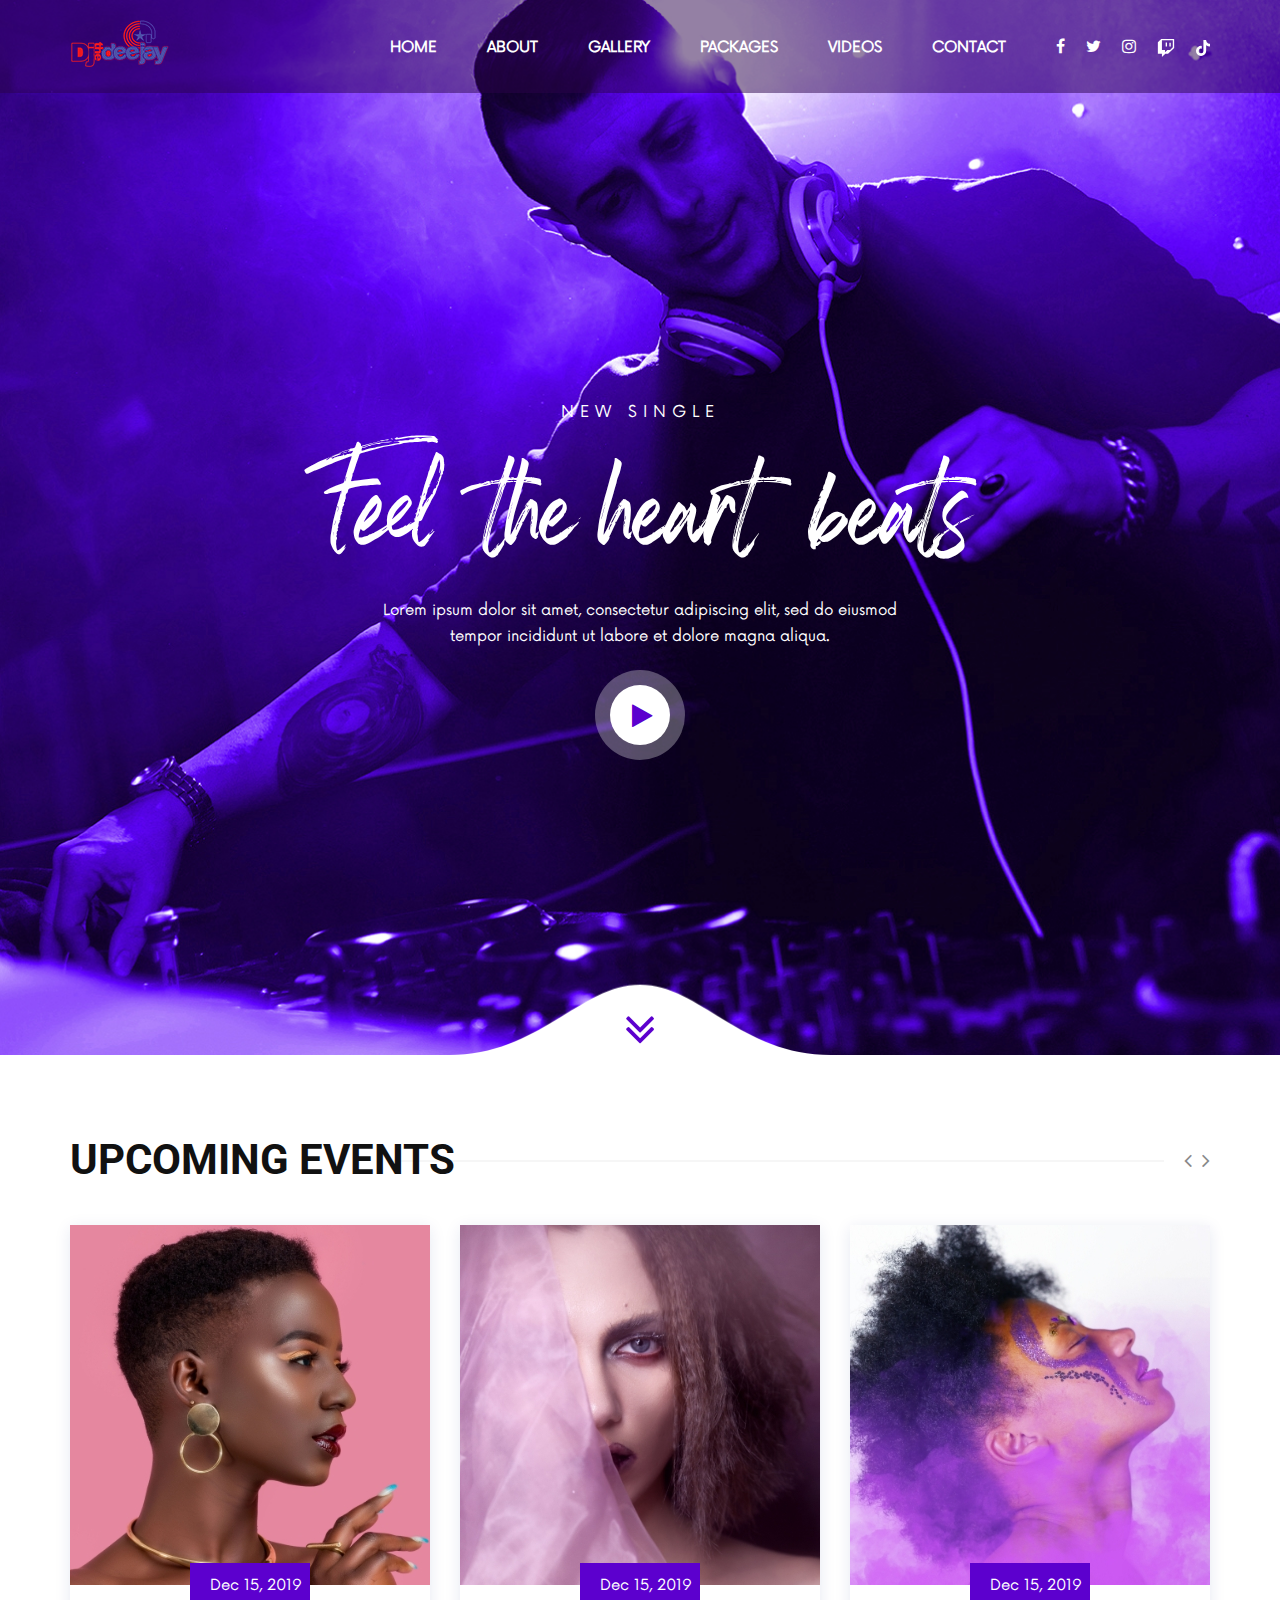
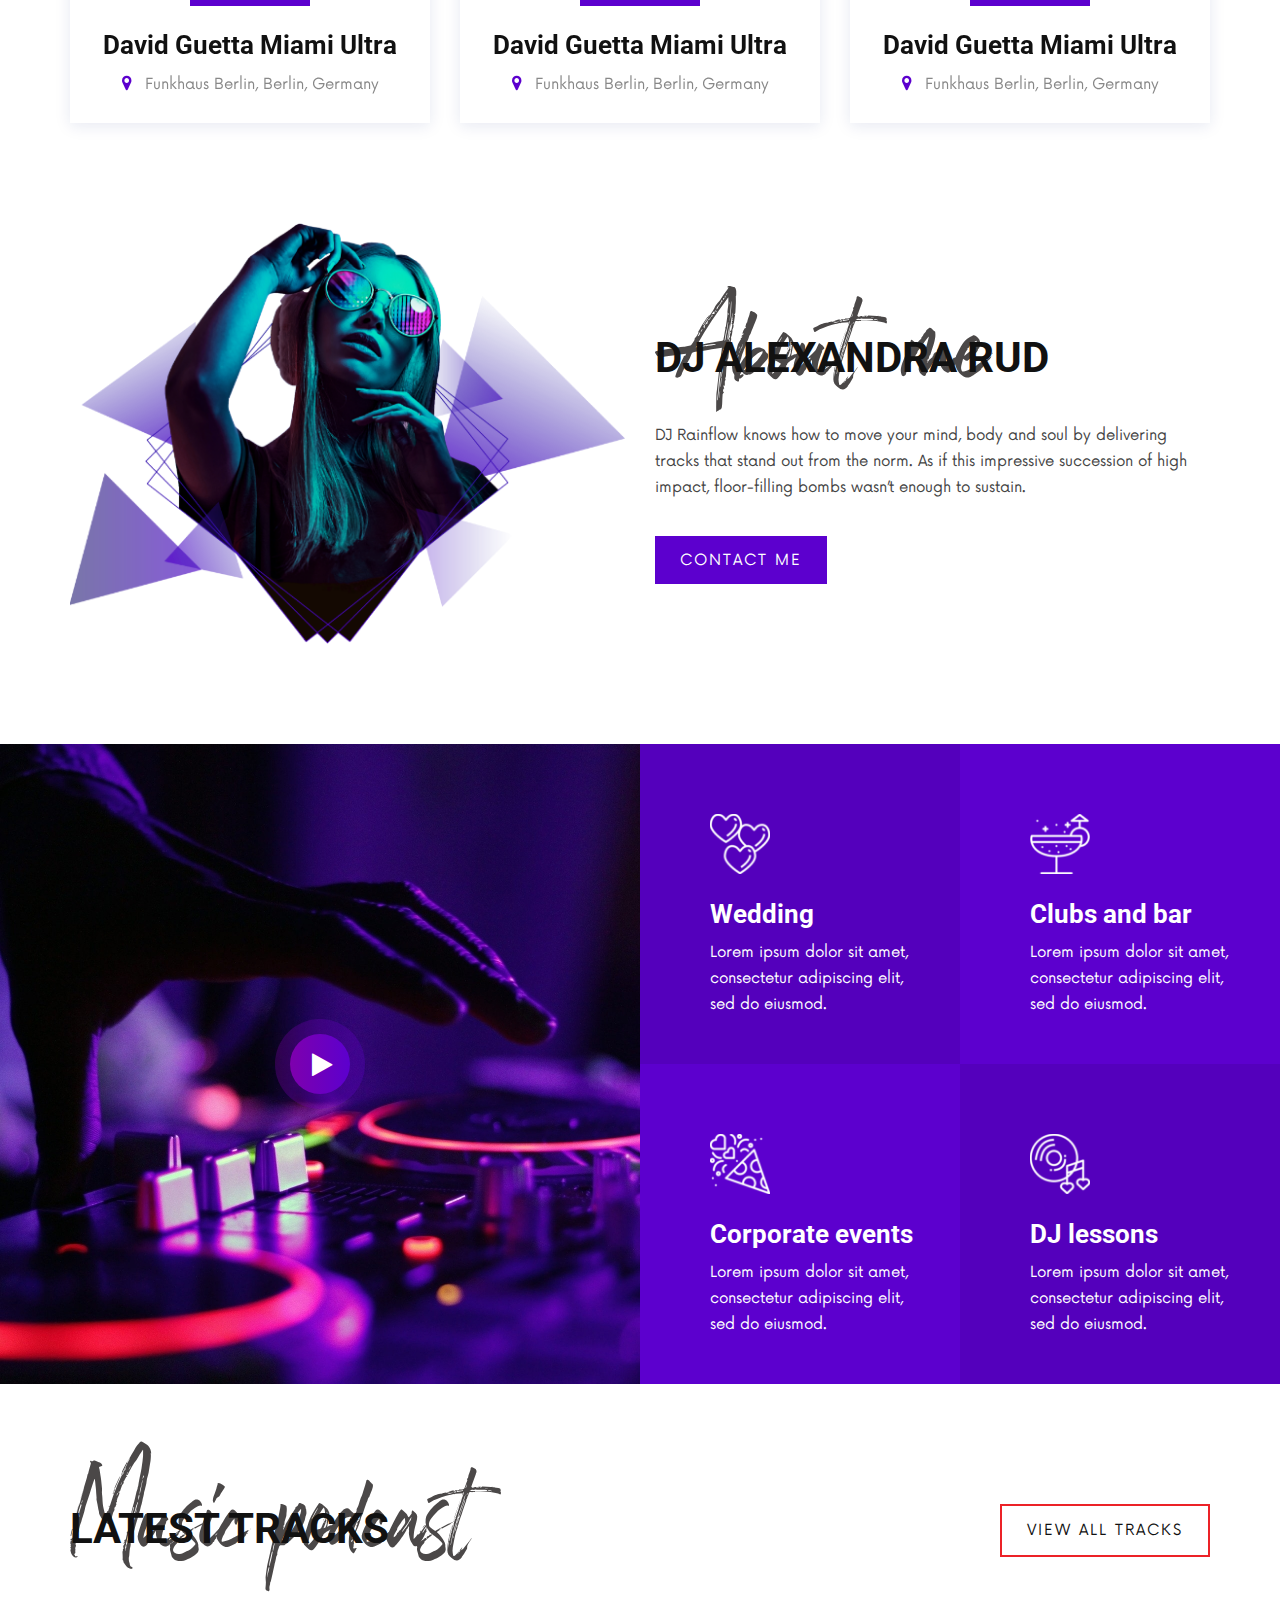
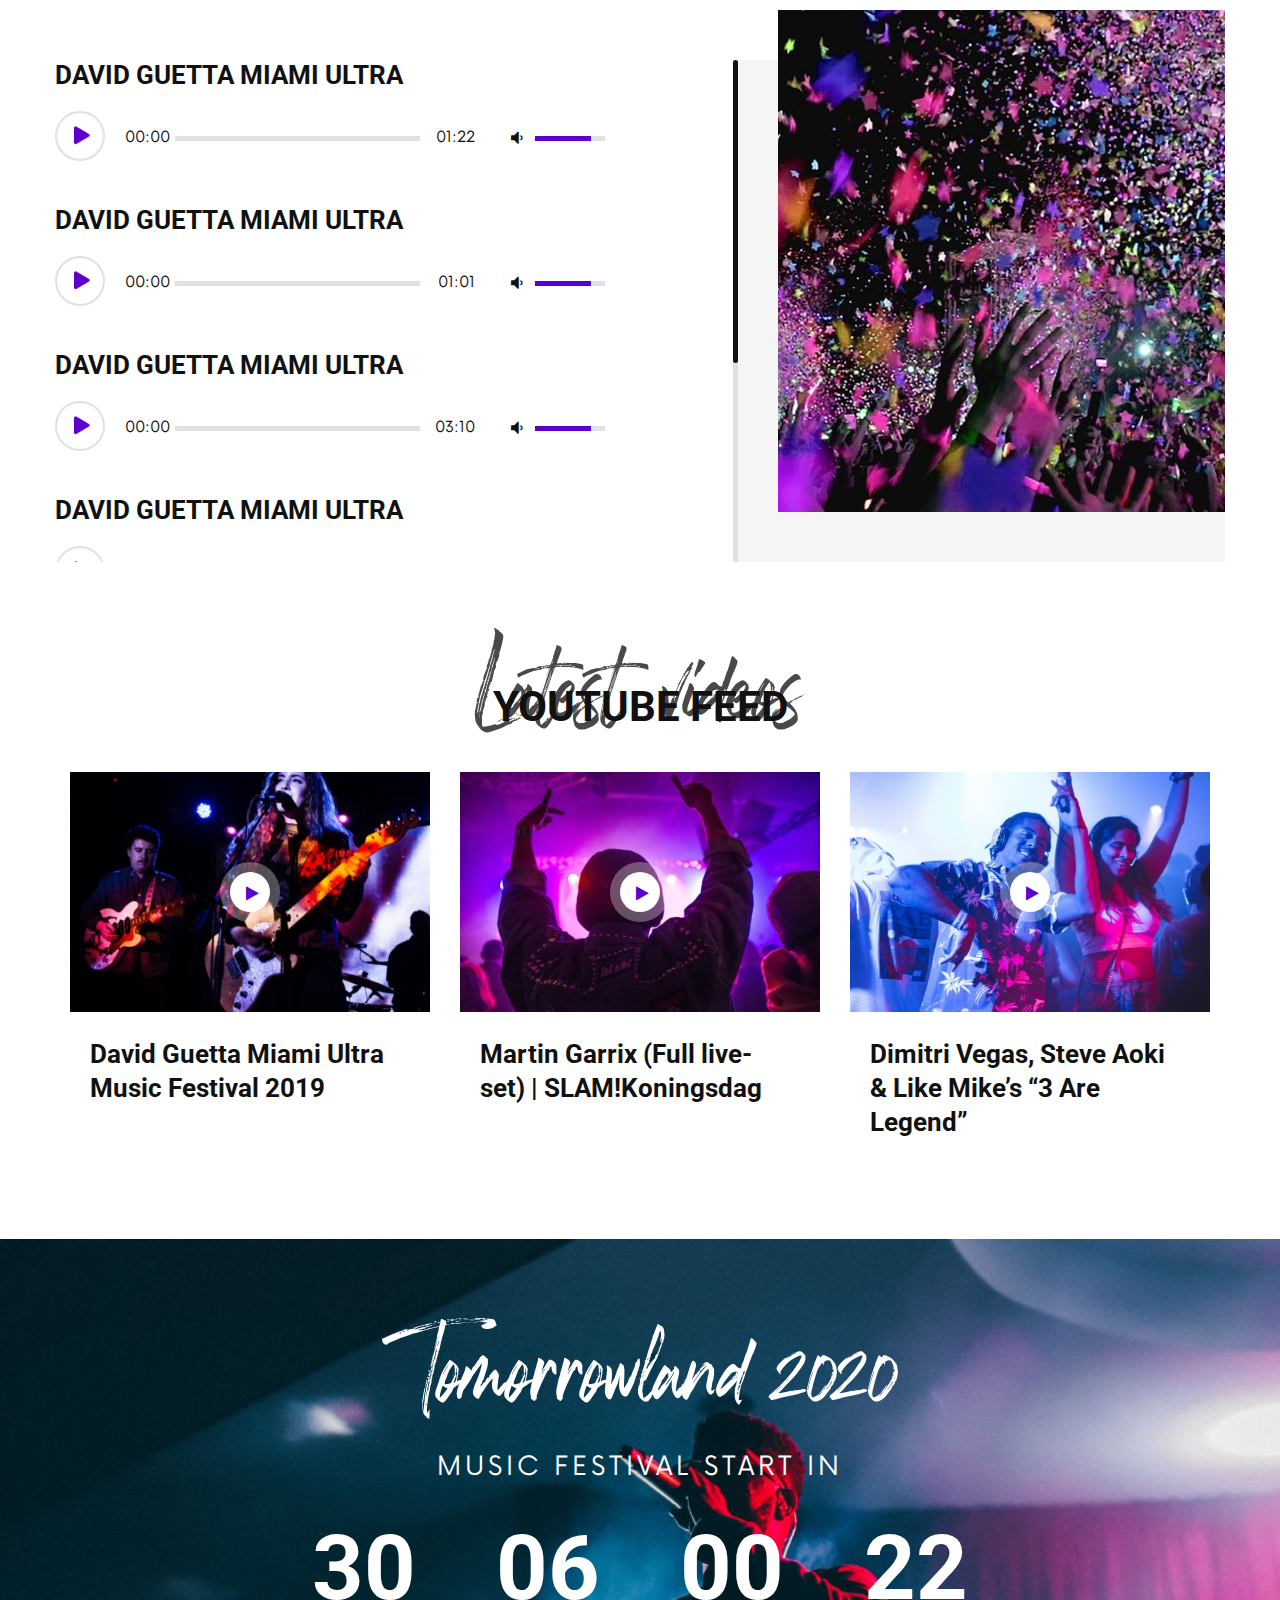
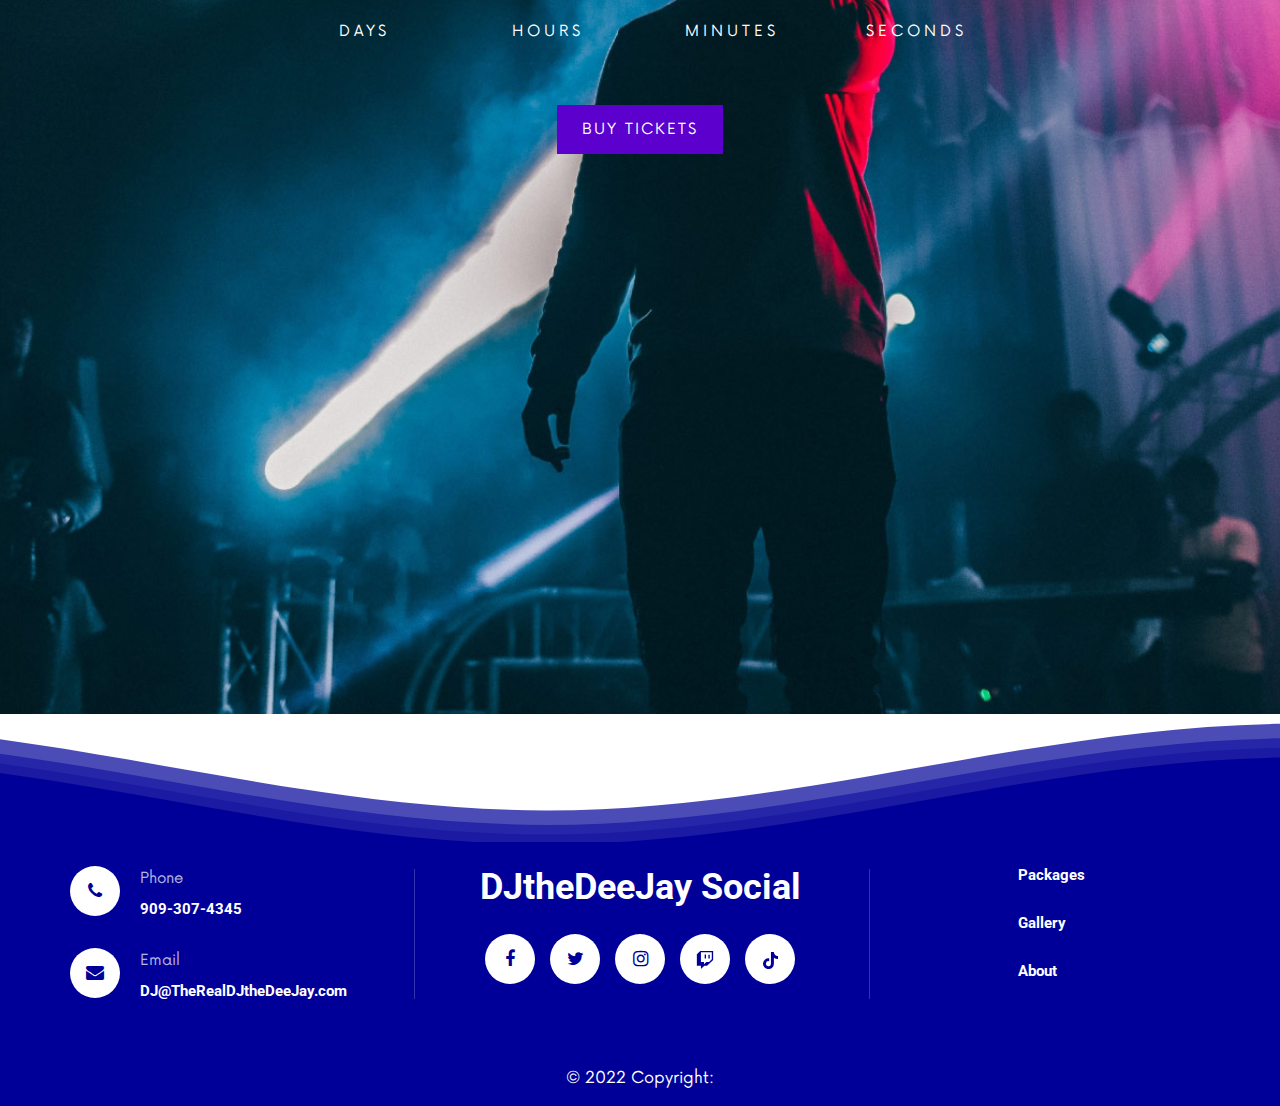
<file: index.html>
<!DOCTYPE html>
<html lang="zxx">

<head>
    <meta charset="UTF-8">
    <meta name="description" content="DJoz Template">
    <meta name="keywords" content="DJoz, unica, creative, html">
    <meta name="viewport" content="width=device-width, initial-scale=1.0">
    <meta http-equiv="X-UA-Compatible" content="ie=edge">
    <title>DJoz | Template</title>

    <!-- Google Font -->
    <link href="https://fonts.googleapis.com/css2?family=Roboto:wght@300&display=swap" rel="stylesheet">

    <!-- Css Styles -->
    <link rel="stylesheet" href="css/bootstrap.min.css" type="text/css">
    <link rel="stylesheet" href="css/font-awesome.min.css" type="text/css">
    <link rel="stylesheet" href="css/barfiller.css" type="text/css">
    <link rel="stylesheet" href="css/nowfont.css" type="text/css">
    <link rel="stylesheet" href="css/rockville.css" type="text/css">
    <link rel="stylesheet" href="css/magnific-popup.css" type="text/css">
    <link rel="stylesheet" href="css/owl.carousel.min.css" type="text/css">
    <link rel="stylesheet" href="css/slicknav.min.css" type="text/css">
    <link rel="stylesheet" href="css/style.css" type="text/css">
</head>

<body>
    <!-- Page Preloder -->
    <div id="preloder">
        <div class="loader"></div>
    </div>

    <!-- Header Section Begin -->
    <header class="header">
        <div class="container">
            <div class="row">
                <div class="col-lg-2 col-md-2">
                    <div class="header__logo">
                        <a href="./index.html"><img src="img/dj-logo.png" alt=""></a>
                    </div>
                </div>
                <div class="col-lg-10 col-md-10">
                    <div class="header__nav">
                        <nav class="header__menu mobile-menu">
                            <ul>
                                <li><a href="./index.html" style="color: #ffff !important;">Home</a></li>
                                <li><a href="./about.html" style="color: #ffff !important;">About</a></li>
                                <li><a href="./discography.html" style="color: #ffff !important;">Gallery</a></li>
                                <li><a href="./packages.html" style="color: #ffff !important;">Packages</a></li>
                                <li><a href="./videos.html" style="color: #ffff !important;">Videos</a></li>
                                <li><a href="./contact.html" style="color: #ffff !important;">Contact</a></li>
                            </ul>
                        </nav>
                        <div class="header__right__social">
                            <a href="https://www.facebook.com/TheRealDJtheDeeJay/"><i class="fa fa-facebook" style="color: #ffff !important;"></i></a>
                            <a href="https://twitter.com/djthedeejay"><i class="fa fa-twitter" style="color: #ffff !important;"></i></a>
                            <a href="https://www.instagram.com/officialdjthedeejay/"><i class="fa fa-instagram" style="color: #ffff !important;"></i></a>
                            <a href="https://www.twitch.tv/djthedeejay"><svg xmlns="http://www.w3.org/2000/svg" viewBox="0 0 512 512" style="width: 18px;"><!--! Font Awesome Pro 6.1.1 by @fontawesome - https://fontawesome.com License - https://fontawesome.com/license (Commercial License) Copyright 2022 Fonticons, Inc. --><path  style="fill: #ffffff;" d="M391.17,103.47H352.54v109.7h38.63ZM285,103H246.37V212.75H285ZM120.83,0,24.31,91.42V420.58H140.14V512l96.53-91.42h77.25L487.69,256V0ZM449.07,237.75l-77.22,73.12H294.61l-67.6,64v-64H140.14V36.58H449.07Z"/></svg></a>
                            <a href="https://www.tiktok.com/@therealdjthedeejay"><svg xmlns="http://www.w3.org/2000/svg" viewBox="0 0 448 512" style="width: 14px;"><!--! Font Awesome Pro 6.1.1 by @fontawesome - https://fontawesome.com License - https://fontawesome.com/license (Commercial License) Copyright 2022 Fonticons, Inc. --><path style="fill: #ffffff;" d="M448,209.91a210.06,210.06,0,0,1-122.77-39.25V349.38A162.55,162.55,0,1,1,185,188.31V278.2a74.62,74.62,0,1,0,52.23,71.18V0l88,0a121.18,121.18,0,0,0,1.86,22.17h0A122.18,122.18,0,0,0,381,102.39a121.43,121.43,0,0,0,67,20.14Z"/></svg></i></a>
                        </div>
                    </div>
                </div>
            </div>
            <div id="mobile-menu-wrap"></div>
        </div>
    </header>
    <!-- Header Section End -->

    <!-- Hero Section Begin -->
    <section class="hero spad set-bg" data-setbg="img/hero-bg.png">
        <div class="container">
            <div class="row">
                <div class="col-lg-12">
                    <div class="hero__text">
                        <span>New single</span>
                        <h1>Feel the heart beats</h1>
                        <p>Lorem ipsum dolor sit amet, consectetur adipiscing elit, sed do eiusmod <br />tempor
                            incididunt ut labore et dolore magna aliqua.</p>
                        <a href="https://www.youtube.com/watch?v=K4DyBUG242c" class="play-btn video-popup"><i class="fa fa-play"></i></a>
                    </div>
                </div>
            </div>
        </div>
        <div class="linear__icon">
            <i class="fa fa-angle-double-down"></i>
        </div>
    </section>
    <!-- Hero Section End -->

    <!-- Event Section Begin -->
    <section class="event spad">
        <div class="container">
            <div class="row">
                <div class="col-lg-12">
                    <div class="section-title">
                        <h2>Upcoming Events</h2>
                    </div>
                </div>
            </div>
            <div class="row">
                <div class="event__slider owl-carousel">
                    <div class="col-lg-4">
                        <div class="event__item">
                            <div class="event__item__pic set-bg" data-setbg="img/events/event-1.jpg">
                                <div class="tag-date">
                                    <span>Dec 15, 2019</span>
                                </div>
                            </div>
                            <div class="event__item__text">
                                <h4>David Guetta Miami Ultra</h4>
                                <p><i class="fa fa-map-marker"></i> Funkhaus Berlin, Berlin, Germany</p>
                            </div>
                        </div>
                    </div>
                    <div class="col-lg-4">
                        <div class="event__item">
                            <div class="event__item__pic set-bg" data-setbg="img/events/event-2.jpg">
                                <div class="tag-date">
                                    <span>Dec 15, 2019</span>
                                </div>
                            </div>
                            <div class="event__item__text">
                                <h4>David Guetta Miami Ultra</h4>
                                <p><i class="fa fa-map-marker"></i> Funkhaus Berlin, Berlin, Germany</p>
                            </div>
                        </div>
                    </div>
                    <div class="col-lg-4">
                        <div class="event__item">
                            <div class="event__item__pic set-bg" data-setbg="img/events/event-3.jpg">
                                <div class="tag-date">
                                    <span>Dec 15, 2019</span>
                                </div>
                            </div>
                            <div class="event__item__text">
                                <h4>David Guetta Miami Ultra</h4>
                                <p><i class="fa fa-map-marker"></i> Funkhaus Berlin, Berlin, Germany</p>
                            </div>
                        </div>
                    </div>
                    <div class="col-lg-4">
                        <div class="event__item">
                            <div class="event__item__pic set-bg" data-setbg="img/events/event-2.jpg">
                                <div class="tag-date">
                                    <span>Dec 15, 2019</span>
                                </div>
                            </div>
                            <div class="event__item__text">
                                <h4>David Guetta Miami Ultra</h4>
                                <p><i class="fa fa-map-marker"></i> Funkhaus Berlin, Berlin, Germany</p>
                            </div>
                        </div>
                    </div>
                </div>
            </div>
        </div>
    </section>
    <!-- Event Section End -->

    <!-- About Section Begin -->
    <section class="about spad">
        <div class="container">
            <div class="row">
                <div class="col-lg-6">
                    <div class="about__pic">
                        <img src="img/about/about.png" alt="">
                    </div>
                </div>
                <div class="col-lg-6">
                    <div class="about__text">
                        <div class="section-title">
                            <h2>DJ Alexandra Rud</h2>
                            <h1>About me</h1>
                        </div>
                        <p>DJ Rainflow knows how to move your mind, body and soul by delivering tracks that stand out
                            from the norm. As if this impressive succession of high impact, floor-filling bombs wasn’t
                            enough to sustain.</p>
                        <a href="#" class="primary-btn">CONTACT ME</a>
                    </div>
                </div>
            </div>
        </div>
    </section>
    <!-- About Section End -->

    <!-- Services Section Begin -->
    <section class="services">
        <div class="container-fluid">
            <div class="row">
                <div class="col-lg-6 p-0">
                    <div class="services__left set-bg" data-setbg="img/services/service-left.jpg">
                        <a href="https://www.youtube.com/watch?v=JGwWNGJdvx8" class="play-btn video-popup"><i class="fa fa-play"></i></a>
                    </div>
                </div>
                <div class="col-lg-6 p-0">
                    <div class="row services__list">
                        <div class="col-lg-6 p-0 order-lg-1 col-md-6 order-md-1">
                            <div class="service__item deep-bg">
                                <img src="img/services/service-1.png" alt="">
                                <h4>Wedding</h4>
                                <p>Lorem ipsum dolor sit amet, consectetur adipiscing elit, sed do eiusmod.</p>
                            </div>
                        </div>
                        <div class="col-lg-6 p-0 order-lg-2 col-md-6 order-md-2">
                            <div class="service__item">
                                <img src="img/services/service-2.png" alt="">
                                <h4>Clubs and bar</h4>
                                <p>Lorem ipsum dolor sit amet, consectetur adipiscing elit, sed do eiusmod.</p>
                            </div>
                        </div>
                        <div class="col-lg-6 p-0 order-lg-4 col-md-6 order-md-4">
                            <div class="service__item deep-bg">
                                <img src="img/services/service-4.png" alt="">
                                <h4>DJ lessons</h4>
                                <p>Lorem ipsum dolor sit amet, consectetur adipiscing elit, sed do eiusmod.</p>
                            </div>
                        </div>
                        <div class="col-lg-6 p-0 order-lg-3 col-md-6 order-md-3">
                            <div class="service__item">
                                <img src="img/services/service-3.png" alt="">
                                <h4>Corporate events</h4>
                                <p>Lorem ipsum dolor sit amet, consectetur adipiscing elit, sed do eiusmod.</p>
                            </div>
                        </div>
                    </div>
                </div>
            </div>
        </div>
    </section>
    <!-- Services Section End -->

    <!-- Track Section Begin -->
    <section class="track spad">
        <div class="container">
            <div class="row">
                <div class="col-lg-7">
                    <div class="section-title">
                        <h2>Latest tracks</h2>
                        <h1>Music podcast</h1>
                    </div>
                </div>
                <div class="col-lg-5">
                    <div class="track__all">
                        <a href="#" class="primary-btn border-btn">View all tracks</a>
                    </div>
                </div>
            </div>
            <div class="row">
                <div class="col-lg-7 p-0">
                    <div class="track__content nice-scroll">
                        <div class="single_player_container">
                            <h4>David Guetta Miami Ultra</h4>
                            <div class="jp-jplayer jplayer" data-ancestor=".jp_container_1"
                                data-url="music-files/1.mp3"></div>
                            <div class="jp-audio jp_container_1" role="application" aria-label="media player">
                                <div class="jp-gui jp-interface">
                                    <!-- Player Controls -->
                                    <div class="player_controls_box">
                                        <button class="jp-play player_button" tabindex="0"></button>
                                    </div>
                                    <!-- Progress Bar -->
                                    <div class="player_bars">
                                        <div class="jp-progress">
                                            <div class="jp-seek-bar">
                                                <div>
                                                    <div class="jp-play-bar">
                                                        <div class="jp-current-time" role="timer" aria-label="time">0:00
                                                        </div>
                                                    </div>
                                                </div>
                                            </div>
                                        </div>
                                        <div class="jp-duration ml-auto" role="timer" aria-label="duration">00:00</div>
                                    </div>
                                    <!-- Volume Controls -->
                                    <div class="jp-volume-controls">
                                        <button class="jp-mute" tabindex="0"><i
                                                class="fa fa-volume-down"></i></button>
                                        <div class="jp-volume-bar">
                                            <div class="jp-volume-bar-value" style="width: 0%;"></div>
                                        </div>
                                    </div>
                                </div>
                            </div>
                        </div>
                        <div class="single_player_container">
                            <h4>David Guetta Miami Ultra</h4>
                            <div class="jp-jplayer jplayer" data-ancestor=".jp_container_2"
                                data-url="music-files/2.mp3"></div>
                            <div class="jp-audio jp_container_2" role="application" aria-label="media player">
                                <div class="jp-gui jp-interface">
                                    <!-- Player Controls -->
                                    <div class="player_controls_box">
                                        <button class="jp-play player_button" tabindex="0"></button>
                                    </div>
                                    <!-- Progress Bar -->
                                    <div class="player_bars">
                                        <div class="jp-progress">
                                            <div class="jp-seek-bar">
                                                <div>
                                                    <div class="jp-play-bar">
                                                        <div class="jp-current-time" role="timer" aria-label="time">0:00
                                                        </div>
                                                    </div>
                                                </div>
                                            </div>
                                        </div>
                                        <div class="jp-duration ml-auto" role="timer" aria-label="duration">00:00</div>
                                    </div>
                                    <!-- Volume Controls -->
                                    <div class="jp-volume-controls">
                                        <button class="jp-mute" tabindex="0"><i
                                                class="fa fa-volume-down"></i></button>
                                        <div class="jp-volume-bar">
                                            <div class="jp-volume-bar-value" style="width: 0%;"></div>
                                        </div>
                                    </div>
                                </div>
                            </div>
                        </div>
                        <div class="single_player_container">
                            <h4>David Guetta Miami Ultra</h4>
                            <div class="jp-jplayer jplayer" data-ancestor=".jp_container_3"
                                data-url="music-files/3.mp3"></div>
                            <div class="jp-audio jp_container_3" role="application" aria-label="media player">
                                <div class="jp-gui jp-interface">
                                    <!-- Player Controls -->
                                    <div class="player_controls_box">
                                        <button class="jp-play player_button" tabindex="0"></button>
                                    </div>
                                    <!-- Progress Bar -->
                                    <div class="player_bars">
                                        <div class="jp-progress">
                                            <div class="jp-seek-bar">
                                                <div>
                                                    <div class="jp-play-bar">
                                                        <div class="jp-current-time" role="timer" aria-label="time">0:00
                                                        </div>
                                                    </div>
                                                </div>
                                            </div>
                                        </div>
                                        <div class="jp-duration ml-auto" role="timer" aria-label="duration">00:00</div>
                                    </div>
                                    <!-- Volume Controls -->
                                    <div class="jp-volume-controls">
                                        <button class="jp-mute" tabindex="0"><i
                                                class="fa fa-volume-down"></i></button>
                                        <div class="jp-volume-bar">
                                            <div class="jp-volume-bar-value" style="width: 0%;"></div>
                                        </div>
                                    </div>
                                </div>
                            </div>
                        </div>
                        <div class="single_player_container">
                            <h4>David Guetta Miami Ultra</h4>
                            <div class="jp-jplayer jplayer" data-ancestor=".jp_container_4"
                                data-url="music-files/4.mp3"></div>
                            <div class="jp-audio jp_container_4" role="application" aria-label="media player">
                                <div class="jp-gui jp-interface">
                                    <!-- Player Controls -->
                                    <div class="player_controls_box">
                                        <button class="jp-play player_button" tabindex="0"></button>
                                    </div>
                                    <!-- Progress Bar -->
                                    <div class="player_bars">
                                        <div class="jp-progress">
                                            <div class="jp-seek-bar">
                                                <div>
                                                    <div class="jp-play-bar">
                                                        <div class="jp-current-time" role="timer" aria-label="time">0:00
                                                        </div>
                                                    </div>
                                                </div>
                                            </div>
                                        </div>
                                        <div class="jp-duration ml-auto" role="timer" aria-label="duration">00:00</div>
                                    </div>
                                    <!-- Volume Controls -->
                                    <div class="jp-volume-controls">
                                        <button class="jp-mute" tabindex="0"><i
                                                class="fa fa-volume-down"></i></button>
                                        <div class="jp-volume-bar">
                                            <div class="jp-volume-bar-value" style="width: 0%;"></div>
                                        </div>
                                    </div>
                                </div>
                            </div>
                        </div>
                        <div class="single_player_container">
                            <h4>David Guetta Miami Ultra</h4>
                            <div class="jp-jplayer jplayer" data-ancestor=".jp_container_5"
                                data-url="music-files/5.mp3"></div>
                            <div class="jp-audio jp_container_5" role="application" aria-label="media player">
                                <div class="jp-gui jp-interface">
                                    <!-- Player Controls -->
                                    <div class="player_controls_box">
                                        <button class="jp-play player_button" tabindex="0"></button>
                                    </div>
                                    <!-- Progress Bar -->
                                    <div class="player_bars">
                                        <div class="jp-progress">
                                            <div class="jp-seek-bar">
                                                <div>
                                                    <div class="jp-play-bar">
                                                        <div class="jp-current-time" role="timer" aria-label="time">0:00
                                                        </div>
                                                    </div>
                                                </div>
                                            </div>
                                        </div>
                                        <div class="jp-duration ml-auto" role="timer" aria-label="duration">00:00</div>
                                    </div>
                                    <!-- Volume Controls -->
                                    <div class="jp-volume-controls">
                                        <button class="jp-mute" tabindex="0"><i
                                                class="fa fa-volume-down"></i></button>
                                        <div class="jp-volume-bar">
                                            <div class="jp-volume-bar-value" style="width: 0%;"></div>
                                        </div>
                                    </div>
                                </div>
                            </div>
                        </div>
                        <div class="single_player_container">
                            <h4>David Guetta Miami Ultra</h4>
                            <div class="jp-jplayer jplayer" data-ancestor=".jp_container_6"
                                data-url="music-files/6.mp3"></div>
                            <div class="jp-audio jp_container_6" role="application" aria-label="media player">
                                <div class="jp-gui jp-interface">
                                    <!-- Player Controls -->
                                    <div class="player_controls_box">
                                        <button class="jp-play player_button" tabindex="0"></button>
                                    </div>
                                    <!-- Progress Bar -->
                                    <div class="player_bars">
                                        <div class="jp-progress">
                                            <div class="jp-seek-bar">
                                                <div>
                                                    <div class="jp-play-bar">
                                                        <div class="jp-current-time" role="timer" aria-label="time">0:00
                                                        </div>
                                                    </div>
                                                </div>
                                            </div>
                                        </div>
                                        <div class="jp-duration ml-auto" role="timer" aria-label="duration">00:00</div>
                                    </div>
                                    <!-- Volume Controls -->
                                    <div class="jp-volume-controls">
                                        <button class="jp-mute" tabindex="0"><i
                                                class="fa fa-volume-down"></i></button>
                                        <div class="jp-volume-bar">
                                            <div class="jp-volume-bar-value" style="width: 0%;"></div>
                                        </div>
                                    </div>
                                </div>
                            </div>
                        </div>
                    </div>
                </div>
                <div class="col-lg-5 p-0">
                    <div class="track__pic">
                        <img src="img/track-right.jpg" alt="">
                    </div>
                </div>
            </div>
        </div>
    </section>
    <!-- Track Section End -->

    <!-- Youtube Section Begin -->
    <section class="youtube spad">
        <div class="container">
            <div class="row">
                <div class="col-lg-12">
                    <div class="section-title">
                        <h2>Youtube feed</h2>
                        <h1>Latest videos</h1>
                    </div>
                </div>
            </div>
            <div class="row">
                <div class="col-lg-4 col-md-6 col-sm-6">
                    <div class="youtube__item">
                        <div class="youtube__item__pic set-bg" data-setbg="img/youtube/youtube-1.jpg">
                            <a href="https://www.youtube.com/watch?v=yJg-Y5byMMw?autoplay=1" class="play-btn video-popup"><i class="fa fa-play"></i></a>
                        </div>
                        <div class="youtube__item__text">
                            <h4>David Guetta Miami Ultra Music Festival 2019</h4>
                        </div>
                    </div>
                </div>
                <div class="col-lg-4 col-md-6 col-sm-6">
                    <div class="youtube__item">
                        <div class="youtube__item__pic set-bg" data-setbg="img/youtube/youtube-2.jpg">
                            <a href="https://www.youtube.com/watch?v=K4DyBUG242c?autoplay=1" class="play-btn video-popup"><i class="fa fa-play"></i></a>
                        </div>
                        <div class="youtube__item__text">
                            <h4>Martin Garrix (Full live-set) | SLAM!Koningsdag</h4>
                        </div>
                    </div>
                </div>
                <div class="col-lg-4 col-md-6 col-sm-6">
                    <div class="youtube__item">
                        <div class="youtube__item__pic set-bg" data-setbg="img/youtube/youtube-3.jpg">
                            <a href="https://www.youtube.com/watch?v=S19UcWdOA-I?autoplay=1" class="play-btn video-popup"><i class="fa fa-play"></i></a>
                        </div>
                        <div class="youtube__item__text">
                            <h4>Dimitri Vegas, Steve Aoki & Like Mike’s “3 Are Legend”</h4>
                        </div>
                    </div>
                </div>
            </div>
        </div>
    </section>
    <!-- Youtube Section End -->

    <!-- Countdown Section Begin -->
    <section class="countdown spad set-bg" data-setbg="img/countdown-bg.jpg">
        <div class="container">
            <div class="row">
                <div class="col-lg-12">
                    <div class="countdown__text">
                        <h1>Tomorrowland 2020</h1>
                        <h4>Music festival start in</h4>
                    </div>
                    <div class="countdown__timer" id="countdown-time">
                        <div class="countdown__item">
                            <span>20</span>
                            <p>days</p>
                        </div>
                        <div class="countdown__item">
                            <span>45</span>
                            <p>hours</p>
                        </div>
                        <div class="countdown__item">
                            <span>18</span>
                            <p>minutes</p>
                        </div>
                        <div class="countdown__item">
                            <span>09</span>
                            <p>seconds</p>
                        </div>
                    </div>
                    <div class="buy__tickets">
                        <a href="#" class="primary-btn">Buy tickets</a>
                    </div>
                </div>
            </div>
        </div>
    </section>
    <!-- Countdown Section End -->

    <!-- Footer Section Begin -->
    <div>
		<div>
        <svg class="waves" xmlns="http://www.w3.org/2000/svg" xmlns:xlink="http://www.w3.org/1999/xlink" viewBox="0 24 150 28" preserveAspectRatio="none" shape-rendering="auto">
            <defs>
                <path id="gentle-wave" d="M-160 44c30 0 58-18 88-18s 58 18 88 18 58-18 88-18 58 18 88 18 v44h-352z" />
            </defs>
            <g class="parallax">
                <use xlink:href="#gentle-wave" x="48" y="0" fill="rgba(0,0,153,0.7)" />
                <use xlink:href="#gentle-wave" x="48" y="3" fill="rgba(0,0,153,0.5)" />
                <use xlink:href="#gentle-wave" x="48" y="5" fill="rgba(0,0,153,0.3)" />
                <use xlink:href="#gentle-wave" x="48" y="7" fill="#000099" />
            </g>
        </svg>
    </div>

    <footer class="page-footer font-small unique-color-dark pt-4">
        <div class="container">
            <div class="row">
                <div class="col-lg-3 col-md-6">
                    <div class="footer__address">
                        <ul>
                            <li>
                                <i class="fa fa-phone"></i>
                                <p>Phone</p>
                                <a href="tel:909-307-4345"><h6>909-307-4345</h6></a>
                            </li>
                            <li>
                                <i class="fa fa-envelope"></i>
                                <p>Email</p>
                                <a href="mailto:DJ@TheRealDJtheDeeJay.com"><h6>DJ@TheRealDJtheDeeJay.com</h6></a>
                            </li>
                        </ul>
                    </div>
                </div>
                <div class="col-lg-4 offset-lg-1 col-md-6">
                    <div class="footer__social">
                        <h2>DJtheDeeJay Social</h2>
                        <div class="footer__social__links">
                            <a href="https://www.facebook.com/TheRealDJtheDeeJay/"><i class="fa fa-facebook"></i></a>
                            <a href="https://twitter.com/djthedeejay"><i class="fa fa-twitter"></i></a>
                            <a href="https://www.instagram.com/officialdjthedeejay/"><i class="fa fa-instagram"></i></a>
                            <a href="https://www.twitch.tv/djthedeejay"><svg xmlns="http://www.w3.org/2000/svg" viewBox="0 0 512 512" style="width: 18px;"><!--! Font Awesome Pro 6.1.1 by @fontawesome - https://fontawesome.com License - https://fontawesome.com/license (Commercial License) Copyright 2022 Fonticons, Inc. --><path  style="fill: #000099;" d="M391.17,103.47H352.54v109.7h38.63ZM285,103H246.37V212.75H285ZM120.83,0,24.31,91.42V420.58H140.14V512l96.53-91.42h77.25L487.69,256V0ZM449.07,237.75l-77.22,73.12H294.61l-67.6,64v-64H140.14V36.58H449.07Z"/></svg></a>
                            <a href="https://www.tiktok.com/@therealdjthedeejay"><svg xmlns="http://www.w3.org/2000/svg" viewBox="0 0 448 512" style="width: 15px;"><!--! Font Awesome Pro 6.1.1 by @fontawesome - https://fontawesome.com License - https://fontawesome.com/license (Commercial License) Copyright 2022 Fonticons, Inc. --><path style="fill: #000099;" d="M448,209.91a210.06,210.06,0,0,1-122.77-39.25V349.38A162.55,162.55,0,1,1,185,188.31V278.2a74.62,74.62,0,1,0,52.23,71.18V0l88,0a121.18,121.18,0,0,0,1.86,22.17h0A122.18,122.18,0,0,0,381,102.39a121.43,121.43,0,0,0,67,20.14Z"/></svg></i></a>
                        </div>
                    </div>
                </div>
                <div class="col-lg-3 offset-lg-1 col-md-6">
                    <div class="footer__address">
                        <ul>
                            <li>
                                <a href="packages.html"><h6>Packages</h6></a>
                            </li>
                            <li>
                                <a href="discography.html"><h6>Gallery</h6></a>
                            </li>
                            <li>
                                <a href="about.html"><h6>About</h6></a>
                            </li>
                        </ul>
                    </div>
                </div>
            </div>
        </div>
    <div class="footer-copyright text-center py-3" style="color:#ffffff;"><h7>© 2022 Copyright:</h7>
    </div>
    </footer>
    <!-- Footer Section End -->

    <!-- Js Plugins -->
    <script src="js/jquery-3.3.1.min.js"></script>
    <script src="js/bootstrap.min.js"></script>
    <script src="js/jquery.magnific-popup.min.js"></script>
    <script src="js/jquery.nicescroll.min.js"></script>
    <script src="js/jquery.barfiller.js"></script>
    <script src="js/jquery.countdown.min.js"></script>
    <script src="js/jquery.slicknav.js"></script>
    <script src="js/owl.carousel.min.js"></script>
    <script src="js/main.js"></script>

    <!-- Music Plugin -->
    <script src="js/jquery.jplayer.min.js"></script>
    <script src="js/jplayerInit.js"></script>
</body>

</html>
</file>
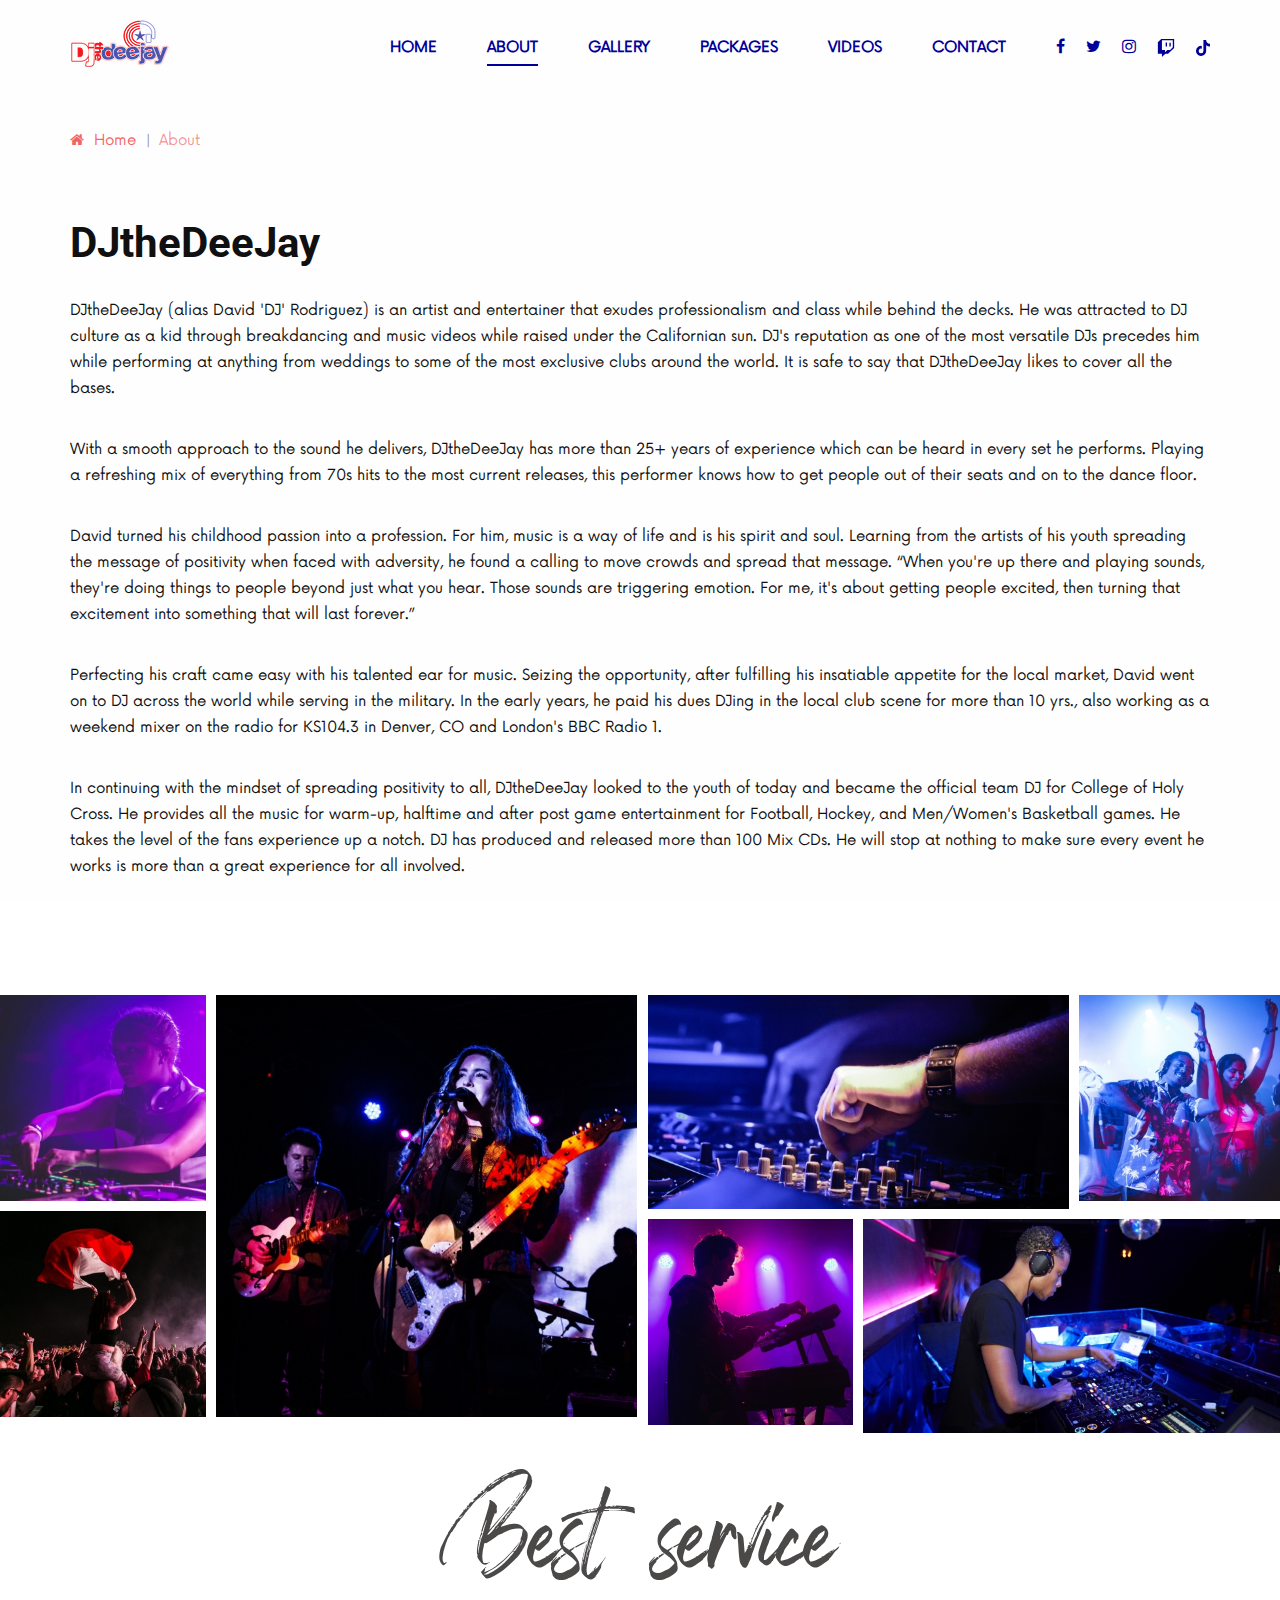
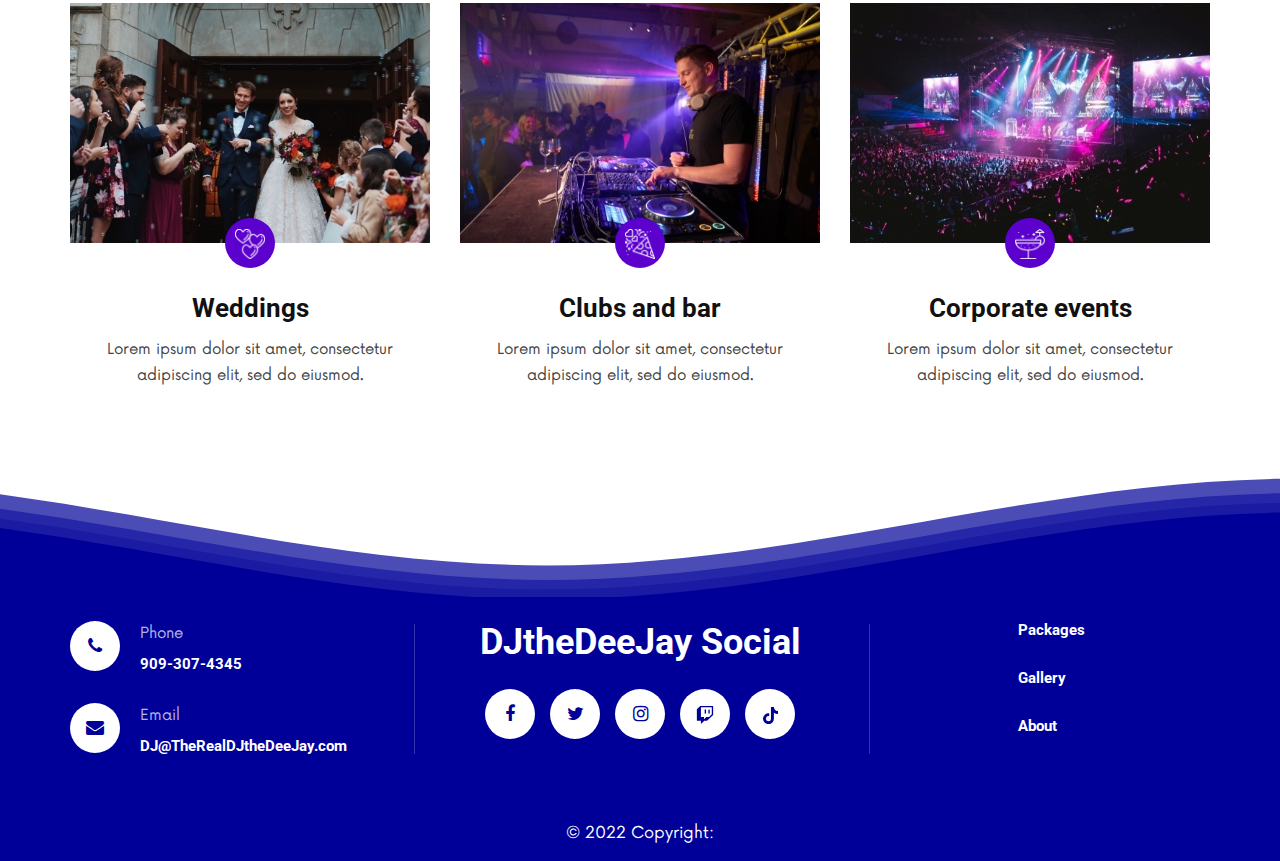
<file: about.html>
<!DOCTYPE html>
<html lang="zxx">

<head>
    <meta charset="UTF-8">
    <meta name="description" content="DJoz Template">
    <meta name="keywords" content="DJoz, unica, creative, html">
    <meta name="viewport" content="width=device-width, initial-scale=1.0">
    <meta http-equiv="X-UA-Compatible" content="ie=edge">
    <title>DJoz | Template</title>

    <!-- Google Font -->
    <link href="https://fonts.googleapis.com/css2?family=Roboto:wght@300&display=swap" rel="stylesheet">

    <!-- Css Styles -->
    <link rel="stylesheet" href="css/bootstrap.min.css" type="text/css">
    <link rel="stylesheet" href="css/font-awesome.min.css" type="text/css">
    <link rel="stylesheet" href="css/barfiller.css" type="text/css">
    <link rel="stylesheet" href="css/nowfont.css" type="text/css">
    <link rel="stylesheet" href="css/rockville.css" type="text/css">
    <link rel="stylesheet" href="css/magnific-popup.css" type="text/css">
    <link rel="stylesheet" href="css/owl.carousel.min.css" type="text/css">
    <link rel="stylesheet" href="css/slicknav.min.css" type="text/css">
    <link rel="stylesheet" href="css/style.css" type="text/css">
</head>

<body>
    <!-- Page Preloder -->
    <div id="preloder">
        <div class="loader"></div>
    </div>

    <!-- Header Section Begin -->
    <header class="header header--normal">
        <div class="container">
            <div class="row">
                <div class="col-lg-2 col-md-2">
                    <div class="header__logo">
                        <a href="./index.html"><img src="img/dj-logo.png" alt=""></a>
                    </div>
                </div>
                <div class="col-lg-10 col-md-10">
                    <div class="header__nav">
                        <nav class="header__menu mobile-menu">
                            <ul>
                                <li><a href="./index.html">Home</a></li>
                                <li class="active"><a href="./about.html">About</a></li>
                                <li><a href="./discography.html">Gallery</a></li>
                                <li><a href="./packages.html">Packages</a></li>
                                <li><a href="./videos.html">Videos</a></li>
                                <li><a href="./contact.html">Contact</a></li>
                            </ul>
                        </nav>
                        <div class="header__right__social">
                            <a href="https://www.facebook.com/TheRealDJtheDeeJay/"><i class="fa fa-facebook"></i></a>
                            <a href="https://twitter.com/djthedeejay"><i class="fa fa-twitter"></i></a>
                            <a href="https://www.instagram.com/officialdjthedeejay/"><i class="fa fa-instagram"></i></a>
                            <a href="https://www.twitch.tv/djthedeejay"><svg xmlns="http://www.w3.org/2000/svg" viewBox="0 0 512 512" style="width: 18px;"><!--! Font Awesome Pro 6.1.1 by @fontawesome - https://fontawesome.com License - https://fontawesome.com/license (Commercial License) Copyright 2022 Fonticons, Inc. --><path  style="fill: #000099;" d="M391.17,103.47H352.54v109.7h38.63ZM285,103H246.37V212.75H285ZM120.83,0,24.31,91.42V420.58H140.14V512l96.53-91.42h77.25L487.69,256V0ZM449.07,237.75l-77.22,73.12H294.61l-67.6,64v-64H140.14V36.58H449.07Z"/></svg></a>
                            <a href="https://www.tiktok.com/@therealdjthedeejay"><svg xmlns="http://www.w3.org/2000/svg" viewBox="0 0 448 512" style="width: 14px;"><!--! Font Awesome Pro 6.1.1 by @fontawesome - https://fontawesome.com License - https://fontawesome.com/license (Commercial License) Copyright 2022 Fonticons, Inc. --><path style="fill: #000099;" d="M448,209.91a210.06,210.06,0,0,1-122.77-39.25V349.38A162.55,162.55,0,1,1,185,188.31V278.2a74.62,74.62,0,1,0,52.23,71.18V0l88,0a121.18,121.18,0,0,0,1.86,22.17h0A122.18,122.18,0,0,0,381,102.39a121.43,121.43,0,0,0,67,20.14Z"/></svg></i></a>
                        </div>
                    </div>
                </div>
            </div>
            <div id="mobile-menu-wrap"></div>
        </div>
    </header>
    <!-- Header Section End -->

    <!-- Breadcrumb Begin -->
    <div class="breadcrumb-option">
        <div class="container">
            <div class="row">
                <div class="col-lg-12">
                    <div class="breadcrumb__links">
                        <a href="index.html"><i class="fa fa-home"></i> Home</a>
                        <span>About</span>
                    </div>
                </div>
            </div>
        </div>
    </div>
    <!-- Breadcrumb End -->

    <!-- Skills Section Begin -->
    <!-- <section class="skills spad">
        <div class="container">
            <div class="row">
                <div class="col-lg-6 p-0">
                    <div class="skills__content">
                        <div class="section-title">
                            <h2>DJ Alexandra Rud</h2>
                            <h1>DJ’s skill</h1>
                        </div>
                        <p>DJ Rainflow knows how to move your mind, body and soul by delivering tracks that stand out
                            from the norm.</p>
                        <div class="skill__bar__item">
                            <p>Perform</p>
                            <div id="bar1" class="barfiller">
                                <span class="tip"></span>
                                <span class="fill" data-percentage="95"></span>
                            </div>
                        </div>
                        <div class="skill__bar__item">
                            <p>Use Midi</p>
                            <div id="bar2" class="barfiller">
                                <span class="tip"></span>
                                <span class="fill" data-percentage="85"></span>
                            </div>
                        </div>
                        <div class="skill__bar__item">
                            <p>Remix and mash up</p>
                            <div id="bar3" class="barfiller">
                                <span class="tip"></span>
                                <span class="fill" data-percentage="98"></span>
                            </div>
                        </div>
                    </div>
                </div>
                <div class="col-lg-6 p-0">
                    <div class="skills__video set-bg" data-setbg="img/skill-video.jpg">
                        <a href="https://www.youtube.com/watch?v=S19UcWdOA-I?autoplay=1" class="play-btn video-popup"><i class="fa fa-play"></i></a>
                    </div>
                </div>
            </div>
        </div>
    </section> -->
    <!-- Skills Section End -->

    <!-- About Section Begin -->
    <section class="about about--page spad">
        <div class="container">
            <div class="row">
                <!-- <div class="col-lg-6">
                    <div class="about__pic">
                        <img src="img/about/about.png" alt="">
                    </div>
                </div> -->
                <div class="col-lg-12">
                    <div class="about__text">
                        <div>
                            <h2 style="font-size: 42px; font-weight: 700; padding-bottom: 30px;">DJtheDeeJay</h2>
                        </div>
                        <p>DJtheDeeJay (alias David 'DJ' Rodriguez) is an artist and entertainer that exudes professionalism and
                            class while behind the decks. He was attracted to DJ culture as a kid through breakdancing and music
                            videos while raised under the Californian sun. DJ's reputation as one of the most versatile DJs precedes
                            him while performing at anything from weddings to some of the most exclusive clubs around the world.
                            It is safe to say that DJtheDeeJay likes to cover all the bases.</p>
                            
                            <p>With a smooth approach to the sound he delivers, DJtheDeeJay has more than 25+ years of experience
                            which can be heard in every set he performs. Playing a refreshing mix of everything from 70s hits to the
                            most current releases, this performer knows how to get people out of their seats and on to the dance
                            floor.</p>
                            
                            <p>David turned his childhood passion into a profession. For him, music is a way of life and is his spirit and
                            soul. Learning from the artists of his youth spreading the message of positivity when faced with
                            adversity, he found a calling to move crowds and spread that message. “When you're up there and
                            playing sounds, they're doing things to people beyond just what you hear. Those sounds are triggering
                            emotion. For me, it's about getting people excited, then turning that excitement into something that will
                            last forever.”</p>
                            
                            <p>Perfecting his craft came easy with his talented ear for music. Seizing the opportunity, after fulfilling his
                            insatiable appetite for the local market, David went on to DJ across the world while serving in the
                            military. In the early years, he paid his dues DJing in the local club scene for more than 10 yrs., also
                            working as a weekend mixer on the radio for KS104.3 in Denver, CO and London&#39;s BBC Radio 1.</p>
                            
                            <p>In continuing with the mindset of spreading positivity to all, DJtheDeeJay looked to the youth of today
                            and became the official team DJ for College of Holy Cross. He provides all the music for warm-up,
                            halftime and after post game entertainment for Football, Hockey, and Men/Women's Basketball games.
                            He takes the level of the fans experience up a notch. DJ has produced and released more than 100 Mix
                            CDs. He will stop at nothing to make sure every event he works is more than a great experience for all
                            involved.</p>
                        <!-- <img src="img/about/signature.png" alt=""> -->
                    </div>
                </div>
            </div>
        </div>
    </section>
    <!-- About Section End -->

    <!-- About Pic Begin -->
    <div class="about-pic">
        <div class="container-fluid">
            <div class="row">
                <div class="col-lg-6">
                    <div class="row">
                        <div class="col-lg-4 col-md-4 col-sm-4 p-0">
                            <img src="img/about/ap-1.jpg" alt="">
                            <img src="img/about/ap-2.jpg" alt="">
                        </div>
                        <div class="col-lg-8 col-md-8 col-sm-8 p-0">
                            <img src="img/about/ap-3.jpg" alt="">
                        </div>
                    </div>
                </div>
                <div class="col-lg-6">
                    <div class="row">
                        <div class="col-lg-8 col-md-8 col-sm-8 p-0">
                            <img src="img/about/ap-4.jpg" alt="">
                        </div>
                        <div class="col-lg-4 col-md-4 col-sm-4 p-0">
                            <img src="img/about/ap-5.jpg" alt="">
                        </div>
                        <div class="col-lg-4 col-md-4 col-sm-4 p-0">
                            <img src="img/about/ap-6.jpg" alt="">
                        </div>
                        <div class="col-lg-8 col-md-8 col-sm-8 p-0">
                            <img src="img/about/ap-7.jpg" alt="">
                        </div>
                    </div>
                </div>
            </div>
        </div>
    </div>
    <!-- About Pic End -->

    <!-- About Services Section Begin -->
    <section class="about-services spad">
        <div class="container">
            <div class="row">
                <div class="col-lg-12">
                    <div class="section-title center-title" style="padding-bottom: 20px;">
                        <!-- <h2>WHERE DO I PLAY</h2> -->
                        <h1>Best service</h1>
                    </div>
                </div>
            </div>
            <div class="row">
                <div class="col-lg-4 col-md-6 col-sm-6">
                    <div class="about__services__item">
                        <div class="about__services__item__pic set-bg" data-setbg="img/services/as-1.jpg">
                            <div class="icon">
                                <img src="img/services/as-icon-1.png" alt="">
                            </div>
                        </div>
                        <div class="about__services__item__text">
                            <h4>Weddings</h4>
                            <p>Lorem ipsum dolor sit amet, consectetur adipiscing elit, sed do eiusmod.</p>
                        </div>
                    </div>
                </div>
                <div class="col-lg-4 col-md-6 col-sm-6">
                    <div class="about__services__item">
                        <div class="about__services__item__pic set-bg" data-setbg="img/services/as-2.jpg">
                            <div class="icon">
                                <img src="img/services/as-icon-2.png" alt="">
                            </div>
                        </div>
                        <div class="about__services__item__text">
                            <h4>Clubs and bar</h4>
                            <p>Lorem ipsum dolor sit amet, consectetur adipiscing elit, sed do eiusmod.</p>
                        </div>
                    </div>
                </div>
                <div class="col-lg-4 col-md-6 col-sm-6">
                    <div class="about__services__item">
                        <div class="about__services__item__pic set-bg" data-setbg="img/services/as-3.jpg">
                            <div class="icon">
                                <img src="img/services/as-icon-3.png" alt="">
                            </div>
                        </div>
                        <div class="about__services__item__text">
                            <h4>Corporate events</h4>
                            <p>Lorem ipsum dolor sit amet, consectetur adipiscing elit, sed do eiusmod.</p>
                        </div>
                    </div>
                </div>
            </div>
        </div>
    </section>
    <!-- About Services Section End -->

    <!-- Footer Section Begin -->
    <div>
		<div>
        <svg class="waves" xmlns="http://www.w3.org/2000/svg" xmlns:xlink="http://www.w3.org/1999/xlink" viewBox="0 24 150 28" preserveAspectRatio="none" shape-rendering="auto">
            <defs>
                <path id="gentle-wave" d="M-160 44c30 0 58-18 88-18s 58 18 88 18 58-18 88-18 58 18 88 18 v44h-352z" />
            </defs>
            <g class="parallax">
                <use xlink:href="#gentle-wave" x="48" y="0" fill="rgba(0,0,153,0.7)" />
                <use xlink:href="#gentle-wave" x="48" y="3" fill="rgba(0,0,153,0.5)" />
                <use xlink:href="#gentle-wave" x="48" y="5" fill="rgba(0,0,153,0.3)" />
                <use xlink:href="#gentle-wave" x="48" y="7" fill="#000099" />
            </g>
        </svg>
    </div>

    <footer class="page-footer font-small unique-color-dark pt-4">
        <div class="container">
            <div class="row">
                <div class="col-lg-3 col-md-6">
                    <div class="footer__address">
                        <ul>
                            <li>
                                <i class="fa fa-phone"></i>
                                <p>Phone</p>
                                <a href="tel:909-307-4345"><h6>909-307-4345</h6></a>
                            </li>
                            <li>
                                <i class="fa fa-envelope"></i>
                                <p>Email</p>
                                <a href="mailto:DJ@TheRealDJtheDeeJay.com"><h6>DJ@TheRealDJtheDeeJay.com</h6></a>
                            </li>
                        </ul>
                    </div>
                </div>
                <div class="col-lg-4 offset-lg-1 col-md-6">
                    <div class="footer__social">
                        <h2>DJtheDeeJay Social</h2>
                        <div class="footer__social__links">
                            <a href="https://www.facebook.com/TheRealDJtheDeeJay/"><i class="fa fa-facebook"></i></a>
                            <a href="https://twitter.com/djthedeejay"><i class="fa fa-twitter"></i></a>
                            <a href="https://www.instagram.com/officialdjthedeejay/"><i class="fa fa-instagram"></i></a>
                            <a href="https://www.twitch.tv/djthedeejay"><svg xmlns="http://www.w3.org/2000/svg" viewBox="0 0 512 512" style="width: 18px;"><!--! Font Awesome Pro 6.1.1 by @fontawesome - https://fontawesome.com License - https://fontawesome.com/license (Commercial License) Copyright 2022 Fonticons, Inc. --><path  style="fill: #000099;" d="M391.17,103.47H352.54v109.7h38.63ZM285,103H246.37V212.75H285ZM120.83,0,24.31,91.42V420.58H140.14V512l96.53-91.42h77.25L487.69,256V0ZM449.07,237.75l-77.22,73.12H294.61l-67.6,64v-64H140.14V36.58H449.07Z"/></svg></a>
                            <a href="https://www.tiktok.com/@therealdjthedeejay"><svg xmlns="http://www.w3.org/2000/svg" viewBox="0 0 448 512" style="width: 15px;"><!--! Font Awesome Pro 6.1.1 by @fontawesome - https://fontawesome.com License - https://fontawesome.com/license (Commercial License) Copyright 2022 Fonticons, Inc. --><path style="fill: #000099;" d="M448,209.91a210.06,210.06,0,0,1-122.77-39.25V349.38A162.55,162.55,0,1,1,185,188.31V278.2a74.62,74.62,0,1,0,52.23,71.18V0l88,0a121.18,121.18,0,0,0,1.86,22.17h0A122.18,122.18,0,0,0,381,102.39a121.43,121.43,0,0,0,67,20.14Z"/></svg></i></a>
                        </div>
                    </div>
                </div>
                <div class="col-lg-3 offset-lg-1 col-md-6">
                    <div class="footer__address">
                        <ul>
                            <li>
                                <a href="packages.html"><h6>Packages</h6></a>
                            </li>
                            <li>
                                <a href="discography.html"><h6>Gallery</h6></a>
                            </li>
                            <li>
                                <a href="about.html"><h6>About</h6></a>
                            </li>
                        </ul>
                    </div>
                </div>
            </div>
        </div>
    <div class="footer-copyright text-center py-3" style="color:#ffffff;"><h7>© 2022 Copyright:</h7>
    </div>
    </footer>
    <!-- Footer Section End -->

    <!-- Js Plugins -->
    <script src="js/jquery-3.3.1.min.js"></script>
    <script src="js/bootstrap.min.js"></script>
    <script src="js/jquery.magnific-popup.min.js"></script>
    <script src="js/jquery.nicescroll.min.js"></script>
    <script src="js/jquery.barfiller.js"></script>
    <script src="js/jquery.countdown.min.js"></script>
    <script src="js/jquery.slicknav.js"></script>
    <script src="js/owl.carousel.min.js"></script>
    <script src="js/main.js"></script>

    <!-- Music Plugin -->
    <script src="js/jquery.jplayer.min.js"></script>
    <script src="js/jplayerInit.js"></script>
</body>

</html>
</file>
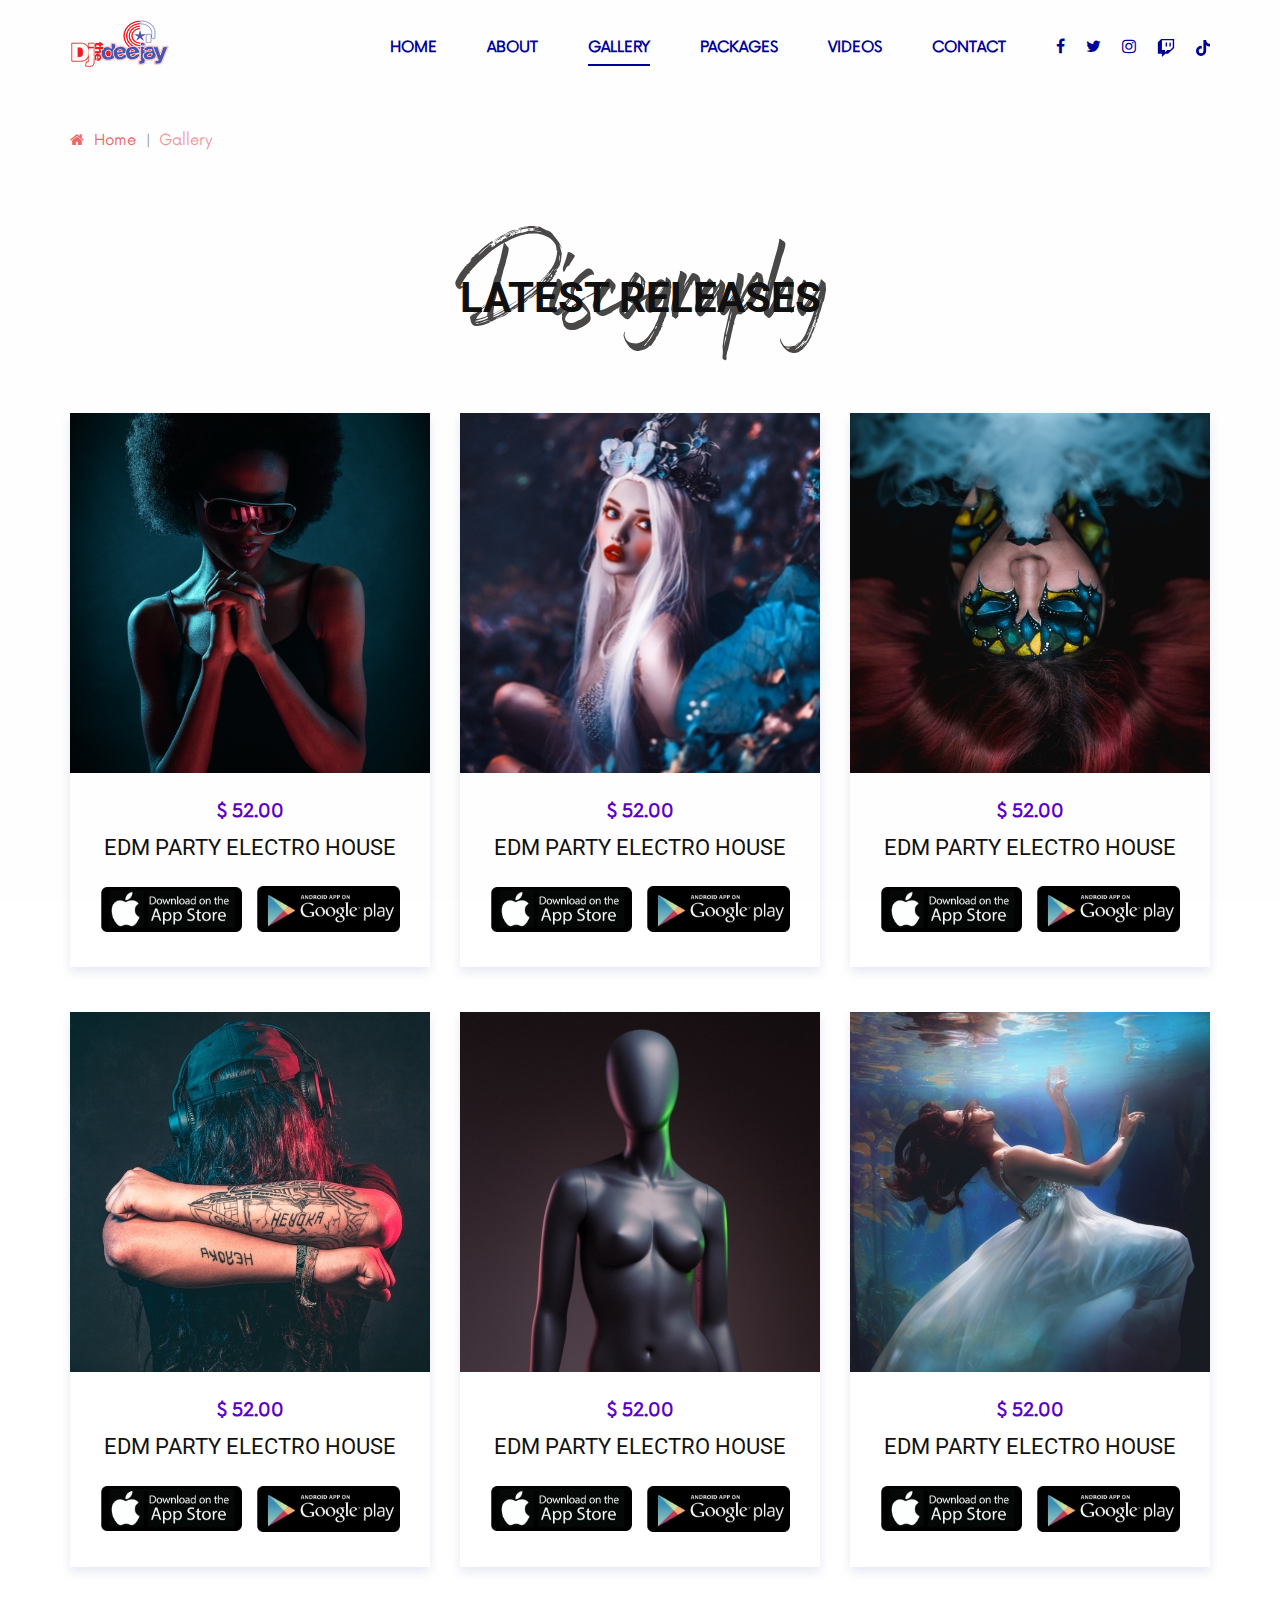
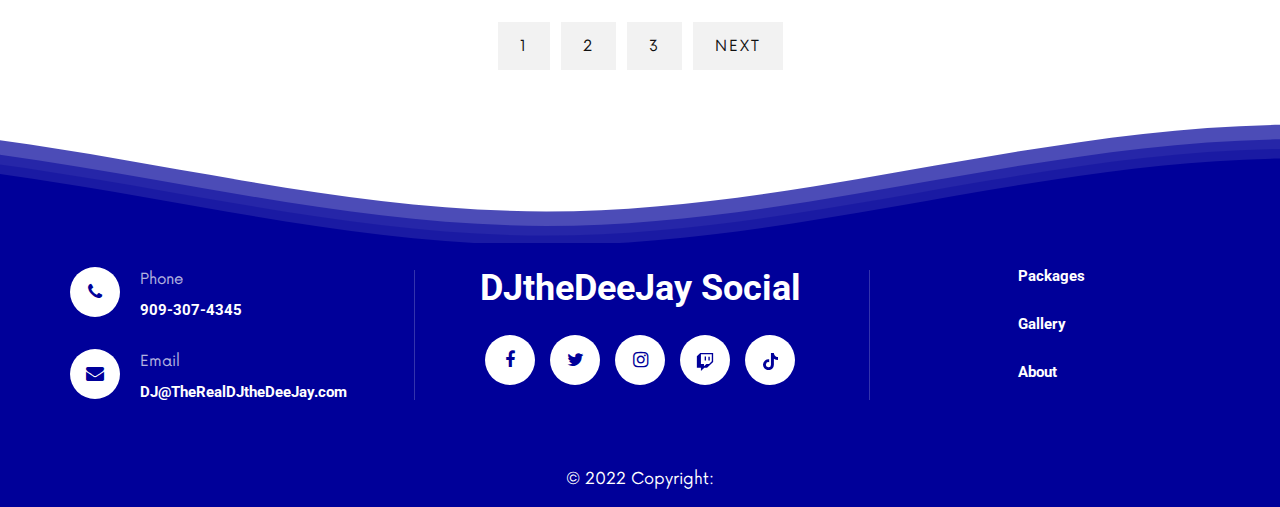
<file: discography.html>
<!DOCTYPE html>
<html lang="zxx">

<head>
    <meta charset="UTF-8">
    <meta name="description" content="DJoz Template">
    <meta name="keywords" content="DJoz, unica, creative, html">
    <meta name="viewport" content="width=device-width, initial-scale=1.0">
    <meta http-equiv="X-UA-Compatible" content="ie=edge">
    <title>DJoz | Template</title>

    <!-- Google Font -->
    <link href="https://fonts.googleapis.com/css2?family=Roboto:wght@300&display=swap" rel="stylesheet">

    <!-- Css Styles -->
    <link rel="stylesheet" href="css/bootstrap.min.css" type="text/css">
    <link rel="stylesheet" href="css/font-awesome.min.css" type="text/css">
    <link rel="stylesheet" href="css/barfiller.css" type="text/css">
    <link rel="stylesheet" href="css/nowfont.css" type="text/css">
    <link rel="stylesheet" href="css/rockville.css" type="text/css">
    <link rel="stylesheet" href="css/magnific-popup.css" type="text/css">
    <link rel="stylesheet" href="css/owl.carousel.min.css" type="text/css">
    <link rel="stylesheet" href="css/slicknav.min.css" type="text/css">
    <link rel="stylesheet" href="css/style.css" type="text/css">
</head>

<body>
    <!-- Page Preloder -->
    <div id="preloder">
        <div class="loader"></div>
    </div>

    <!-- Header Section Begin -->
    <header class="header header--normal">
        <div class="container">
            <div class="row">
                <div class="col-lg-2 col-md-2">
                    <div class="header__logo">
                        <a href="./index.html"><img src="img/dj-logo.png" alt=""></a>
                    </div>
                </div>
                <div class="col-lg-10 col-md-10">
                    <div class="header__nav">
                        <nav class="header__menu mobile-menu">
                            <ul>
                                <li><a href="./index.html">Home</a></li>
                                <li><a href="./about.html">About</a></li>
                                <li class="active"><a href="./discography.html">Gallery</a></li>
                                <li><a href="./packages.html">Packages</a></li>
                                <li><a href="./videos.html">Videos</a></li>
                                <li><a href="./contact.html">Contact</a></li>
                            </ul>
                        </nav>
                        <div class="header__right__social">
                            <a href="https://www.facebook.com/TheRealDJtheDeeJay/"><i class="fa fa-facebook"></i></a>
                            <a href="https://twitter.com/djthedeejay"><i class="fa fa-twitter"></i></a>
                            <a href="https://www.instagram.com/officialdjthedeejay/"><i class="fa fa-instagram"></i></a>
                            <a href="https://www.twitch.tv/djthedeejay"><svg xmlns="http://www.w3.org/2000/svg" viewBox="0 0 512 512" style="width: 18px;"><!--! Font Awesome Pro 6.1.1 by @fontawesome - https://fontawesome.com License - https://fontawesome.com/license (Commercial License) Copyright 2022 Fonticons, Inc. --><path  style="fill: #000099;" d="M391.17,103.47H352.54v109.7h38.63ZM285,103H246.37V212.75H285ZM120.83,0,24.31,91.42V420.58H140.14V512l96.53-91.42h77.25L487.69,256V0ZM449.07,237.75l-77.22,73.12H294.61l-67.6,64v-64H140.14V36.58H449.07Z"/></svg></a>
                            <a href="https://www.tiktok.com/@therealdjthedeejay"><svg xmlns="http://www.w3.org/2000/svg" viewBox="0 0 448 512" style="width: 14px;"><!--! Font Awesome Pro 6.1.1 by @fontawesome - https://fontawesome.com License - https://fontawesome.com/license (Commercial License) Copyright 2022 Fonticons, Inc. --><path style="fill: #000099;" d="M448,209.91a210.06,210.06,0,0,1-122.77-39.25V349.38A162.55,162.55,0,1,1,185,188.31V278.2a74.62,74.62,0,1,0,52.23,71.18V0l88,0a121.18,121.18,0,0,0,1.86,22.17h0A122.18,122.18,0,0,0,381,102.39a121.43,121.43,0,0,0,67,20.14Z"/></svg></i></a>
                        </div>
                    </div>
                </div>
            </div>
            <div id="mobile-menu-wrap"></div>
        </div>
    </header>
    <!-- Header Section End -->

    <!-- Breadcrumb Begin -->
    <div class="breadcrumb-option">
        <div class="container">
            <div class="row">
                <div class="col-lg-12">
                    <div class="breadcrumb__links">
                        <a href="index.html"><i class="fa fa-home"></i> Home</a>
                        <span>Gallery</span>
                    </div>
                </div>
            </div>
        </div>
    </div>
    <!-- Breadcrumb End -->

    <!-- Discography Section Begin -->
    <section class="discography spad">
        <div class="container">
            <div class="row">
                <div class="col-lg-12">
                    <div class="section-title center-title">
                        <h2>Latest Releases</h2>
                        <h1>Discography</h1>
                    </div>
                </div>
            </div>
            <div class="row">
                <div class="col-lg-4 col-md-6 col-sm-6">
                    <div class="discography__item">
                        <div class="discography__item__pic">
                            <img src="img/discography/disco-1.jpg" alt="">
                        </div>
                        <div class="discography__item__text">
                            <span>$ 52.00</span>
                            <h4>EDM Party Electro House</h4>
                            <a href="#"><img src="img/discography/link-1.jpg" alt=""></a>
                            <a href="#"><img src="img/discography/link-2.jpg" alt=""></a>
                        </div>
                    </div>
                </div>
                <div class="col-lg-4 col-md-6 col-sm-6">
                    <div class="discography__item">
                        <div class="discography__item__pic">
                            <img src="img/discography/disco-2.jpg" alt="">
                        </div>
                        <div class="discography__item__text">
                            <span>$ 52.00</span>
                            <h4>EDM Party Electro House</h4>
                            <a href="#"><img src="img/discography/link-1.jpg" alt=""></a>
                            <a href="#"><img src="img/discography/link-2.jpg" alt=""></a>
                        </div>
                    </div>
                </div>
                <div class="col-lg-4 col-md-6 col-sm-6">
                    <div class="discography__item">
                        <div class="discography__item__pic">
                            <img src="img/discography/disco-3.jpg" alt="">
                        </div>
                        <div class="discography__item__text">
                            <span>$ 52.00</span>
                            <h4>EDM Party Electro House</h4>
                            <a href="#"><img src="img/discography/link-1.jpg" alt=""></a>
                            <a href="#"><img src="img/discography/link-2.jpg" alt=""></a>
                        </div>
                    </div>
                </div>
                <div class="col-lg-4 col-md-6 col-sm-6">
                    <div class="discography__item">
                        <div class="discography__item__pic">
                            <img src="img/discography/disco-4.jpg" alt="">
                        </div>
                        <div class="discography__item__text">
                            <span>$ 52.00</span>
                            <h4>EDM Party Electro House</h4>
                            <a href="#"><img src="img/discography/link-1.jpg" alt=""></a>
                            <a href="#"><img src="img/discography/link-2.jpg" alt=""></a>
                        </div>
                    </div>
                </div>
                <div class="col-lg-4 col-md-6 col-sm-6">
                    <div class="discography__item">
                        <div class="discography__item__pic">
                            <img src="img/discography/disco-5.jpg" alt="">
                        </div>
                        <div class="discography__item__text">
                            <span>$ 52.00</span>
                            <h4>EDM Party Electro House</h4>
                            <a href="#"><img src="img/discography/link-1.jpg" alt=""></a>
                            <a href="#"><img src="img/discography/link-2.jpg" alt=""></a>
                        </div>
                    </div>
                </div>
                <div class="col-lg-4 col-md-6 col-sm-6">
                    <div class="discography__item">
                        <div class="discography__item__pic">
                            <img src="img/discography/disco-6.jpg" alt="">
                        </div>
                        <div class="discography__item__text">
                            <span>$ 52.00</span>
                            <h4>EDM Party Electro House</h4>
                            <a href="#"><img src="img/discography/link-1.jpg" alt=""></a>
                            <a href="#"><img src="img/discography/link-2.jpg" alt=""></a>
                        </div>
                    </div>
                </div>
                <div class="col-lg-12">
                    <div class="pagination__links">
                        <a href="#">1</a>
                        <a href="#">2</a>
                        <a href="#">3</a>
                        <a href="#">Next</a>
                    </div>
                </div>
            </div>
        </div>
    </section>
    <!-- Discography Section End -->

    <!-- Footer Section Begin -->
    <div>
		<div>
        <svg class="waves" xmlns="http://www.w3.org/2000/svg" xmlns:xlink="http://www.w3.org/1999/xlink" viewBox="0 24 150 28" preserveAspectRatio="none" shape-rendering="auto">
            <defs>
                <path id="gentle-wave" d="M-160 44c30 0 58-18 88-18s 58 18 88 18 58-18 88-18 58 18 88 18 v44h-352z" />
            </defs>
            <g class="parallax">
                <use xlink:href="#gentle-wave" x="48" y="0" fill="rgba(0,0,153,0.7)" />
                <use xlink:href="#gentle-wave" x="48" y="3" fill="rgba(0,0,153,0.5)" />
                <use xlink:href="#gentle-wave" x="48" y="5" fill="rgba(0,0,153,0.3)" />
                <use xlink:href="#gentle-wave" x="48" y="7" fill="#000099" />
            </g>
        </svg>
    </div>

    <footer class="page-footer font-small unique-color-dark pt-4">
        <div class="container">
            <div class="row">
                <div class="col-lg-3 col-md-6">
                    <div class="footer__address">
                        <ul>
                            <li>
                                <i class="fa fa-phone"></i>
                                <p>Phone</p>
                                <a href="tel:909-307-4345"><h6>909-307-4345</h6></a>
                            </li>
                            <li>
                                <i class="fa fa-envelope"></i>
                                <p>Email</p>
                                <a href="mailto:DJ@TheRealDJtheDeeJay.com"><h6>DJ@TheRealDJtheDeeJay.com</h6></a>
                            </li>
                        </ul>
                    </div>
                </div>
                <div class="col-lg-4 offset-lg-1 col-md-6">
                    <div class="footer__social">
                        <h2>DJtheDeeJay Social</h2>
                        <div class="footer__social__links">
                            <a href="https://www.facebook.com/TheRealDJtheDeeJay/"><i class="fa fa-facebook"></i></a>
                            <a href="https://twitter.com/djthedeejay"><i class="fa fa-twitter"></i></a>
                            <a href="https://www.instagram.com/officialdjthedeejay/"><i class="fa fa-instagram"></i></a>
                            <a href="https://www.twitch.tv/djthedeejay"><svg xmlns="http://www.w3.org/2000/svg" viewBox="0 0 512 512" style="width: 18px;"><!--! Font Awesome Pro 6.1.1 by @fontawesome - https://fontawesome.com License - https://fontawesome.com/license (Commercial License) Copyright 2022 Fonticons, Inc. --><path  style="fill: #000099;" d="M391.17,103.47H352.54v109.7h38.63ZM285,103H246.37V212.75H285ZM120.83,0,24.31,91.42V420.58H140.14V512l96.53-91.42h77.25L487.69,256V0ZM449.07,237.75l-77.22,73.12H294.61l-67.6,64v-64H140.14V36.58H449.07Z"/></svg></a>
                            <a href="https://www.tiktok.com/@therealdjthedeejay"><svg xmlns="http://www.w3.org/2000/svg" viewBox="0 0 448 512" style="width: 15px;"><!--! Font Awesome Pro 6.1.1 by @fontawesome - https://fontawesome.com License - https://fontawesome.com/license (Commercial License) Copyright 2022 Fonticons, Inc. --><path style="fill: #000099;" d="M448,209.91a210.06,210.06,0,0,1-122.77-39.25V349.38A162.55,162.55,0,1,1,185,188.31V278.2a74.62,74.62,0,1,0,52.23,71.18V0l88,0a121.18,121.18,0,0,0,1.86,22.17h0A122.18,122.18,0,0,0,381,102.39a121.43,121.43,0,0,0,67,20.14Z"/></svg></i></a>
                        </div>
                    </div>
                </div>
                <div class="col-lg-3 offset-lg-1 col-md-6">
                    <div class="footer__address">
                        <ul>
                            <li>
                                <a href="packages.html"><h6>Packages</h6></a>
                            </li>
                            <li>
                                <a href="discography.html"><h6>Gallery</h6></a>
                            </li>
                            <li>
                                <a href="about.html"><h6>About</h6></a>
                            </li>
                        </ul>
                    </div>
                </div>
            </div>
        </div>
    <div class="footer-copyright text-center py-3" style="color:#ffffff;"><h7>© 2022 Copyright:</h7>
    </div>
    </footer>
    <!-- Footer Section End -->

    <!-- Js Plugins -->
    <script src="js/jquery-3.3.1.min.js"></script>
    <script src="js/bootstrap.min.js"></script>
    <script src="js/jquery.magnific-popup.min.js"></script>
    <script src="js/jquery.nicescroll.min.js"></script>
    <script src="js/jquery.barfiller.js"></script>
    <script src="js/jquery.countdown.min.js"></script>
    <script src="js/jquery.slicknav.js"></script>
    <script src="js/owl.carousel.min.js"></script>
    <script src="js/main.js"></script>

    <!-- Music Plugin -->
    <script src="js/jquery.jplayer.min.js"></script>
    <script src="js/jplayerInit.js"></script>
</body>

</html>
</file>
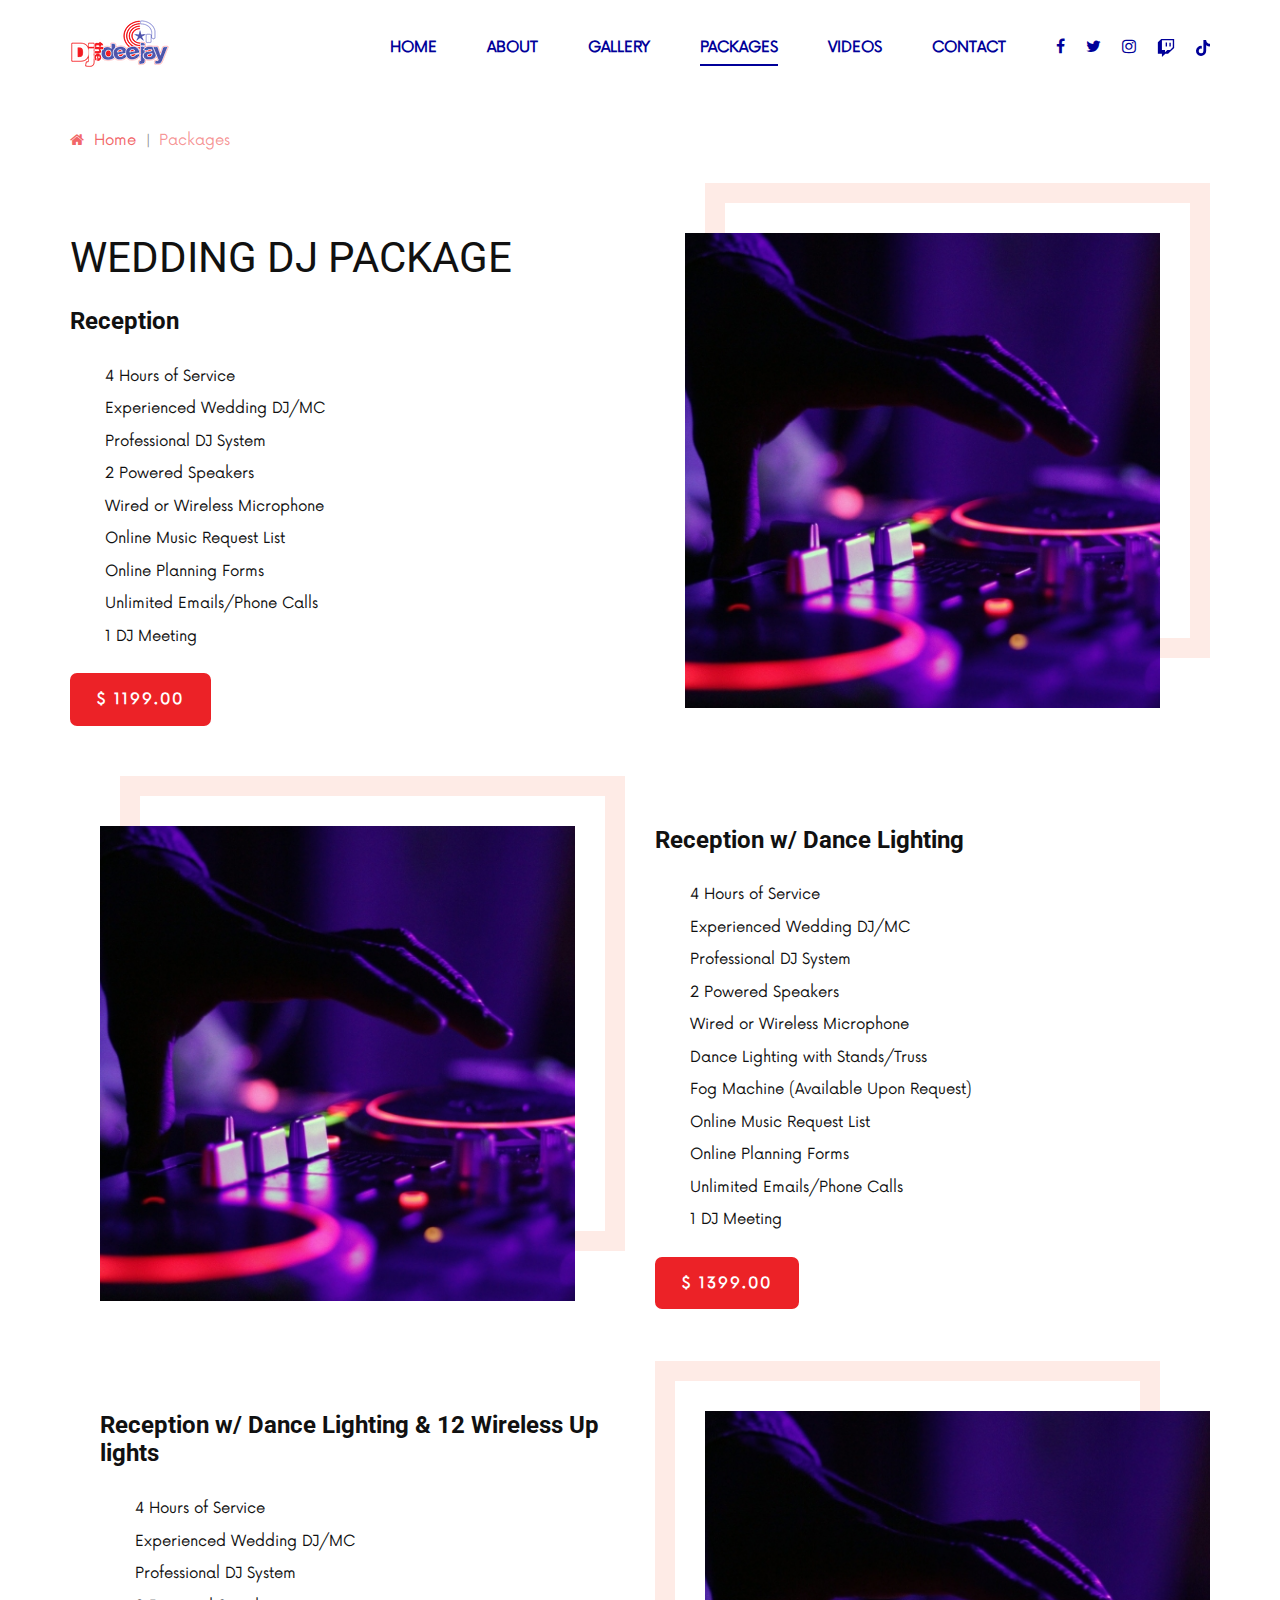
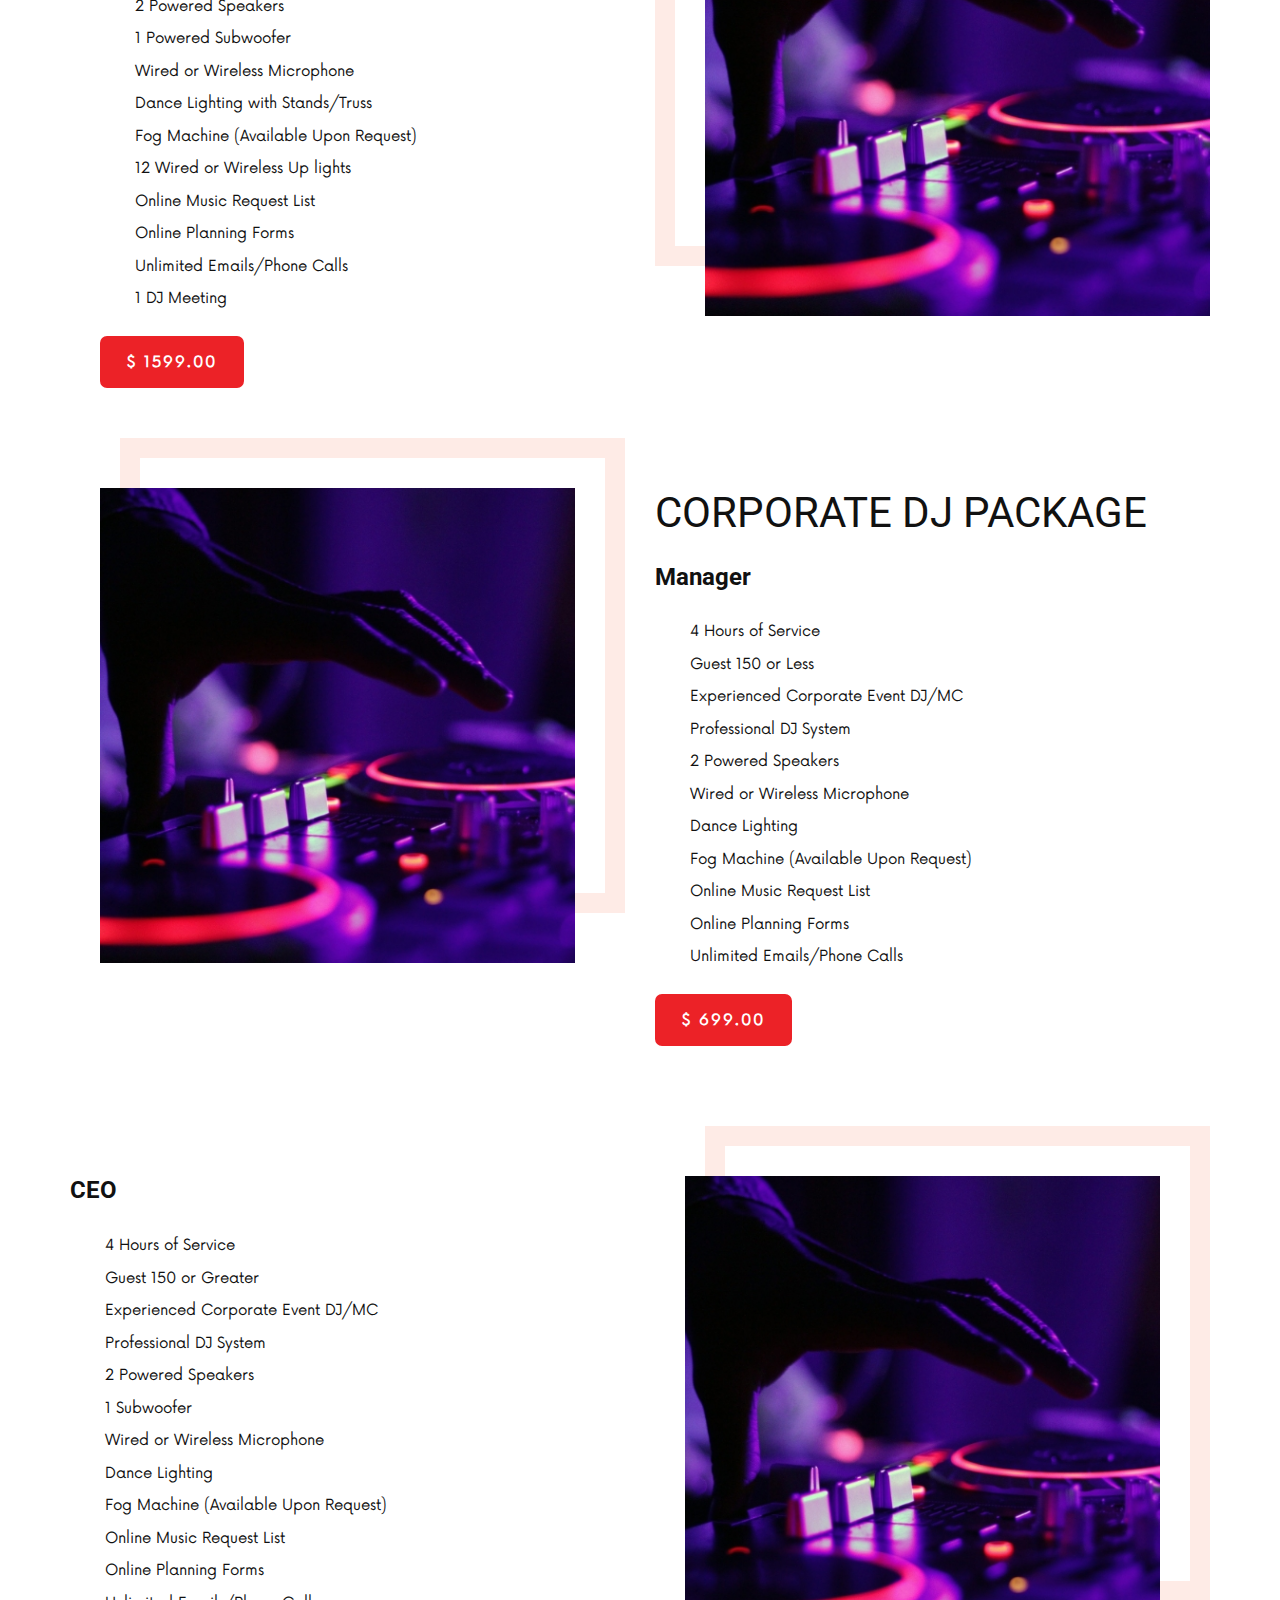
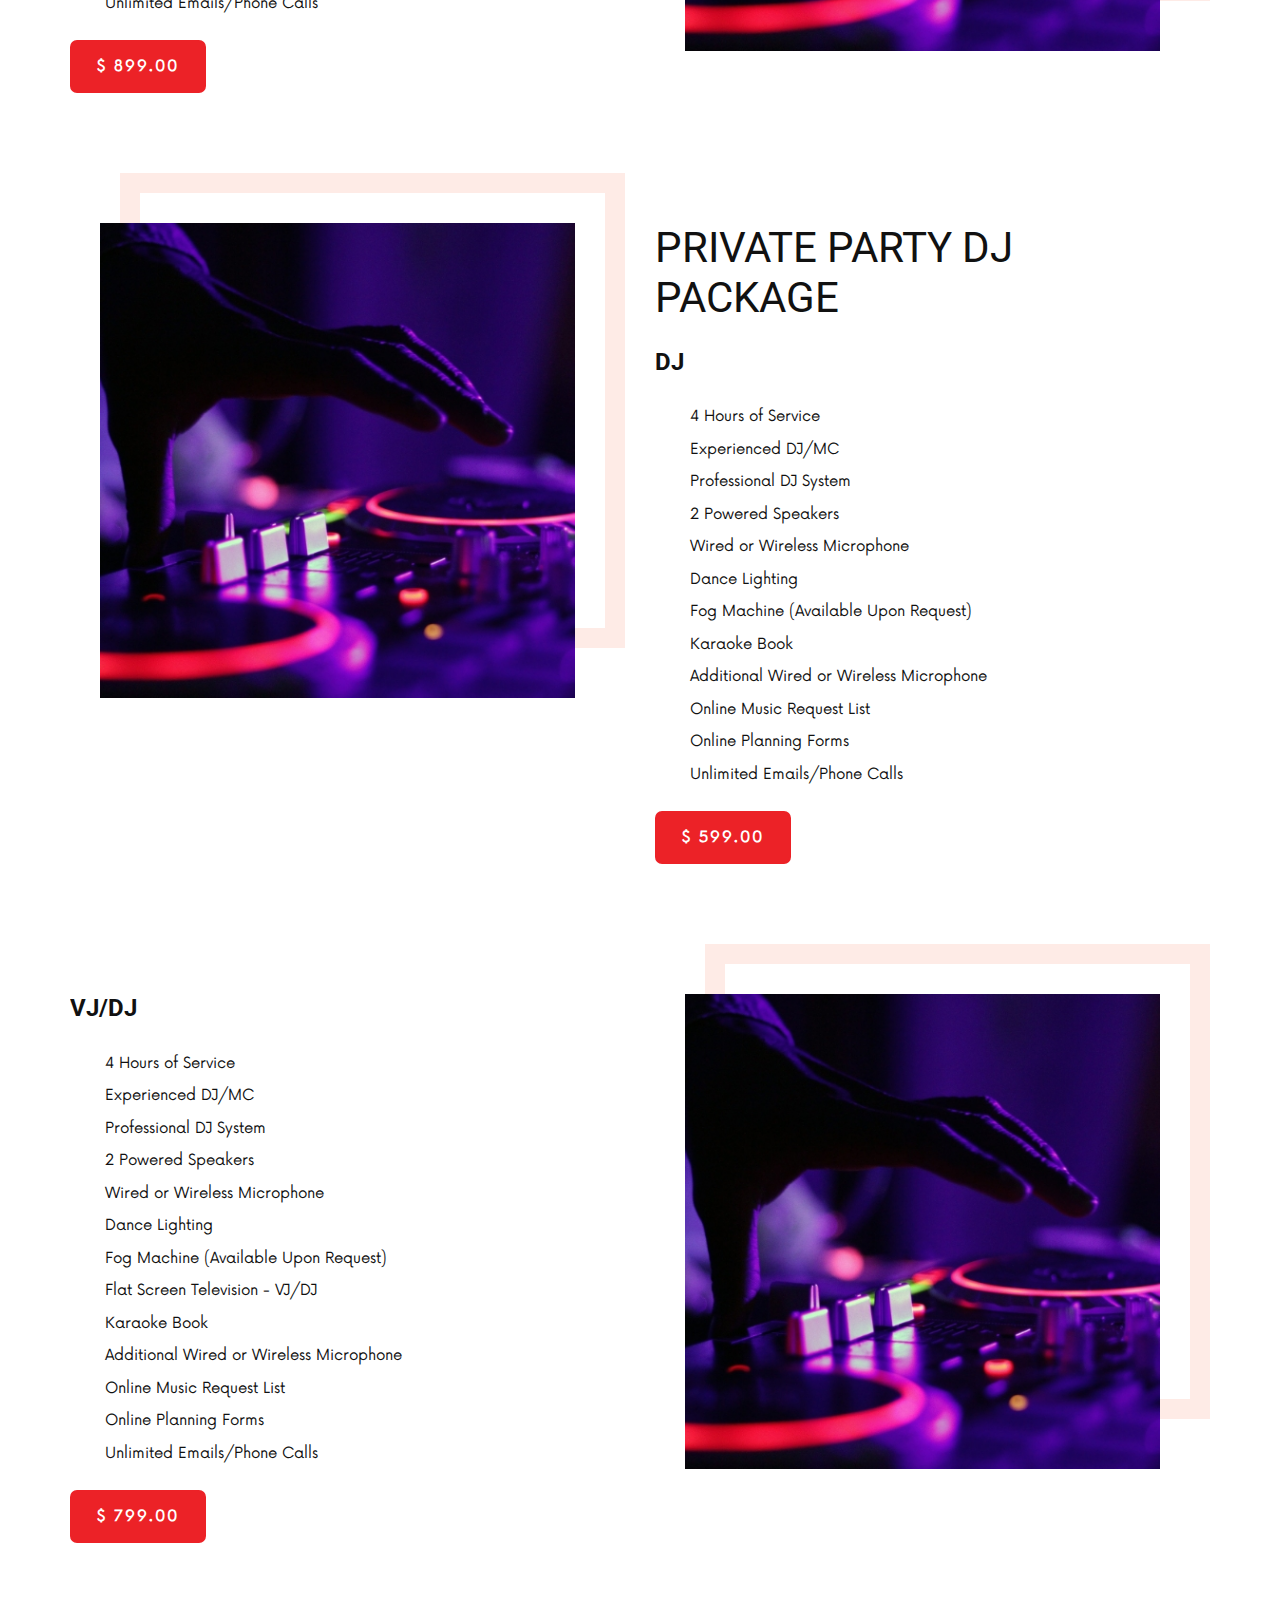
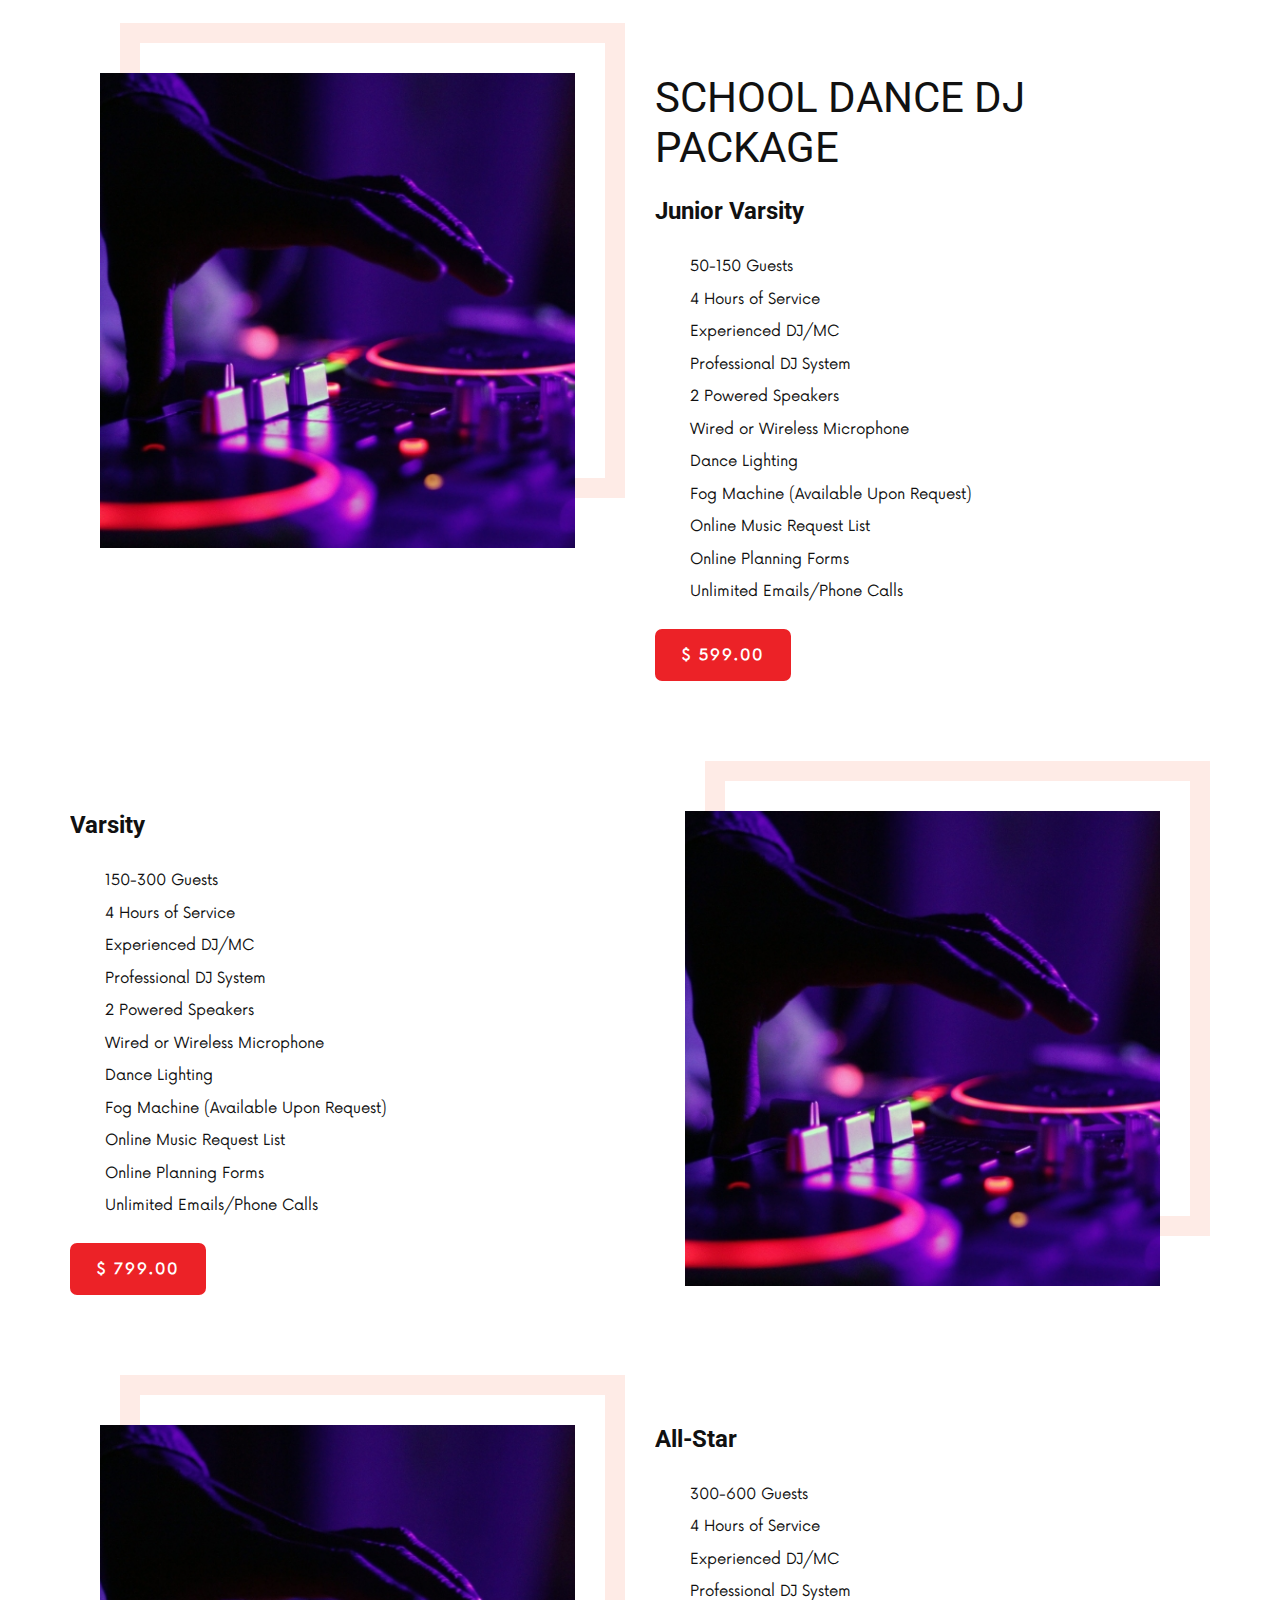
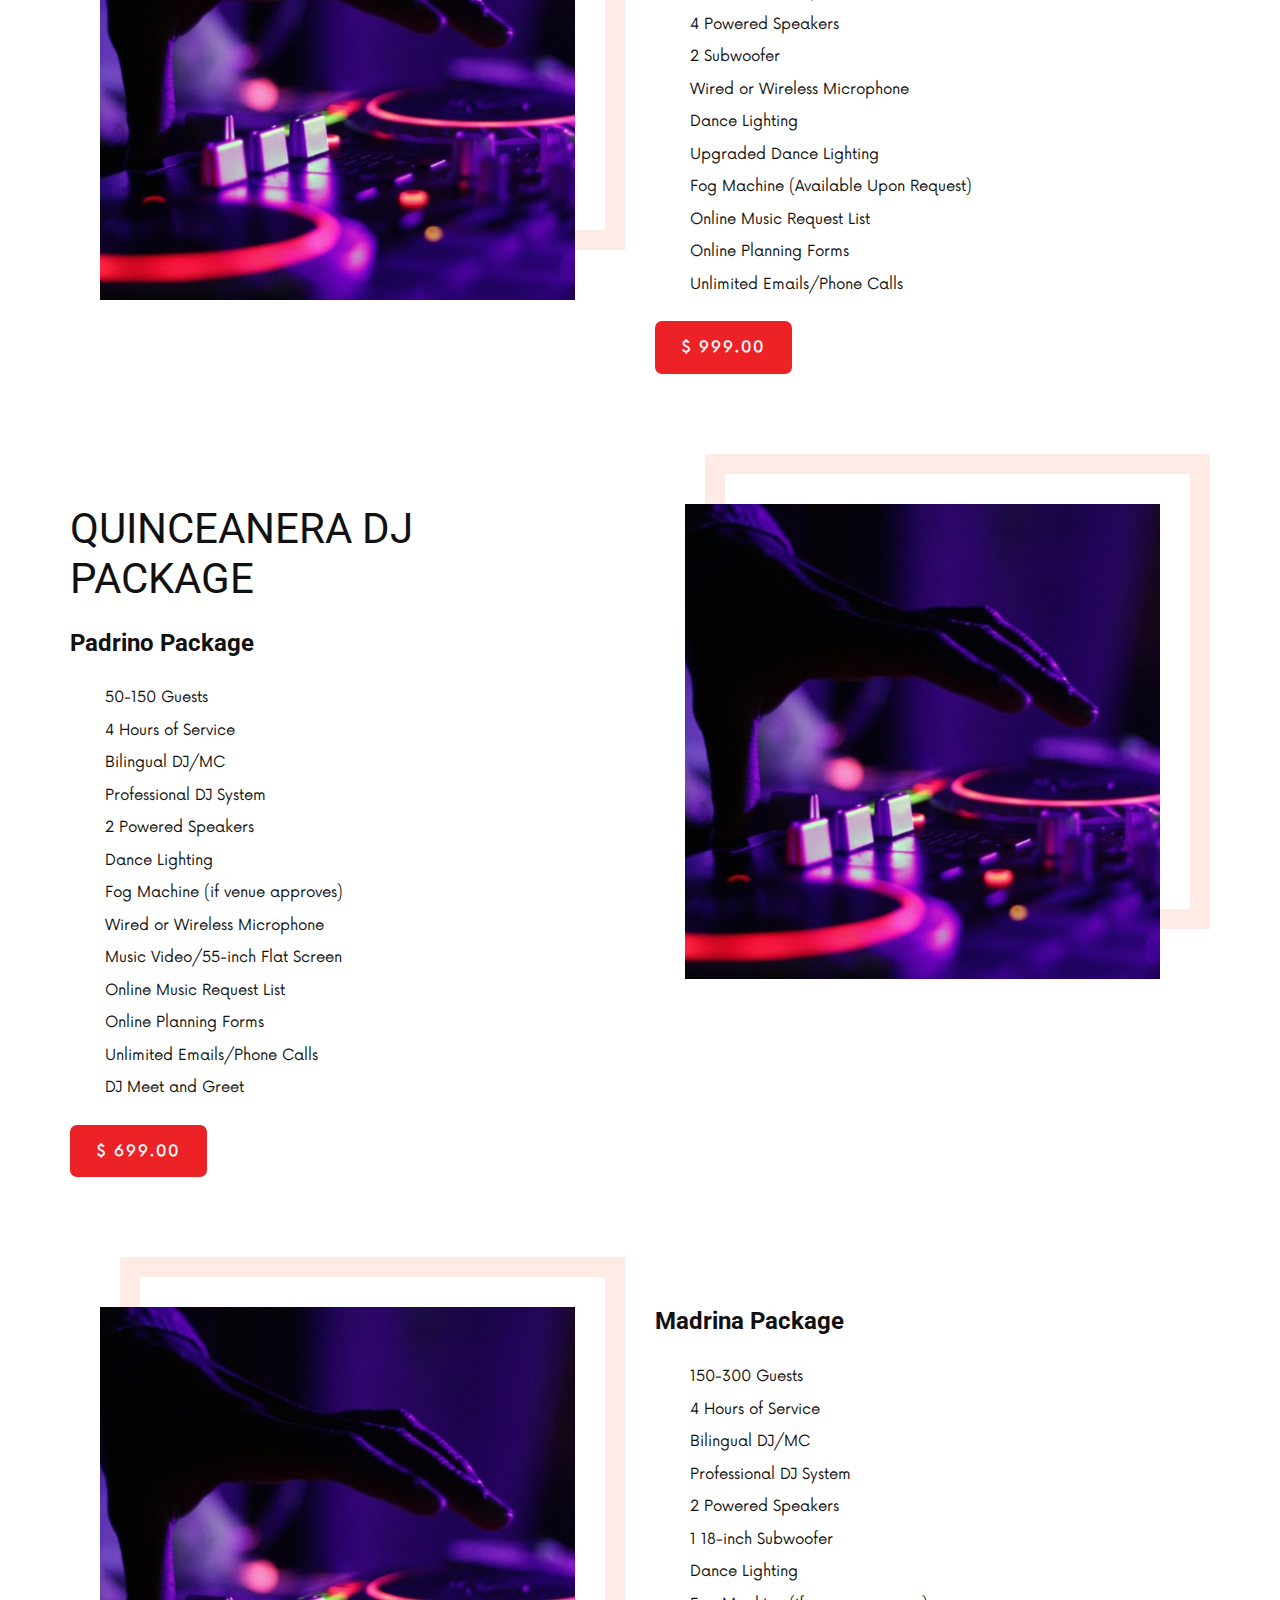
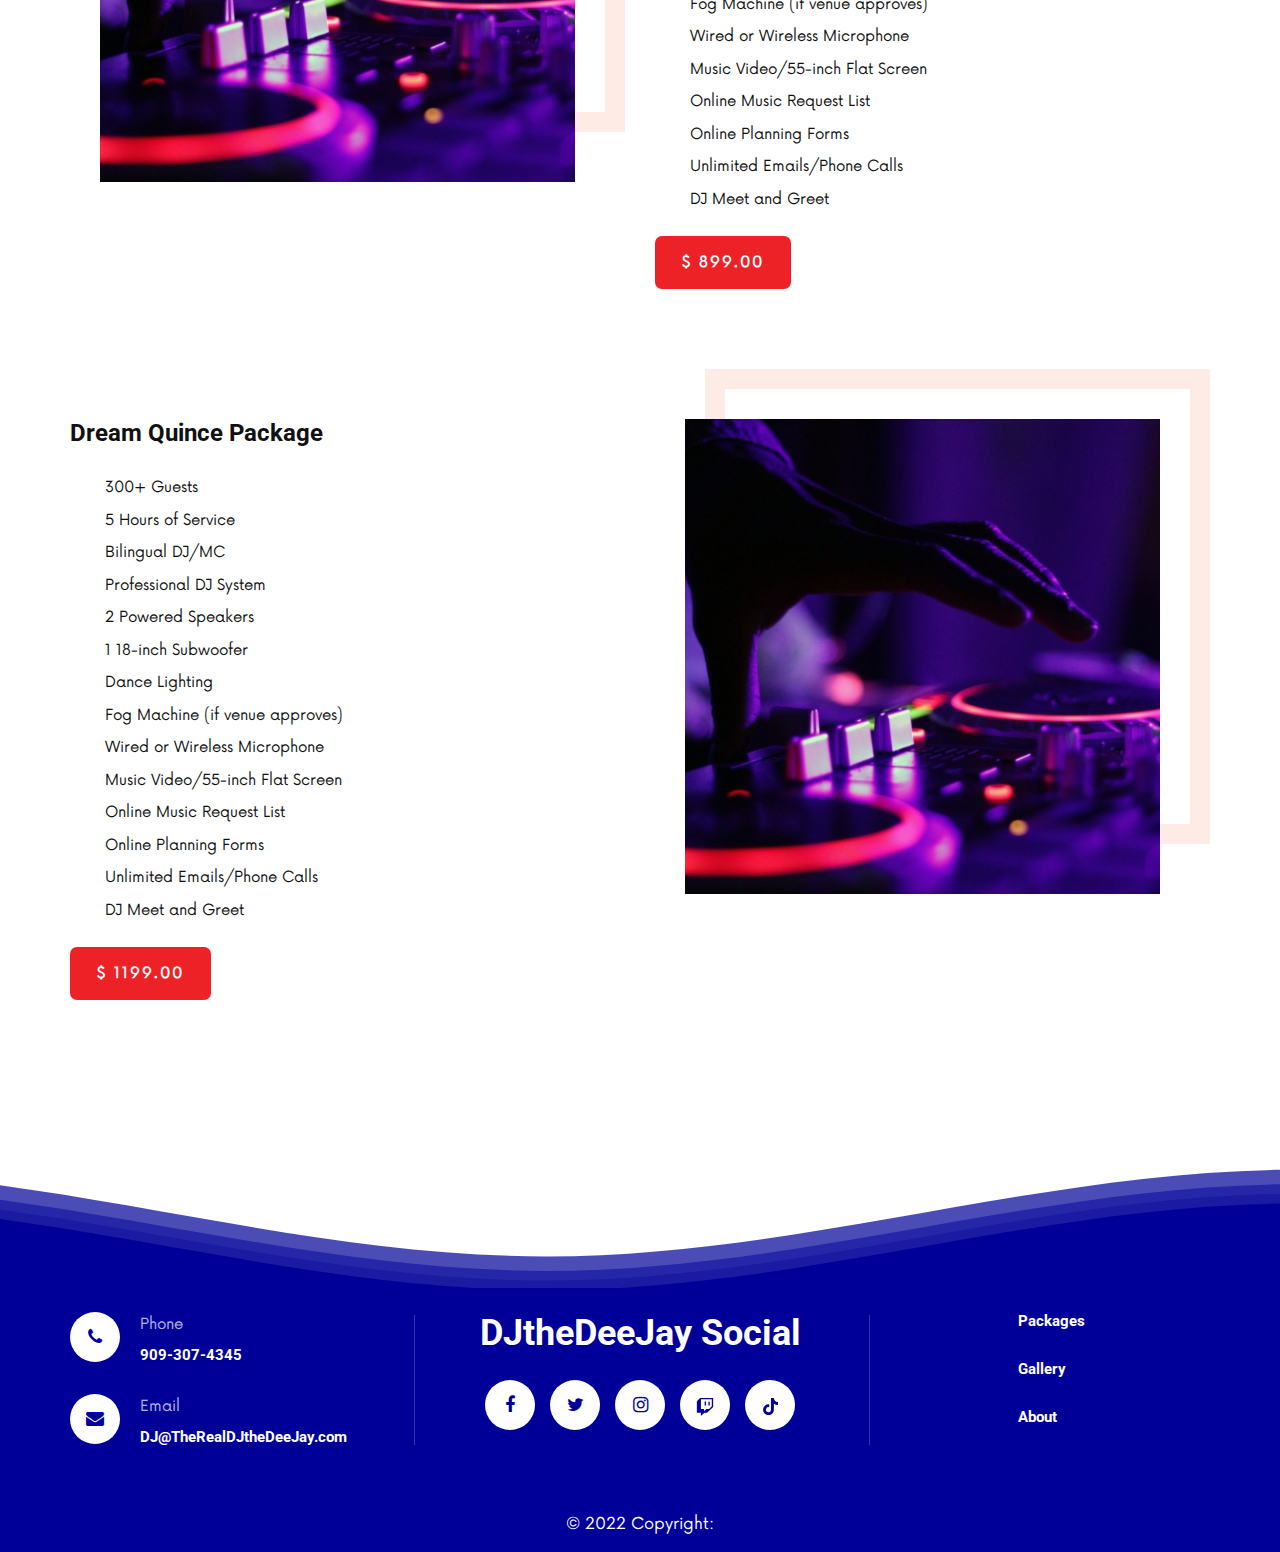
<file: packages.html>
<!DOCTYPE html>
<html lang="zxx">

<head>
    <meta charset="UTF-8">
    <meta name="description" content="DJoz Template">
    <meta name="keywords" content="DJoz, unica, creative, html">
    <meta name="viewport" content="width=device-width, initial-scale=1.0">
    <meta http-equiv="X-UA-Compatible" content="ie=edge">
    <title>DJoz | Template</title>

    <!-- Google Font -->
    <link href="https://fonts.googleapis.com/css2?family=Roboto:wght@300&display=swap" rel="stylesheet">

    <!-- Css Styles -->
    <link rel="stylesheet" href="css/bootstrap.min.css" type="text/css">
    <link rel="stylesheet" href="css/font-awesome.min.css" type="text/css">
    <link rel="stylesheet" href="css/barfiller.css" type="text/css">
    <link rel="stylesheet" href="css/nowfont.css" type="text/css">
    <link rel="stylesheet" href="css/rockville.css" type="text/css">
    <link rel="stylesheet" href="css/magnific-popup.css" type="text/css">
    <link rel="stylesheet" href="css/owl.carousel.min.css" type="text/css">
    <link rel="stylesheet" href="css/slicknav.min.css" type="text/css">
    <link rel="stylesheet" href="css/style.css" type="text/css">
</head>

<body>
    <!-- Page Preloder -->
    <div id="preloder">
        <div class="loader"></div>
    </div>

    <!-- Header Section Begin -->
    <header class="header header--normal" style="background-color: #ffffff !important;">
        <div class="container">
            <div class="row">
                <div class="col-lg-2 col-md-2">
                    <div class="header__logo">
                        <a href="./index.html"><img src="img/dj-logo.png" alt=""></a>
                    </div>
                </div>
                <div class="col-lg-10 col-md-10">
                    <div class="header__nav">
                        <nav class="header__menu mobile-menu">
                            <ul>
                                <li><a href="./index.html">Home</a></li>
                                <li><a href="./about.html">About</a></li>
                                <li><a href="./discography.html">Gallery</a></li>
                                <li class="active"><a href="./packages.html">Packages</a></li>
                                <li><a href="./videos.html">Videos</a></li>
                                <li><a href="./contact.html">Contact</a></li>
                            </ul>
                        </nav>
                        <div class="header__right__social">
                            <a href="https://www.facebook.com/TheRealDJtheDeeJay/"><i class="fa fa-facebook"></i></a>
                            <a href="https://twitter.com/djthedeejay"><i class="fa fa-twitter"></i></a>
                            <a href="https://www.instagram.com/officialdjthedeejay/"><i class="fa fa-instagram"></i></a>
                            <a href="https://www.twitch.tv/djthedeejay"><svg xmlns="http://www.w3.org/2000/svg" viewBox="0 0 512 512" style="width: 18px;"><!--! Font Awesome Pro 6.1.1 by @fontawesome - https://fontawesome.com License - https://fontawesome.com/license (Commercial License) Copyright 2022 Fonticons, Inc. --><path  style="fill: #000099;" d="M391.17,103.47H352.54v109.7h38.63ZM285,103H246.37V212.75H285ZM120.83,0,24.31,91.42V420.58H140.14V512l96.53-91.42h77.25L487.69,256V0ZM449.07,237.75l-77.22,73.12H294.61l-67.6,64v-64H140.14V36.58H449.07Z"/></svg></a>
                            <a href="https://www.tiktok.com/@therealdjthedeejay"><svg xmlns="http://www.w3.org/2000/svg" viewBox="0 0 448 512" style="width: 14px;"><!--! Font Awesome Pro 6.1.1 by @fontawesome - https://fontawesome.com License - https://fontawesome.com/license (Commercial License) Copyright 2022 Fonticons, Inc. --><path style="fill: #000099;" d="M448,209.91a210.06,210.06,0,0,1-122.77-39.25V349.38A162.55,162.55,0,1,1,185,188.31V278.2a74.62,74.62,0,1,0,52.23,71.18V0l88,0a121.18,121.18,0,0,0,1.86,22.17h0A122.18,122.18,0,0,0,381,102.39a121.43,121.43,0,0,0,67,20.14Z"/></svg></i></a>
                        </div>
                    </div>
                </div>
            </div>
            <div id="mobile-menu-wrap"></div>
        </div>
    </header>
    <!-- Header Section End -->

    <!-- Breadcrumb Begin -->
    <div class="breadcrumb-option">
        <div class="container">
            <div class="row">
                <div class="col-lg-12">
                    <div class="breadcrumb__links">
                        <a href="index.html"><i class="fa fa-home"></i> Home</a>
                        <span>Packages</span>
                    </div>
                </div>
            </div>
        </div>
    </div>
    <!-- Breadcrumb End -->

    <!-- Tours Section Begin -->
    <section class="tours spad">
        <div class="container">
            <div class="row">
                <div class="col-lg-6 order-lg-1">
                    <div class="tours__item__text">
                        <h2>Wedding DJ Package</h2>
                        <div class="tours__text__desc">
                            <h4 style="margin-bottom: 30px;"><b>Reception</b></h4>
                            <div class="tours__text__widget">
                                <ul>
                                    <li>4 Hours of Service</li>
                                    <li>Experienced Wedding DJ/MC</li>
                                    <li>Professional DJ System</li>
                                    <li>2 Powered Speakers</li>
                                    <li>Wired or Wireless Microphone</li>
                                    <li>Online Music Request List</li>
                                    <li>Online Planning Forms</li>
                                    <li>Unlimited Emails/Phone Calls</li>
                                    <li>1 DJ Meeting</li>
                                </ul>
                            </div>
                            <div class="primary-btn border-btn" style="color: #ffffff; background-color: #EC2227; font-weight: 800; border-radius: 7px; margin-top: 25px;">$ 1199.00</div>
                        </div>
                    </div>
                </div>
                <div class="col-lg-6 order-lg-2">
                    <div class="tours__item__pic">
                        <img src="img/tours/tour-1.jpg" alt="">
                    </div>
                </div>
                <div class="col-lg-6 order-lg-2">
                    <div class="tours__item__text">
                        <div class="tours__text__desc">
                            <h4 style="margin-bottom: 30px;"><b>Reception w/ Dance Lighting</b></h4>
                            <div class="tours__text__widget">
                                <ul>
                                    <li>4 Hours of Service</li>
                                    <li>Experienced Wedding DJ/MC</li>
                                    <li>Professional DJ System</li>
                                    <li>2 Powered Speakers</li>
                                    <li>Wired or Wireless Microphone</li>
                                    <li>Dance Lighting with Stands/Truss</li>
                                    <li>Fog Machine (Available Upon Request)</li>
                                    <li>Online Music Request List</li>
                                    <li>Online Planning Forms</li>
                                    <li>Unlimited Emails/Phone Calls</li>
                                    <li>1 DJ Meeting</li>
                                </ul>
                            </div>
                            <div class="primary-btn border-btn" style="color: #ffffff; background-color: #EC2227; font-weight: 800; border-radius: 7px; margin-top: 25px;">$ 1399.00</div>
                        </div>
                    </div>
                </div>
                <div class="col-lg-6 order-lg-1">
                    <div class="tours__item__pic">
                        <img src="img/tours/tour-1.jpg" alt="">
                    </div>
                </div>
                <div class="col-lg-6 order-lg-3">
                    <div class="tours__item__text tours__item__text--right">
                        <h4 style="margin-bottom: 30px;"><b>Reception w/ Dance Lighting & 12 Wireless Up lights</b></h4>
                            <div class="tours__text__widget">
                                <ul>
                                    <li>4 Hours of Service</li>
                                    <li>Experienced Wedding DJ/MC</li>
                                    <li>Professional DJ System</li>
                                    <li>2 Powered Speakers</li>
                                    <li>1 Powered Subwoofer</li>
                                    <li>Wired or Wireless Microphone</li>
                                    <li>Dance Lighting with Stands/Truss</li>
                                    <li>Fog Machine (Available Upon Request)</li>
                                    <li>12 Wired or Wireless Up lights</li>
                                    <li>Online Music Request List</li>
                                    <li>Online Planning Forms</li>
                                    <li>Unlimited Emails/Phone Calls</li>
                                    <li>1 DJ Meeting</li>
                                </ul>
                            </div>
                            <div class="primary-btn border-btn" style="color: #ffffff; background-color: #EC2227; font-weight: 800; border-radius: 7px; margin-top: 25px;">$ 1599.00</div>
                    </div>
                </div>
                <div class="col-lg-6 order-lg-4">
                    <div class="tours__item__pic tours__item__pic--left">
                        <img src="img/tours/tour-1.jpg" alt="">
                    </div>
                </div>
                <div class="col-lg-6 order-lg-6">
                    <div class="tours__item__text">
                        <h2>Corporate DJ Package</h2>
                        <div class="tours__text__widget">
                            <h4 style="margin-bottom: 30px;"><b>Manager</b></h4>
                            <div class="tours__text__widget">
                                <ul>
                                    <li>4 Hours of Service</li>
                                    <li>Guest 150 or Less</li>
                                    <li>Experienced Corporate Event DJ/MC</li>
                                    <li>Professional DJ System</li>
                                    <li>2 Powered Speakers</li>
                                    <li>Wired or Wireless Microphone</li>
                                    <li>Dance Lighting</li>
                                    <li>Fog Machine (Available Upon Request)</li>
                                    <li>Online Music Request List</li>
                                    <li>Online Planning Forms</li>
                                    <li>Unlimited Emails/Phone Calls</li>
                                </ul>
                            </div>
                            <div class="primary-btn border-btn" style="color: #ffffff; background-color: #EC2227; font-weight: 800; border-radius: 7px; margin-top: 25px;">$ 699.00</div>
                        </div>
                    </div>
                </div>
                <div class="col-lg-6 order-lg-5">
                    <div class="tours__item__pic tours__item__pic--last">
                        <img src="img/tours/tour-1.jpg" alt="">
                    </div>
                </div>
                <div class="col-lg-6 order-lg-7" style="margin-top: 30px;">
                    <div class="tours__item__text">
                        <div class="tours__text__widget">
                                <h4 style="margin-bottom: 30px;"><b>CEO</b></h4>
                                <div class="tours__text__widget">
                                    <ul>
                                        <li>4 Hours of Service</li>
                                        <li>Guest 150 or Greater</li>
                                        <li>Experienced Corporate Event DJ/MC</li>
                                        <li>Professional DJ System</li>
                                        <li>2 Powered Speakers</li>
                                        <li>1 Subwoofer</li>
                                        <li>Wired or Wireless Microphone</li>
                                        <li>Dance Lighting</li>
                                        <li>Fog Machine (Available Upon Request)</li>
                                        <li>Online Music Request List</li>
                                        <li>Online Planning Forms</li>
                                        <li>Unlimited Emails/Phone Calls</li>
                                    </ul>
                                </div>
                                <div class="primary-btn border-btn" style="color: #ffffff; background-color: #EC2227; font-weight: 800; border-radius: 7px; margin-top: 25px;">$ 899.00</div>
                        </div>
                    </div>
                </div>
                <div class="col-lg-6 order-lg-8" style="margin-top: 30px;">
                    <div class="tours__item__pic tours__item__pic--last">
                        <img src="img/tours/tour-1.jpg" alt="">
                    </div>
                </div>
                <div class="col-lg-6 order-lg-10" style="margin-top: 30px;">
                    <div class="tours__item__text">
                        <h2>Private Party DJ Package</h2>
                        <div class="tours__text__widget">
                                <h4 style="margin-bottom: 30px;"><b>DJ</b></h4>
                                <div class="tours__text__widget">
                                    <ul>
                                        <li>4 Hours of Service</li>
                                        <li>Experienced DJ/MC</li>
                                        <li>Professional DJ System</li>
                                        <li>2 Powered Speakers</li>
                                        <li>Wired or Wireless Microphone</li>
                                        <li>Dance Lighting</li>
                                        <li>Fog Machine (Available Upon Request)</li>
                                        <li>Karaoke Book</li>
                                        <li>Additional Wired or Wireless Microphone</li>
                                        <li>Online Music Request List</li>
                                        <li>Online Planning Forms</li>
                                        <li>Unlimited Emails/Phone Calls</li>
                                    </ul>
                                </div>
                                <div class="primary-btn border-btn" style="color: #ffffff; background-color: #EC2227; font-weight: 800; border-radius: 7px; margin-top: 25px;">$ 599.00</div>
                        </div>
                    </div>
                </div>
                <div class="col-lg-6 order-lg-9" style="margin-top: 30px;">
                    <div class="tours__item__pic tours__item__pic--last">
                        <img src="img/tours/tour-1.jpg" alt="">
                    </div>
                </div>
                <div class="col-lg-6 order-lg-11" style="margin-top: 30px;">
                    <div class="tours__item__text">
                        <div class="tours__text__widget">
                                <h4 style="margin-bottom: 30px;"><b>VJ/DJ</b></h4>
                                <div class="tours__text__widget">
                                    <ul>
                                        <li>4 Hours of Service</li>
                                        <li>Experienced DJ/MC</li>
                                        <li>Professional DJ System</li>
                                        <li>2 Powered Speakers</li>
                                        <li>Wired or Wireless Microphone</li>
                                        <li>Dance Lighting</li>
                                        <li>Fog Machine (Available Upon Request)</li>
                                        <li>Flat Screen Television - VJ/DJ</li>
                                        <li>Karaoke Book</li>
                                        <li>Additional Wired or Wireless Microphone</li>
                                        <li>Online Music Request List</li>
                                        <li>Online Planning Forms</li>
                                        <li>Unlimited Emails/Phone Calls</li>
                                    </ul>
                                </div>
                                <div class="primary-btn border-btn" style="color: #ffffff; background-color: #EC2227; font-weight: 800; border-radius: 7px; margin-top: 25px;">$ 799.00</div>
                        </div>
                    </div>
                </div>
                <div class="col-lg-6 order-lg-12" style="margin-top: 30px;">
                    <div class="tours__item__pic tours__item__pic--last">
                        <img src="img/tours/tour-1.jpg" alt="">
                    </div>
                </div>
            </div>
            <div class="row">
                <div class="col-lg-6 order-lg-2" style="margin-top: 30px;">
                    <div class="tours__item__text">
                        <h2>School Dance DJ Package</h2>
                        <div class="tours__text__widget">
                                <h4 style="margin-bottom: 30px;"><b>Junior Varsity</b></h4>
                                <div class="tours__text__widget">
                                    <ul>
                                        <li>50-150 Guests</li>
                                        <li>4 Hours of Service</li>
                                        <li>Experienced DJ/MC</li>
                                        <li>Professional DJ System</li>
                                        <li>2 Powered Speakers</li>
                                        <li>Wired or Wireless Microphone</li>
                                        <li>Dance Lighting</li>
                                        <li>Fog Machine (Available Upon Request)</li>
                                        <li>Online Music Request List</li>
                                        <li>Online Planning Forms</li>
                                        <li>Unlimited Emails/Phone Calls</li>
                                    </ul>
                                </div>
                                <div class="primary-btn border-btn" style="color: #ffffff; background-color: #EC2227; font-weight: 800; border-radius: 7px; margin-top: 25px;">$ 599.00</div>
                        </div>
                    </div>
                </div>
                <div class="col-lg-6 order-lg-1" style="margin-top: 30px;">
                    <div class="tours__item__pic tours__item__pic--last">
                        <img src="img/tours/tour-1.jpg" alt="">
                    </div>
                </div>
                <div class="col-lg-6 order-lg-3" style="margin-top: 30px;">
                    <div class="tours__item__text">
                        <div class="tours__text__widget">
                                <h4 style="margin-bottom: 30px;"><b>Varsity</b></h4>
                                <div class="tours__text__widget">
                                    <ul>
                                        <li>150-300 Guests</li>
                                        <li>4 Hours of Service</li>
                                        <li>Experienced DJ/MC</li>
                                        <li>Professional DJ System</li>
                                        <li>2 Powered Speakers</li>
                                        <li>Wired or Wireless Microphone</li>
                                        <li>Dance Lighting</li>
                                        <li>Fog Machine (Available Upon Request)</li>
                                        <li>Online Music Request List</li>
                                        <li>Online Planning Forms</li>
                                        <li>Unlimited Emails/Phone Calls</li>
                                    </ul>
                                </div>
                                <div class="primary-btn border-btn" style="color: #ffffff; background-color: #EC2227; font-weight: 800; border-radius: 7px; margin-top: 25px;">$ 799.00</div>
                        </div>
                    </div>
                </div>
                <div class="col-lg-6 order-lg-4" style="margin-top: 30px;">
                    <div class="tours__item__pic tours__item__pic--last">
                        <img src="img/tours/tour-1.jpg" alt="">
                    </div>
                </div>
                <div class="col-lg-6 order-lg-6" style="margin-top: 30px;">
                    <div class="tours__item__text">
                        <div class="tours__text__widget">
                                <h4 style="margin-bottom: 30px;"><b>All-Star</b></h4>
                                <div class="tours__text__widget">
                                    <ul>
                                        <li>300-600 Guests</li>
                                        <li>4 Hours of Service</li>
                                        <li>Experienced DJ/MC</li>
                                        <li>Professional DJ System</li>
                                        <li>4 Powered Speakers</li>
                                        <li>2 Subwoofer</li>
                                        <li>Wired or Wireless Microphone</li>
                                        <li>Dance Lighting</li>
                                        <li>Upgraded Dance Lighting</li>
                                        <li>Fog Machine (Available Upon Request)</li>
                                        <li>Online Music Request List</li>
                                        <li>Online Planning Forms</li>
                                        <li>Unlimited Emails/Phone Calls</li>
                                    </ul>
                                </div>
                                <div class="primary-btn border-btn" style="color: #ffffff; background-color: #EC2227; font-weight: 800; border-radius: 7px; margin-top: 25px;">$ 999.00</div>
                        </div>
                    </div>
                </div>
                <div class="col-lg-6 order-lg-5" style="margin-top: 30px;">
                    <div class="tours__item__pic tours__item__pic--last">
                        <img src="img/tours/tour-1.jpg" alt="">
                    </div>
                </div>
                <div class="col-lg-6 order-lg-7" style="margin-top: 30px;">
                    <div class="tours__item__text">
                        <h2>Quinceanera DJ Package</h2>
                        <div class="tours__text__widget">
                                <h4 style="margin-bottom: 30px;"><b>Padrino Package</b></h4>
                                <div class="tours__text__widget">
                                    <ul>
                                        <li>50-150 Guests</li>
                                        <li>4 Hours of Service</li>
                                        <li>Bilingual DJ/MC</li>
                                        <li>Professional DJ System</li>
                                        <li>2 Powered Speakers</li>
                                        <li>Dance Lighting</li>
                                        <li>Fog Machine (if venue approves)</li>
                                        <li>Wired or Wireless Microphone</li>
                                        <li>Music Video/55-inch Flat Screen</li>
                                        <li>Online Music Request List</li>
                                        <li>Online Planning Forms</li>
                                        <li>Unlimited Emails/Phone Calls</li>
                                        <li>DJ Meet and Greet</li>
                                    </ul>
                                </div>
                                <div class="primary-btn border-btn" style="color: #ffffff; background-color: #EC2227; font-weight: 800; border-radius: 7px; margin-top: 25px;">$ 699.00</div>
                        </div>
                    </div>
                </div>
                <div class="col-lg-6 order-lg-8" style="margin-top: 30px;">
                    <div class="tours__item__pic tours__item__pic--last">
                        <img src="img/tours/tour-1.jpg" alt="">
                    </div>
                </div>
                <div class="col-lg-6 order-lg-10" style="margin-top: 30px;">
                    <div class="tours__item__text">
                        <div class="tours__text__widget">
                                <h4 style="margin-bottom: 30px;"><b>Madrina Package</b></h4>
                                <div class="tours__text__widget">
                                    <ul>
                                        <li>150-300 Guests</li>
                                        <li>4 Hours of Service</li>
                                        <li>Bilingual DJ/MC</li>
                                        <li>Professional DJ System</li>
                                        <li>2 Powered Speakers</li>
                                        <li>1 18-inch Subwoofer</li>
                                        <li>Dance Lighting</li>
                                        <li>Fog Machine (if venue approves)</li>
                                        <li>Wired or Wireless Microphone</li>
                                        <li>Music Video/55-inch Flat Screen</li>
                                        <li>Online Music Request List</li>
                                        <li>Online Planning Forms</li>
                                        <li>Unlimited Emails/Phone Calls</li>
                                        <li>DJ Meet and Greet</li>
                                    </ul>
                                </div>
                                <div class="primary-btn border-btn" style="color: #ffffff; background-color: #EC2227; font-weight: 800; border-radius: 7px; margin-top: 25px;">$ 899.00</div>
                        </div>
                    </div>
                </div>
                <div class="col-lg-6 order-lg-9" style="margin-top: 30px;">
                    <div class="tours__item__pic tours__item__pic--last">
                        <img src="img/tours/tour-1.jpg" alt="">
                    </div>
                </div>
                <div class="col-lg-6 order-lg-11" style="margin-top: 30px;">
                    <div class="tours__item__text">
                        <div class="tours__text__widget">
                                <h4 style="margin-bottom: 30px;"><b>Dream Quince Package</b></h4>
                                <div class="tours__text__widget">
                                    <ul>
                                        <li>300+ Guests</li>
                                        <li>5 Hours of Service</li>
                                        <li>Bilingual DJ/MC</li>
                                        <li>Professional DJ System</li>
                                        <li>2 Powered Speakers</li>
                                        <li>1 18-inch Subwoofer</li>
                                        <li>Dance Lighting</li>
                                        <li>Fog Machine (if venue approves)</li>
                                        <li>Wired or Wireless Microphone</li>
                                        <li>Music Video/55-inch Flat Screen</li>
                                        <li>Online Music Request List</li>
                                        <li>Online Planning Forms</li>
                                        <li>Unlimited Emails/Phone Calls</li>
                                        <li>DJ Meet and Greet</li>
                                    </ul>
                                </div>
                                <div class="primary-btn border-btn" style="color: #ffffff; background-color: #EC2227; font-weight: 800; border-radius: 7px; margin-top: 25px;">$ 1199.00</div>
                        </div>
                    </div>
                </div>
                <div class="col-lg-6 order-lg-12" style="margin-top: 30px;">
                    <div class="tours__item__pic tours__item__pic--last">
                        <img src="img/tours/tour-1.jpg" alt="">
                    </div>
                </div>
            </div>
        </div>
        </div>
    </section>
    <!-- Tours Section End -->

    <!-- Footer Section Begin -->
    <div>
		<div>
        <svg class="waves" xmlns="http://www.w3.org/2000/svg" xmlns:xlink="http://www.w3.org/1999/xlink" viewBox="0 24 150 28" preserveAspectRatio="none" shape-rendering="auto">
            <defs>
                <path id="gentle-wave" d="M-160 44c30 0 58-18 88-18s 58 18 88 18 58-18 88-18 58 18 88 18 v44h-352z" />
            </defs>
            <g class="parallax">
                <use xlink:href="#gentle-wave" x="48" y="0" fill="rgba(0,0,153,0.7)" />
                <use xlink:href="#gentle-wave" x="48" y="3" fill="rgba(0,0,153,0.5)" />
                <use xlink:href="#gentle-wave" x="48" y="5" fill="rgba(0,0,153,0.3)" />
                <use xlink:href="#gentle-wave" x="48" y="7" fill="#000099" />
            </g>
        </svg>
    </div>

    <footer class="page-footer font-small unique-color-dark pt-4">
        <div class="container">
            <div class="row">
                <div class="col-lg-3 col-md-6">
                    <div class="footer__address">
                        <ul>
                            <li>
                                <i class="fa fa-phone"></i>
                                <p>Phone</p>
                                <a href="tel:909-307-4345"><h6>909-307-4345</h6></a>
                            </li>
                            <li>
                                <i class="fa fa-envelope"></i>
                                <p>Email</p>
                                <a href="mailto:DJ@TheRealDJtheDeeJay.com"><h6>DJ@TheRealDJtheDeeJay.com</h6></a>
                            </li>
                        </ul>
                    </div>
                </div>
                <div class="col-lg-4 offset-lg-1 col-md-6">
                    <div class="footer__social">
                        <h2>DJtheDeeJay Social</h2>
                        <div class="footer__social__links">
                            <a href="https://www.facebook.com/TheRealDJtheDeeJay/"><i class="fa fa-facebook"></i></a>
                            <a href="https://twitter.com/djthedeejay"><i class="fa fa-twitter"></i></a>
                            <a href="https://www.instagram.com/officialdjthedeejay/"><i class="fa fa-instagram"></i></a>
                            <a href="https://www.twitch.tv/djthedeejay"><svg xmlns="http://www.w3.org/2000/svg" viewBox="0 0 512 512" style="width: 18px;"><!--! Font Awesome Pro 6.1.1 by @fontawesome - https://fontawesome.com License - https://fontawesome.com/license (Commercial License) Copyright 2022 Fonticons, Inc. --><path  style="fill: #000099;" d="M391.17,103.47H352.54v109.7h38.63ZM285,103H246.37V212.75H285ZM120.83,0,24.31,91.42V420.58H140.14V512l96.53-91.42h77.25L487.69,256V0ZM449.07,237.75l-77.22,73.12H294.61l-67.6,64v-64H140.14V36.58H449.07Z"/></svg></a>
                            <a href="https://www.tiktok.com/@therealdjthedeejay"><svg xmlns="http://www.w3.org/2000/svg" viewBox="0 0 448 512" style="width: 15px;"><!--! Font Awesome Pro 6.1.1 by @fontawesome - https://fontawesome.com License - https://fontawesome.com/license (Commercial License) Copyright 2022 Fonticons, Inc. --><path style="fill: #000099;" d="M448,209.91a210.06,210.06,0,0,1-122.77-39.25V349.38A162.55,162.55,0,1,1,185,188.31V278.2a74.62,74.62,0,1,0,52.23,71.18V0l88,0a121.18,121.18,0,0,0,1.86,22.17h0A122.18,122.18,0,0,0,381,102.39a121.43,121.43,0,0,0,67,20.14Z"/></svg></i></a>
                        </div>
                    </div>
                </div>
                <div class="col-lg-3 offset-lg-1 col-md-6">
                    <div class="footer__address">
                        <ul>
                            <li>
                                <a href="packages.html"><h6>Packages</h6></a>
                            </li>
                            <li>
                                <a href="discography.html"><h6>Gallery</h6></a>
                            </li>
                            <li>
                                <a href="about.html"><h6>About</h6></a>
                            </li>
                        </ul>
                    </div>
                </div>
            </div>
        </div>
    <div class="footer-copyright text-center py-3" style="color:#ffffff;"><h7>© 2022 Copyright:</h7>
    </div>
    </footer>
    <!-- Footer Section End -->
</div>

    <!-- Js Plugins -->
    <script src="js/jquery-3.3.1.min.js"></script>
    <script src="js/bootstrap.min.js"></script>
    <script src="js/jquery.magnific-popup.min.js"></script>
    <script src="js/jquery.nicescroll.min.js"></script>
    <script src="js/jquery.barfiller.js"></script>
    <script src="js/jquery.countdown.min.js"></script>
    <script src="js/jquery.slicknav.js"></script>
    <script src="js/owl.carousel.min.js"></script>
    <script src="js/main.js"></script>

    <!-- Music Plugin -->
    <script src="js/jquery.jplayer.min.js"></script>
    <script src="js/jplayerInit.js"></script>
</body>

</html>
</file>
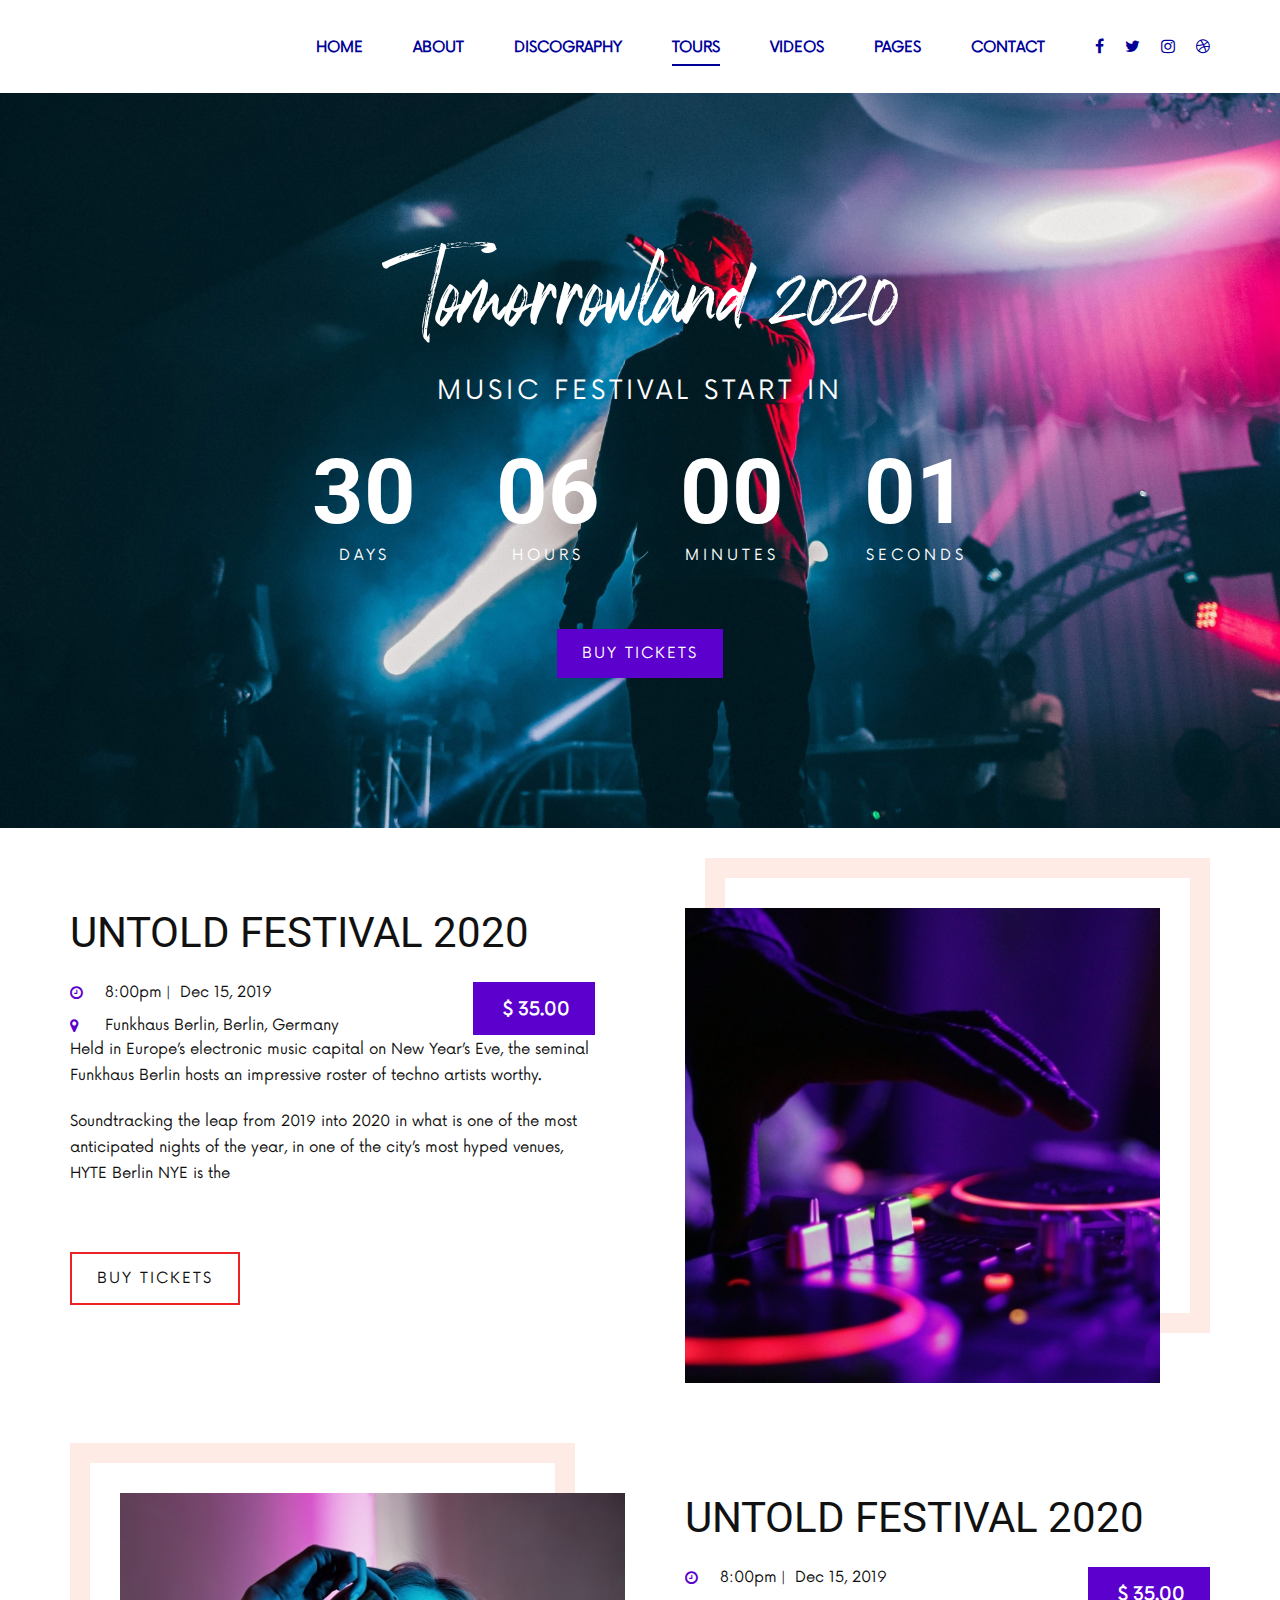
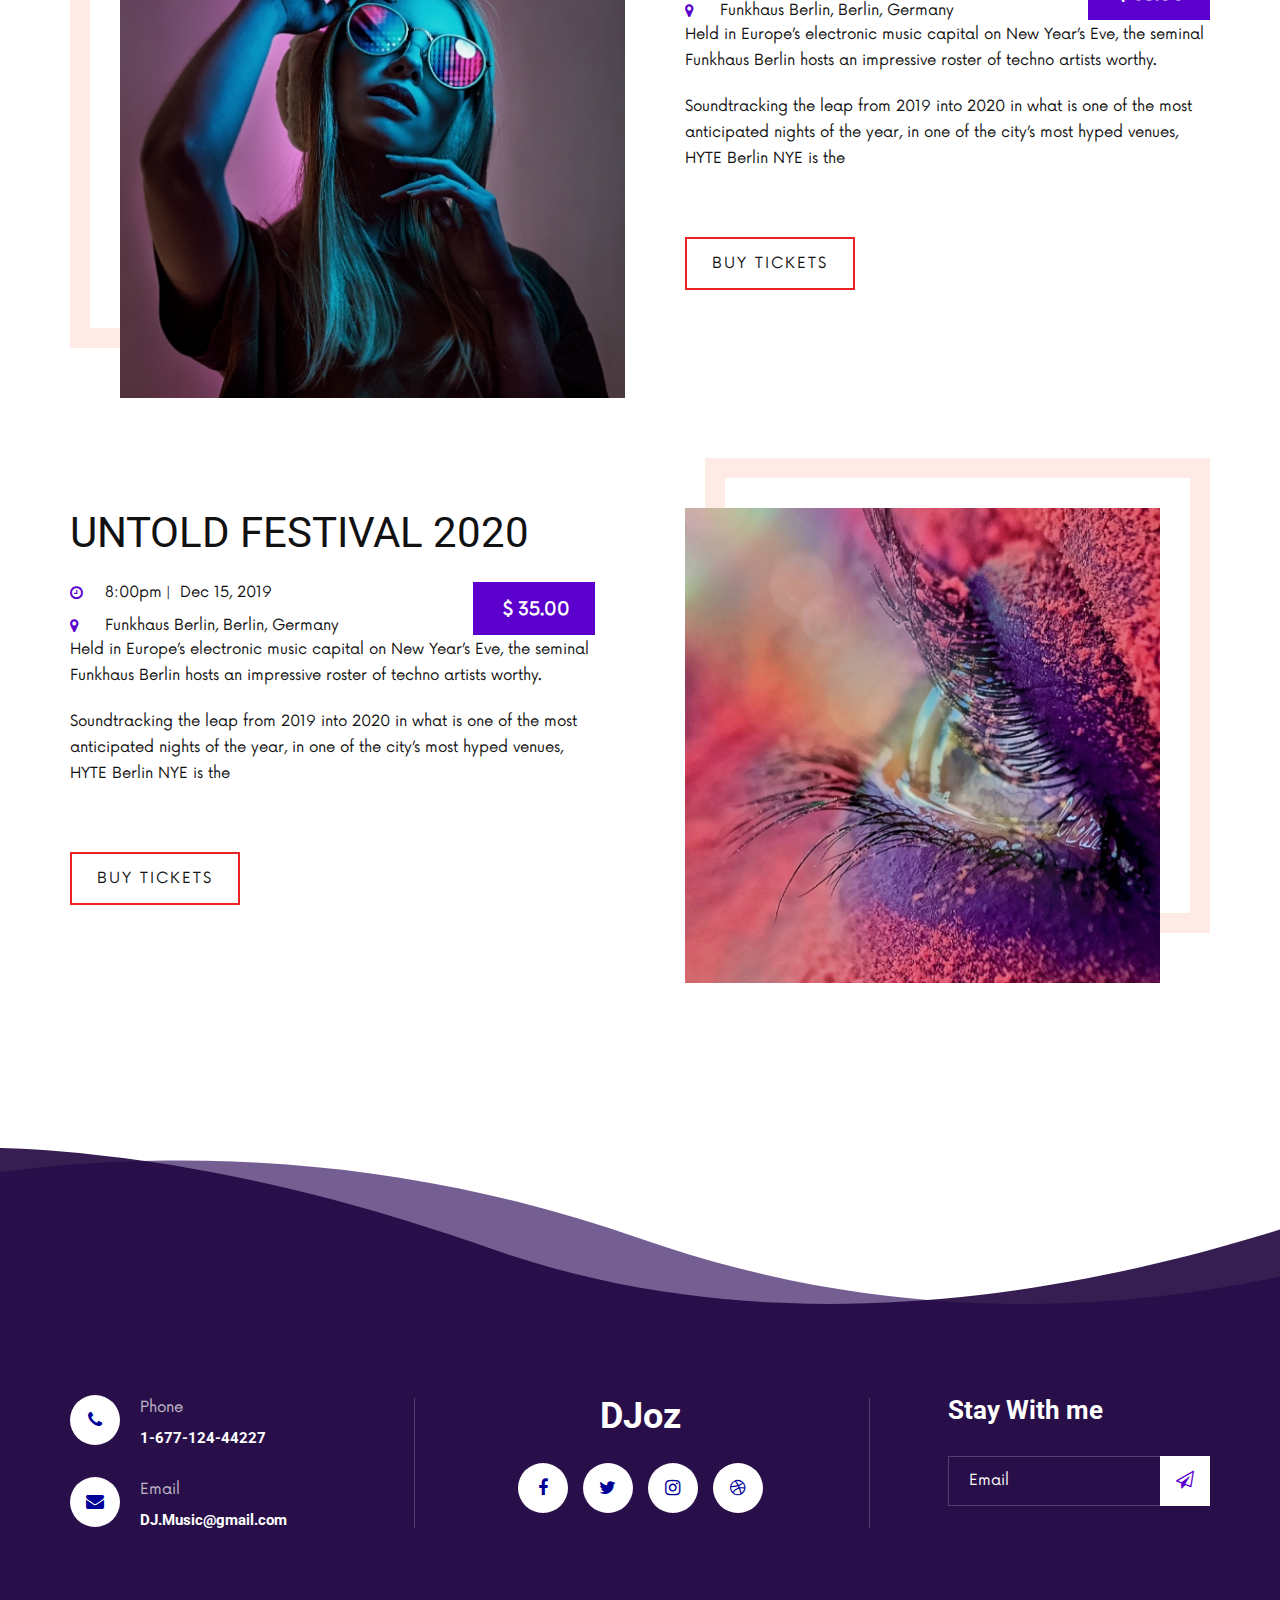
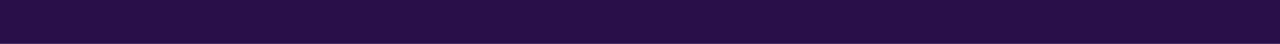
<file: tours.html>
<!DOCTYPE html>
<html lang="zxx">

<head>
    <meta charset="UTF-8">
    <meta name="description" content="DJoz Template">
    <meta name="keywords" content="DJoz, unica, creative, html">
    <meta name="viewport" content="width=device-width, initial-scale=1.0">
    <meta http-equiv="X-UA-Compatible" content="ie=edge">
    <title>DJoz | Template</title>

    <!-- Google Font -->
    <link href="https://fonts.googleapis.com/css2?family=Roboto:wght@300&display=swap" rel="stylesheet">

    <!-- Css Styles -->
    <link rel="stylesheet" href="css/bootstrap.min.css" type="text/css">
    <link rel="stylesheet" href="css/font-awesome.min.css" type="text/css">
    <link rel="stylesheet" href="css/barfiller.css" type="text/css">
    <link rel="stylesheet" href="css/nowfont.css" type="text/css">
    <link rel="stylesheet" href="css/rockville.css" type="text/css">
    <link rel="stylesheet" href="css/magnific-popup.css" type="text/css">
    <link rel="stylesheet" href="css/owl.carousel.min.css" type="text/css">
    <link rel="stylesheet" href="css/slicknav.min.css" type="text/css">
    <link rel="stylesheet" href="css/style.css" type="text/css">
</head>

<body>
    <!-- Page Preloder -->
    <div id="preloder">
        <div class="loader"></div>
    </div>

    <!-- Header Section Begin -->
    <header class="header header--normal">
        <div class="container">
            <div class="row">
                <div class="col-lg-2 col-md-2">
                    <div class="header__logo">
                        <a href="./index.html"><img src="img/logo.png" alt=""></a>
                    </div>
                </div>
                <div class="col-lg-10 col-md-10">
                    <div class="header__nav">
                        <nav class="header__menu mobile-menu">
                            <ul>
                                <li><a href="./index.html">Home</a></li>
                                <li><a href="./about.html">About</a></li>
                                <li><a href="./discography.html">Discography</a></li>
                                <li class="active"><a href="./tours.html">Tours</a></li>
                                <li><a href="./videos.html">Videos</a></li>
                                <li><a href="#">Pages</a>
                                    <ul class="dropdown">
                                        <li><a href="./about.html">About</a></li>
                                        <li><a href="./blog.html">Blog</a></li>
                                        <li><a href="./blog-details.html">Blog Details</a></li>
                                    </ul>
                                </li>
                                <li><a href="./contact.html">Contact</a></li>
                            </ul>
                        </nav>
                        <div class="header__right__social">
                            <a href="#"><i class="fa fa-facebook"></i></a>
                            <a href="#"><i class="fa fa-twitter"></i></a>
                            <a href="#"><i class="fa fa-instagram"></i></a>
                            <a href="#"><i class="fa fa-dribbble"></i></a>
                        </div>
                    </div>
                </div>
            </div>
            <div id="mobile-menu-wrap"></div>
        </div>
    </header>
    <!-- Header Section End -->

    <!-- Countdown Section Begin -->
    <section class="countdown countdown--page spad set-bg" data-setbg="img/countdown-bg.jpg">
        <div class="container">
            <div class="row">
                <div class="col-lg-12">
                    <div class="countdown__text">
                        <h1>Tomorrowland 2020</h1>
                        <h4>Music festival start in</h4>
                    </div>
                    <div class="countdown__timer" id="countdown-time">
                        <div class="countdown__item">
                            <span>20</span>
                            <p>days</p>
                        </div>
                        <div class="countdown__item">
                            <span>45</span>
                            <p>hours</p>
                        </div>
                        <div class="countdown__item">
                            <span>18</span>
                            <p>minutes</p>
                        </div>
                        <div class="countdown__item">
                            <span>09</span>
                            <p>seconds</p>
                        </div>
                    </div>
                    <div class="buy__tickets">
                        <a href="#" class="primary-btn">Buy tickets</a>
                    </div>
                </div>
            </div>
        </div>
    </section>
    <!-- Countdown Section End -->

    <!-- Tours Section Begin -->
    <section class="tours spad">
        <div class="container">
            <div class="row">
                <div class="col-lg-6 order-lg-1">
                    <div class="tours__item__text">
                        <h2>Untold Festival 2020</h2>
                        <div class="tours__text__widget">
                            <ul>
                                <li>
                                    <i class="fa fa-clock-o"></i>
                                    <span>8:00pm</span>
                                    <span>Dec 15, 2019</span>
                                </li>
                                <li>
                                    <i class="fa fa-map-marker"></i>
                                    Funkhaus Berlin, Berlin, Germany
                                </li>
                            </ul>
                            <div class="price">$ 35.00</div>
                        </div>
                        <div class="tours__text__desc">
                            <p>Held in Europe’s electronic music capital on New Year’s Eve, the seminal Funkhaus Berlin
                                hosts an impressive roster of techno artists worthy.</p>
                            <p>Soundtracking the leap from 2019 into 2020 in what is one of the most anticipated nights
                                of the year, in one of the city’s most hyped venues, HYTE Berlin NYE is the</p>
                        </div>
                        <a href="#" class="primary-btn border-btn">Buy tickets</a>
                    </div>
                </div>
                <div class="col-lg-6 order-lg-2">
                    <div class="tours__item__pic">
                        <img src="img/tours/tour-1.jpg" alt="">
                    </div>
                </div>
                <div class="col-lg-6 order-lg-4">
                    <div class="tours__item__text tours__item__text--right">
                        <h2>Untold Festival 2020</h2>
                        <div class="tours__text__widget">
                            <ul>
                                <li>
                                    <i class="fa fa-clock-o"></i>
                                    <span>8:00pm</span>
                                    <span>Dec 15, 2019</span>
                                </li>
                                <li>
                                    <i class="fa fa-map-marker"></i>
                                    Funkhaus Berlin, Berlin, Germany
                                </li>
                            </ul>
                            <div class="price">$ 35.00</div>
                        </div>
                        <div class="tours__text__desc">
                            <p>Held in Europe’s electronic music capital on New Year’s Eve, the seminal Funkhaus Berlin
                                hosts an impressive roster of techno artists worthy.</p>
                            <p>Soundtracking the leap from 2019 into 2020 in what is one of the most anticipated nights
                                of the year, in one of the city’s most hyped venues, HYTE Berlin NYE is the</p>
                        </div>
                        <a href="#" class="primary-btn border-btn">Buy tickets</a>
                    </div>
                </div>
                <div class="col-lg-6 order-lg-3">
                    <div class="tours__item__pic tours__item__pic--left">
                        <img src="img/tours/tour-2.jpg" alt="">
                    </div>
                </div>
                <div class="col-lg-6 order-lg-5">
                    <div class="tours__item__text">
                        <h2>Untold Festival 2020</h2>
                        <div class="tours__text__widget">
                            <ul>
                                <li>
                                    <i class="fa fa-clock-o"></i>
                                    <span>8:00pm</span>
                                    <span>Dec 15, 2019</span>
                                </li>
                                <li>
                                    <i class="fa fa-map-marker"></i>
                                    Funkhaus Berlin, Berlin, Germany
                                </li>
                            </ul>
                            <div class="price">$ 35.00</div>
                        </div>
                        <div class="tours__text__desc">
                            <p>Held in Europe’s electronic music capital on New Year’s Eve, the seminal Funkhaus Berlin
                                hosts an impressive roster of techno artists worthy.</p>
                            <p>Soundtracking the leap from 2019 into 2020 in what is one of the most anticipated nights
                                of the year, in one of the city’s most hyped venues, HYTE Berlin NYE is the</p>
                        </div>
                        <a href="#" class="primary-btn border-btn">Buy tickets</a>
                    </div>
                </div>
                <div class="col-lg-6 order-lg-6">
                    <div class="tours__item__pic tours__item__pic--last">
                        <img src="img/tours/tour-3.jpg" alt="">
                    </div>
                </div>
            </div>
        </div>
    </section>
    <!-- Tours Section End -->

    <!-- Footer Section Begin -->
    <footer class="footer footer--normal spad set-bg" data-setbg="img/footer-bg.png">
        <div class="container">
            <div class="row">
                <div class="col-lg-3 col-md-6">
                    <div class="footer__address">
                        <ul>
                            <li>
                                <i class="fa fa-phone"></i>
                                <p>Phone</p>
                                <h6>1-677-124-44227</h6>
                            </li>
                            <li>
                                <i class="fa fa-envelope"></i>
                                <p>Email</p>
                                <h6>DJ.Music@gmail.com</h6>
                            </li>
                        </ul>
                    </div>
                </div>
                <div class="col-lg-4 offset-lg-1 col-md-6">
                    <div class="footer__social">
                        <h2>DJoz</h2>
                        <div class="footer__social__links">
                            <a href="#"><i class="fa fa-facebook"></i></a>
                            <a href="#"><i class="fa fa-twitter"></i></a>
                            <a href="#"><i class="fa fa-instagram"></i></a>
                            <a href="#"><i class="fa fa-dribbble"></i></a>
                        </div>
                    </div>
                </div>
                <div class="col-lg-3 offset-lg-1 col-md-6">
                    <div class="footer__newslatter">
                        <h4>Stay With me</h4>
                        <form action="#">
                            <input type="text" placeholder="Email">
                            <button type="submit"><i class="fa fa-send-o"></i></button>
                        </form>
                    </div>
                </div>
            </div>
        </div>
    </footer>
    <!-- Footer Section End -->

    <!-- Js Plugins -->
    <script src="js/jquery-3.3.1.min.js"></script>
    <script src="js/bootstrap.min.js"></script>
    <script src="js/jquery.magnific-popup.min.js"></script>
    <script src="js/jquery.nicescroll.min.js"></script>
    <script src="js/jquery.barfiller.js"></script>
    <script src="js/jquery.countdown.min.js"></script>
    <script src="js/jquery.slicknav.js"></script>
    <script src="js/owl.carousel.min.js"></script>
    <script src="js/main.js"></script>

    <!-- Music Plugin -->
    <script src="js/jquery.jplayer.min.js"></script>
    <script src="js/jplayerInit.js"></script>
</body>

</html>
</file>
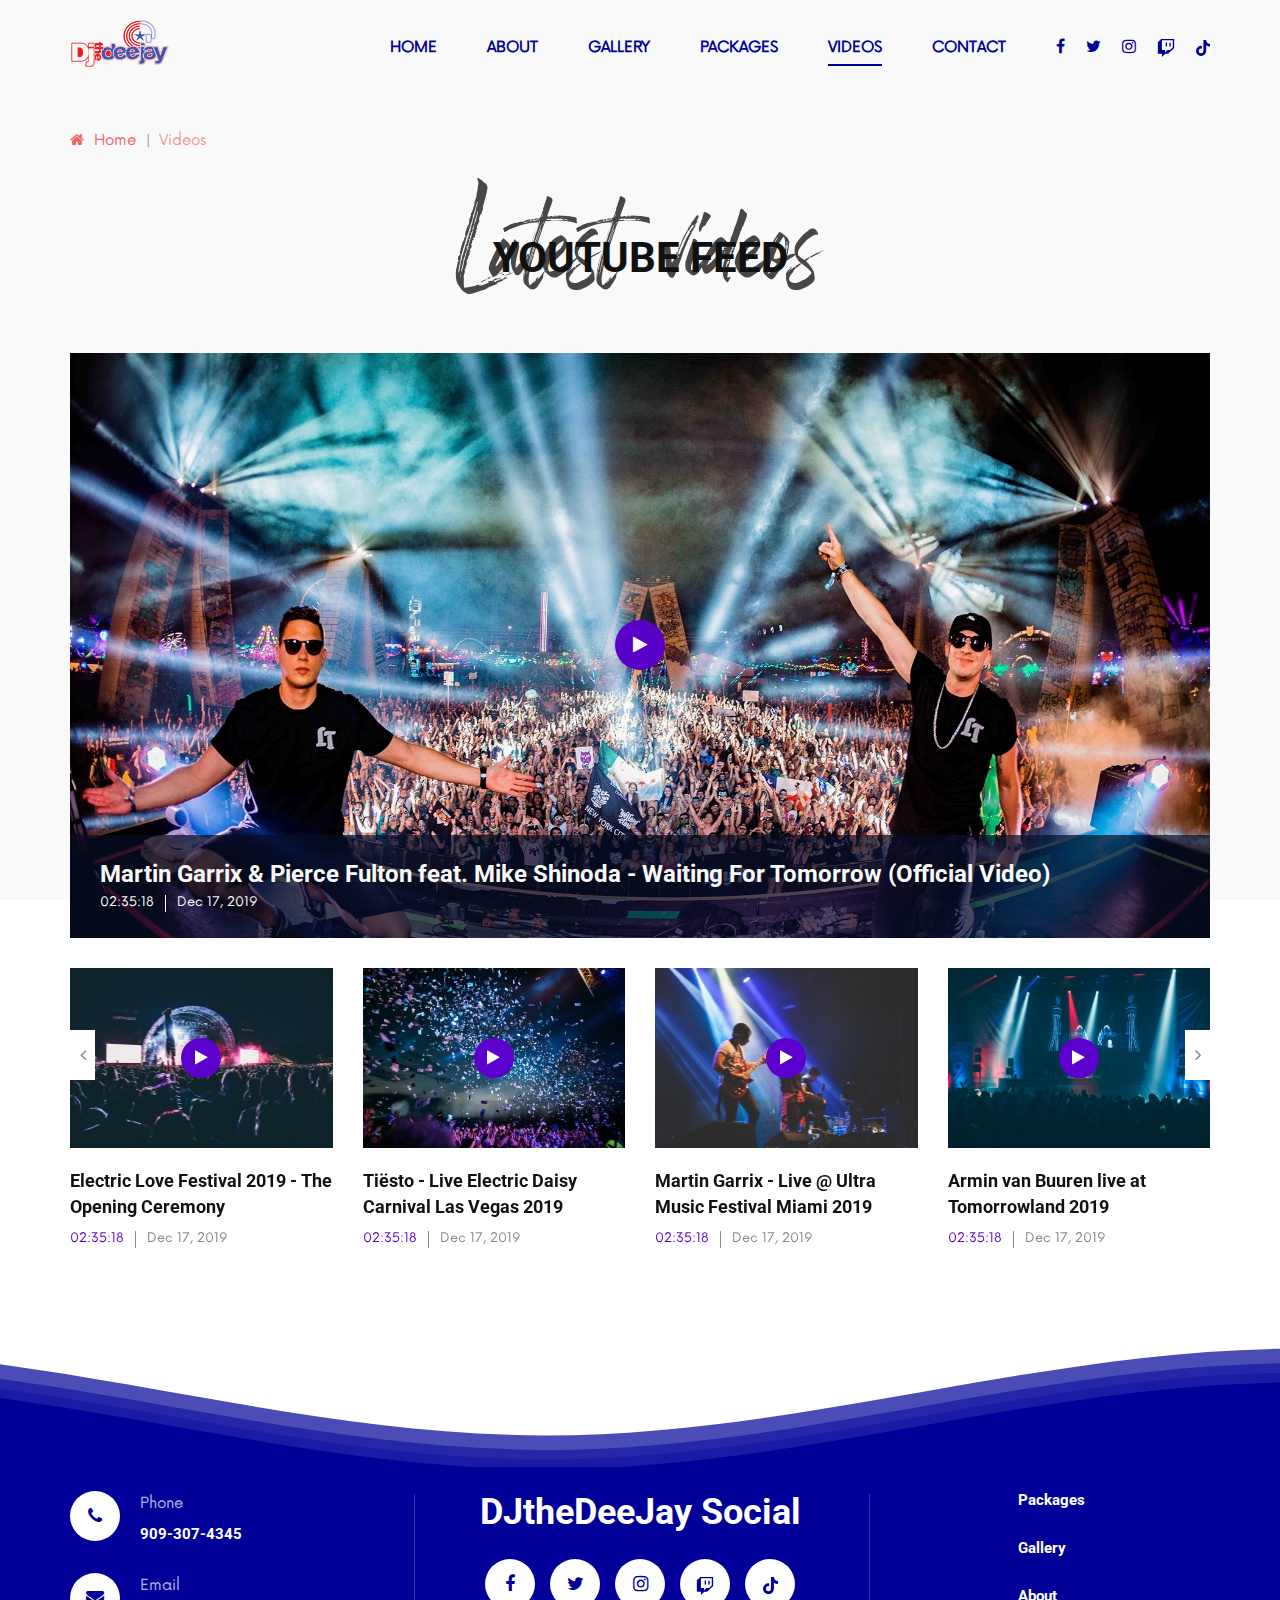
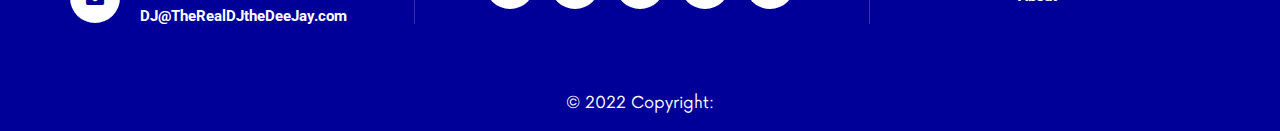
<file: videos.html>
<!DOCTYPE html>
<html lang="zxx">

<head>
    <meta charset="UTF-8">
    <meta name="description" content="DJoz Template">
    <meta name="keywords" content="DJoz, unica, creative, html">
    <meta name="viewport" content="width=device-width, initial-scale=1.0">
    <meta http-equiv="X-UA-Compatible" content="ie=edge">
    <title>DJoz | Template</title>

    <!-- Google Font -->
    <link href="https://fonts.googleapis.com/css2?family=Roboto:wght@300&display=swap" rel="stylesheet">

    <!-- Css Styles -->
    <link rel="stylesheet" href="css/bootstrap.min.css" type="text/css">
    <link rel="stylesheet" href="css/font-awesome.min.css" type="text/css">
    <link rel="stylesheet" href="css/barfiller.css" type="text/css">
    <link rel="stylesheet" href="css/nowfont.css" type="text/css">
    <link rel="stylesheet" href="css/rockville.css" type="text/css">
    <link rel="stylesheet" href="css/magnific-popup.css" type="text/css">
    <link rel="stylesheet" href="css/owl.carousel.min.css" type="text/css">
    <link rel="stylesheet" href="css/slicknav.min.css" type="text/css">
    <link rel="stylesheet" href="css/style.css" type="text/css">
</head>

<body>
    <!-- Page Preloder -->
    <div id="preloder">
        <div class="loader"></div>
    </div>

    <!-- Header Section Begin -->
    <header class="header header--normal">
        <div class="container">
            <div class="row">
                <div class="col-lg-2 col-md-2">
                    <div class="header__logo">
                        <a href="./index.html"><img src="img/dj-logo.png" alt=""></a>
                    </div>
                </div>
                <div class="col-lg-10 col-md-10">
                    <div class="header__nav">
                        <nav class="header__menu mobile-menu">
                            <ul>
                                <li><a href="./index.html">Home</a></li>
                                <li><a href="./about.html">About</a></li>
                                <li><a href="./discography.html">Gallery</a></li>
                                <li><a href="./packages.html">Packages</a></li>
                                <li class="active"><a href="./videos.html">Videos</a></li>
                                <li><a href="./contact.html">Contact</a></li>
                            </ul>
                        </nav>
                        <div class="header__right__social">
                            <a href="https://www.facebook.com/TheRealDJtheDeeJay/"><i class="fa fa-facebook"></i></a>
                            <a href="https://twitter.com/djthedeejay"><i class="fa fa-twitter"></i></a>
                            <a href="https://www.instagram.com/officialdjthedeejay/"><i class="fa fa-instagram"></i></a>
                            <a href="https://www.twitch.tv/djthedeejay"><svg xmlns="http://www.w3.org/2000/svg" viewBox="0 0 512 512" style="width: 18px;"><!--! Font Awesome Pro 6.1.1 by @fontawesome - https://fontawesome.com License - https://fontawesome.com/license (Commercial License) Copyright 2022 Fonticons, Inc. --><path  style="fill: #000099;" d="M391.17,103.47H352.54v109.7h38.63ZM285,103H246.37V212.75H285ZM120.83,0,24.31,91.42V420.58H140.14V512l96.53-91.42h77.25L487.69,256V0ZM449.07,237.75l-77.22,73.12H294.61l-67.6,64v-64H140.14V36.58H449.07Z"/></svg></a>
                            <a href="https://www.tiktok.com/@therealdjthedeejay"><svg xmlns="http://www.w3.org/2000/svg" viewBox="0 0 448 512" style="width: 14px;"><!--! Font Awesome Pro 6.1.1 by @fontawesome - https://fontawesome.com License - https://fontawesome.com/license (Commercial License) Copyright 2022 Fonticons, Inc. --><path style="fill: #000099;" d="M448,209.91a210.06,210.06,0,0,1-122.77-39.25V349.38A162.55,162.55,0,1,1,185,188.31V278.2a74.62,74.62,0,1,0,52.23,71.18V0l88,0a121.18,121.18,0,0,0,1.86,22.17h0A122.18,122.18,0,0,0,381,102.39a121.43,121.43,0,0,0,67,20.14Z"/></svg></i></a>
                        </div>
                    </div>
                </div>
            </div>
            <div id="mobile-menu-wrap"></div>
        </div>
    </header>
    <!-- Header Section End -->

    <!-- Breadcrumb Begin -->
    <div class="breadcrumb-option">
        <div class="container">
            <div class="row">
                <div class="col-lg-12">
                    <div class="breadcrumb__links">
                        <a href="index.html"><i class="fa fa-home"></i> Home</a>
                        <span>Videos</span>
                    </div>
                </div>
            </div>
        </div>
    </div>
    <!-- Breadcrumb End -->

    <!-- Video Section Begin -->
    <section class="videos spad">
        <div class="container">
            <div class="row">
                <div class="col-lg-12">
                    <div class="section-title center-title">
                        <h2>YOutube feed</h2>
                        <h1>Latest videos</h1>
                    </div>
                    <div class="videos__large__item set-bg" data-setbg="img/videos/large-item.jpg">
                        <a href="https://www.youtube.com/watch?v=yJg-Y5byMMw?autoplay=1" class="play-btn video-popup"><i class="fa fa-play"></i></a>
                        <div class="videos__large__item__text">
                            <h4>Martin Garrix & Pierce Fulton feat. Mike Shinoda - Waiting For Tomorrow (Official Video)
                            </h4>
                            <ul>
                                <li>02:35:18</li>
                                <li>Dec 17, 2019</li>
                            </ul>
                        </div>
                    </div>
                    <div class="row">
                        <div class="videos__slider owl-carousel">
                            <div class="col-lg-3">
                                <div class="videos__item">
                                    <div class="videos__item__pic set-bg" data-setbg="img/videos/videos-1.jpg">
                                        <a href="https://www.youtube.com/watch?v=yJg-Y5byMMw?autoplay=1" class="play-btn video-popup"><i class="fa fa-play"></i></a>
                                    </div>
                                    <div class="videos__item__text">
                                        <h5>Electric Love Festival 2019 - The Opening Ceremony</h5>
                                        <ul>
                                            <li>02:35:18</li>
                                            <li>Dec 17, 2019</li>
                                        </ul>
                                    </div>
                                </div>
                            </div>
                            <div class="col-lg-3">
                                <div class="videos__item">
                                    <div class="videos__item__pic set-bg" data-setbg="img/videos/videos-2.jpg">
                                        <a href="https://www.youtube.com/watch?v=K4DyBUG242c?autoplay=1" class="play-btn video-popup"><i class="fa fa-play"></i></a>
                                    </div>
                                    <div class="videos__item__text">
                                        <h5>Tiësto - Live Electric Daisy Carnival Las Vegas 2019</h5>
                                        <ul>
                                            <li>02:35:18</li>
                                            <li>Dec 17, 2019</li>
                                        </ul>
                                    </div>
                                </div>
                            </div>
                            <div class="col-lg-3">
                                <div class="videos__item">
                                    <div class="videos__item__pic set-bg" data-setbg="img/videos/videos-3.jpg">
                                        <a href="https://www.youtube.com/watch?v=3nQNiWdeH2Q?autoplay=1" class="play-btn video-popup"><i class="fa fa-play"></i></a>
                                    </div>
                                    <div class="videos__item__text">
                                        <h5>Martin Garrix - Live @ Ultra Music Festival Miami 2019</h5>
                                        <ul>
                                            <li>02:35:18</li>
                                            <li>Dec 17, 2019</li>
                                        </ul>
                                    </div>
                                </div>
                            </div>
                            <div class="col-lg-3">
                                <div class="videos__item">
                                    <div class="videos__item__pic set-bg" data-setbg="img/videos/videos-4.jpg">
                                        <a href="https://www.youtube.com/watch?v=Srqs4CitU2U?autoplay=1" class="play-btn video-popup"><i class="fa fa-play"></i></a>
                                    </div>
                                    <div class="videos__item__text">
                                        <h5>Armin van Buuren live at Tomorrowland 2019</h5>
                                        <ul>
                                            <li>02:35:18</li>
                                            <li>Dec 17, 2019</li>
                                        </ul>
                                    </div>
                                </div>
                            </div>
                            <div class="col-lg-3">
                                <div class="videos__item">
                                    <div class="videos__item__pic set-bg" data-setbg="img/videos/videos-3.jpg">
                                        <a href="https://www.youtube.com/watch?v=vBGiFtb8Rpw?autoplay=1" class="play-btn video-popup"><i class="fa fa-play"></i></a>
                                    </div>
                                    <div class="videos__item__text">
                                        <h5>Martin Garrix - Live @ Ultra Music Festival Miami 2019</h5>
                                        <ul>
                                            <li>02:35:18</li>
                                            <li>Dec 17, 2019</li>
                                        </ul>
                                    </div>
                                </div>
                            </div>
                        </div>
                    </div>
                </div>
            </div>
        </div>
    </section>
    <!-- Video Section End -->

    <!-- Footer Section Begin -->
    <div>
		<div>
        <svg class="waves" xmlns="http://www.w3.org/2000/svg" xmlns:xlink="http://www.w3.org/1999/xlink" viewBox="0 24 150 28" preserveAspectRatio="none" shape-rendering="auto">
            <defs>
                <path id="gentle-wave" d="M-160 44c30 0 58-18 88-18s 58 18 88 18 58-18 88-18 58 18 88 18 v44h-352z" />
            </defs>
            <g class="parallax">
                <use xlink:href="#gentle-wave" x="48" y="0" fill="rgba(0,0,153,0.7)" />
                <use xlink:href="#gentle-wave" x="48" y="3" fill="rgba(0,0,153,0.5)" />
                <use xlink:href="#gentle-wave" x="48" y="5" fill="rgba(0,0,153,0.3)" />
                <use xlink:href="#gentle-wave" x="48" y="7" fill="#000099" />
            </g>
        </svg>
    </div>

    <footer class="page-footer font-small unique-color-dark pt-4">
        <div class="container">
            <div class="row">
                <div class="col-lg-3 col-md-6">
                    <div class="footer__address">
                        <ul>
                            <li>
                                <i class="fa fa-phone"></i>
                                <p>Phone</p>
                                <a href="tel:909-307-4345"><h6>909-307-4345</h6></a>
                            </li>
                            <li>
                                <i class="fa fa-envelope"></i>
                                <p>Email</p>
                                <a href="mailto:DJ@TheRealDJtheDeeJay.com"><h6>DJ@TheRealDJtheDeeJay.com</h6></a>
                            </li>
                        </ul>
                    </div>
                </div>
                <div class="col-lg-4 offset-lg-1 col-md-6">
                    <div class="footer__social">
                        <h2>DJtheDeeJay Social</h2>
                        <div class="footer__social__links">
                            <a href="https://www.facebook.com/TheRealDJtheDeeJay/"><i class="fa fa-facebook"></i></a>
                            <a href="https://twitter.com/djthedeejay"><i class="fa fa-twitter"></i></a>
                            <a href="https://www.instagram.com/officialdjthedeejay/"><i class="fa fa-instagram"></i></a>
                            <a href="https://www.twitch.tv/djthedeejay"><svg xmlns="http://www.w3.org/2000/svg" viewBox="0 0 512 512" style="width: 18px;"><!--! Font Awesome Pro 6.1.1 by @fontawesome - https://fontawesome.com License - https://fontawesome.com/license (Commercial License) Copyright 2022 Fonticons, Inc. --><path  style="fill: #000099;" d="M391.17,103.47H352.54v109.7h38.63ZM285,103H246.37V212.75H285ZM120.83,0,24.31,91.42V420.58H140.14V512l96.53-91.42h77.25L487.69,256V0ZM449.07,237.75l-77.22,73.12H294.61l-67.6,64v-64H140.14V36.58H449.07Z"/></svg></a>
                            <a href="https://www.tiktok.com/@therealdjthedeejay"><svg xmlns="http://www.w3.org/2000/svg" viewBox="0 0 448 512" style="width: 15px;"><!--! Font Awesome Pro 6.1.1 by @fontawesome - https://fontawesome.com License - https://fontawesome.com/license (Commercial License) Copyright 2022 Fonticons, Inc. --><path style="fill: #000099;" d="M448,209.91a210.06,210.06,0,0,1-122.77-39.25V349.38A162.55,162.55,0,1,1,185,188.31V278.2a74.62,74.62,0,1,0,52.23,71.18V0l88,0a121.18,121.18,0,0,0,1.86,22.17h0A122.18,122.18,0,0,0,381,102.39a121.43,121.43,0,0,0,67,20.14Z"/></svg></i></a>
                        </div>
                    </div>
                </div>
                <div class="col-lg-3 offset-lg-1 col-md-6">
                    <div class="footer__address">
                        <ul>
                            <li>
                                <a href="packages.html"><h6>Packages</h6></a>
                            </li>
                            <li>
                                <a href="discography.html"><h6>Gallery</h6></a>
                            </li>
                            <li>
                                <a href="about.html"><h6>About</h6></a>
                            </li>
                        </ul>
                    </div>
                </div>
            </div>
        </div>
    <div class="footer-copyright text-center py-3" style="color:#ffffff;"><h7>© 2022 Copyright:</h7>
    </div>
    </footer>
    <!-- Footer Section End -->

    <!-- Js Plugins -->
    <script src="js/jquery-3.3.1.min.js"></script>
    <script src="js/bootstrap.min.js"></script>
    <script src="js/jquery.magnific-popup.min.js"></script>
    <script src="js/jquery.nicescroll.min.js"></script>
    <script src="js/jquery.barfiller.js"></script>
    <script src="js/jquery.countdown.min.js"></script>
    <script src="js/jquery.slicknav.js"></script>
    <script src="js/owl.carousel.min.js"></script>
    <script src="js/main.js"></script>

    <!-- Music Plugin -->
    <script src="js/jquery.jplayer.min.js"></script>
    <script src="js/jplayerInit.js"></script>
</body>

</html>
</file>
<file: css/barfiller.css>
.barfiller {
    width:100%;
    height:12px;
    background:#fcfcfc;
    border:1px solid #ccc;
    position:relative;
    margin-bottom:20px;
    box-shadow: inset 1px 4px 9px -6px rgba(0,0,0,.5); 
    -moz-box-shadow: inset 1px 4px 9px -6px rgba(0,0,0,.5); 
}

.barfiller .fill {
    display:block;
    position:relative;
    width:0px;
    height:100%;
    background:#333;
    z-index:1;
}

.barfiller .tipWrap {
    display:none;
}

.barfiller .tip {
    margin-top:-30px;
    padding:2px 4px;
    font-size:11px;
    color:#fff;
    left:0px;
    position:absolute;
    z-index:2;
    background: #333;
} 

.barfiller .tip:after {
    border:solid;
    border-color:rgba(0,0,0,.8) transparent;
    border-width:6px 6px 0 6px;
    content:"";
    display:block;
    position:absolute;
    left:9px;
    top:100%;
    z-index:9
}
</file>
<file: css/nowfont.css>
/* #### Generated By: http://www.cufonfonts.com #### */

@font-face {
font-family: 'Now Regular';
font-style: normal;
font-weight: normal;
src: local('Now Regular'), url('../fonts/Now-Regular.woff') format('woff');
}


@font-face {
font-family: 'Now Thin';
font-style: normal;
font-weight: normal;
src: local('Now Thin'), url('../fonts/Now-Thin.woff') format('woff');
}


@font-face {
font-family: 'Now Light';
font-style: normal;
font-weight: normal;
src: local('Now Light'), url('../fonts/Now-Light.woff') format('woff');
}


@font-face {
font-family: 'Now Medium';
font-style: normal;
font-weight: normal;
src: local('Now Medium'), url('../fonts/Now-Medium.woff') format('woff');
}


@font-face {
font-family: 'Now Bold';
font-style: normal;
font-weight: normal;
src: local('Now Bold'), url('../fonts/Now-Bold.woff') format('woff');
}


@font-face {
font-family: 'Now Black';
font-style: normal;
font-weight: normal;
src: local('Now Black'), url('../fonts/Now-Black.woff') format('woff');
}
</file>
<file: css/rockville.css>
@font-face {
font-family: 'Rockville Solid Regular';
font-style: normal;
font-weight: normal;
src: local('Rockville Solid Regular'), url('../fonts/Rockville Solid.woff') format('woff');
}
</file>
<file: css/style.css>
/******************************************************************
  Template Name: DJoz
  Description:  DJoz Music HTML Template
  Author: Colorlib
  Author URI: https://colorlib.com
  Version: 1.0
  Created: Colorlib
******************************************************************/

/*------------------------------------------------------------------
[Table of contents]

1.  Template default CSS
	1.1	Variables
	1.2	Mixins
	1.3	Flexbox
	1.4	Reset
2.  Helper Css
3.  Header Section
4.  Hero Section
5.  Services Section
6.  Track Section
7.  Countdown Section
8.  Team Section
9.  Contact
10.  Footer Style
-------------------------------------------------------------------*/

/*----------------------------------------*/

/* Template default CSS
/*----------------------------------------*/

html,
body {
	height: 100%;
	font-family: "Now Regular";
	-webkit-font-smoothing: antialiased;
}

h1,
h2,
h3,
h4,
h5,
h6 {
	margin: 0;
	color: #111111;
	font-weight: 400;
	font-family: "Roboto", sans-serif;
}

h1 {
	font-size: 70px;
}

h2 {
	font-size: 36px;
}

h3 {
	font-size: 30px;
}

h4 {
	font-size: 24px;
}

h5 {
	font-size: 18px;
}

h6 {
	font-size: 16px;
}

p {
	font-size: 15px;
	font-family: "Now Regular";
	color: #444444;
	font-weight: 400;
	line-height: 26px;
	margin: 0 0 15px 0;
}

img {
	max-width: 100%;
}

input:focus,
select:focus,
button:focus,
textarea:focus {
	outline: none;
}

a:hover,
a:focus {
	text-decoration: none;
	outline: none;
	color: #ffffff;
}

ul,
ol {
	padding: 0;
	margin: 0;
}

/*---------------------
  Helper CSS
-----------------------*/

.section-title {
	margin-bottom: 40px;
	position: relative;
	z-index: 1;
}

.section-title.center-title {
	text-align: center;
}

.section-title h2 {
	font-size: 42px;
	color: #111111;
	font-weight: 700;
	text-transform: uppercase;
}

.section-title h1 {
	font-size: 100px;
	color: #4b4848;
	font-family: "Rockville Solid Regular";
	position: absolute;
	left: 0;
	top: -45px;
	width: 100%;
	z-index: -1;
}

.set-bg {
	background-repeat: no-repeat;
	background-size: cover;
	background-position: top center;
}

.spad {
	padding-top: 80px;
	padding-bottom: 100px;
}

.text-white h1,
.text-white h2,
.text-white h3,
.text-white h4,
.text-white h5,
.text-white h6,
.text-white p,
.text-white span,
.text-white li,
.text-white a {
	color: #fff;
}

/* buttons */

.primary-btn {
	display: inline-block;
	font-size: 15px;
	text-transform: uppercase;
	padding: 14px 25px 12px;
	color: #ffffff;
	background: #5c00ce;
	letter-spacing: 2px;
}

.primary-btn.border-btn {
	background: transparent;
	border: 2px solid #EC2227;
	color: #111111;
}

.site-btn {
	font-size: 15px;
	color: #ffffff;
	background: #5c00ce;
	font-weight: 700;
	letter-spacing: 2px;
	border: none;
	text-transform: uppercase;
	display: inline-block;
	padding: 14px 30px;
	width: 100%;
}

/* Preloder */

#preloder {
	position: fixed;
	width: 100%;
	height: 100%;
	top: 0;
	left: 0;
	z-index: 999999;
	background: #000;
}

.loader {
	width: 40px;
	height: 40px;
	position: absolute;
	top: 50%;
	left: 50%;
	margin-top: -13px;
	margin-left: -13px;
	border-radius: 60px;
	animation: loader 0.8s linear infinite;
	-webkit-animation: loader 0.8s linear infinite;
}

@keyframes loader {
	0% {
		-webkit-transform: rotate(0deg);
		transform: rotate(0deg);
		border: 4px solid #f44336;
		border-left-color: transparent;
	}
	50% {
		-webkit-transform: rotate(180deg);
		transform: rotate(180deg);
		border: 4px solid #673ab7;
		border-left-color: transparent;
	}
	100% {
		-webkit-transform: rotate(360deg);
		transform: rotate(360deg);
		border: 4px solid #f44336;
		border-left-color: transparent;
	}
}

@-webkit-keyframes loader {
	0% {
		-webkit-transform: rotate(0deg);
		border: 4px solid #f44336;
		border-left-color: transparent;
	}
	50% {
		-webkit-transform: rotate(180deg);
		border: 4px solid #673ab7;
		border-left-color: transparent;
	}
	100% {
		-webkit-transform: rotate(360deg);
		border: 4px solid #f44336;
		border-left-color: transparent;
	}
}

/*---------------------
  Header
-----------------------*/

.header {
	background: rgba(42, 1, 74, 0.5);
	position: absolute;
	left: 0;
	top: 0;
	width: 100%;
	z-index: 9;
}

.header.header--normal {
	position: relative;
	background-color: #ffff;
}

.header__logo {
	padding: 20px 0 25px;
}

.header__logo a {
	display: inline-block;
}

.header__nav {
	text-align: right;
}

.header__menu {
	padding: 31px 0 27px;
	display: inline-block;
	margin-right: 45px;
	font-weight: 700;
}

.header__menu ul li {
	list-style: none;
	display: inline-block;
	margin-right: 45px;
	position: relative;
}

.header__menu ul li.active a:after {
	opacity: 1;
}

.header__menu ul li:hover a:after {
	opacity: 1;
}

.header__menu ul li:hover .dropdown {
	top: 34px;
	opacity: 1;
	visibility: visible;
}

.header__menu ul li:last-child {
	margin-right: 0;
}

.header__menu ul li .dropdown {
	position: absolute;
	left: 0;
	top: 56px;
	width: 150px;
	background: #ffffff;
	text-align: left;
	padding: 2px 0;
	z-index: 9;
	opacity: 0;
	visibility: hidden;
	-webkit-transition: all, 0.3s;
	-o-transition: all, 0.3s;
	transition: all, 0.3s;
}

.header__menu ul li .dropdown li {
	display: block;
	margin-right: 0;
}

.header__menu ul li .dropdown li a {
	font-size: 14px;
	color: #000099;
	font-weight: 400;
	padding: 8px 20px;
	text-transform: capitalize;
}

.header__menu ul li .dropdown li a:after {
	display: none;
}

.header__menu ul li a {
	font-size: 15px;
	text-transform: uppercase;
	color: #000099;
	display: block;
	padding: 6px 0;
	position: relative;
}

.header__menu ul li a:after {
	position: absolute;
	left: 0;
	bottom: 0;
	width: 100%;
	height: 2px;
	background: #000099;
	content: "";
	-webkit-transition: all, 0.5s;
	-o-transition: all, 0.5s;
	transition: all, 0.5s;
	opacity: 0;
}

.header__right__social {
	display: inline-block;
}

.header__right__social a {
	display: inline-block;
	font-size: 16px;
	color: #000099;
	margin-right: 16px;
}

.header__right__social a:last-child {
	margin-right: 0;
}

.slicknav_menu {
	display: none;
}

/*---------------------
  Hero
-----------------------*/

.hero {
	padding-top: 400px;
	padding-bottom: 295px;
	position: relative;
}

.hero__text {
	text-align: center;
}

.hero__text span {
	color: #ffffff;
	text-transform: uppercase;
	letter-spacing: 6px;
}

.hero__text h1 {
	font-size: 110px;
	font-family: "Rockville Solid Regular";
	color: #ffffff;
	margin-bottom: 20px;
	margin-top: 22px;
}

.hero__text p {
	color: #ffffff;
	margin-bottom: 20px;
}

.hero__text .play-btn {
	font-size: 26px;
	color: #5c00ce;
	height: 90px;
	width: 90px;
	border-radius: 50%;
	background: rgba(255, 255, 255, 0.3);
	display: inline-block;
	line-height: 90px;
	text-align: center;
	position: relative;
	z-index: 1;
}

.hero__text .play-btn i {
	position: relative;
	top: 2px;
	left: 2px;
}

.hero__text .play-btn:after {
	position: absolute;
	left: 15px;
	top: 15px;
	height: 60px;
	width: 60px;
	background: #ffffff;
	border-radius: 50%;
	content: "";
	z-index: -1;
}

.linear__icon {
	position: absolute;
	left: 50%;
	bottom: 0;
	margin-left: -16px;
	-webkit-animation: mymove 0.5s infinite alternate;
	animation: mymove 0.5s infinite alternate;
}

.linear__icon i {
	font-size: 50px;
	color: #5c00ce;
}

@-webkit-keyframes mymove {
	0% {
		bottom: 0;
	}
	100% {
		bottom: -10px;
	}
}

@keyframes mymove {
	0% {
		bottom: 0;
	}
	100% {
		bottom: -10px;
	}
}

/*---------------------
  Events
-----------------------*/

.event {
	padding-bottom: 60px;
}

.event .section-title {
	margin-bottom: 10px;
	position: relative;
}

.event .section-title:after {
	position: absolute;
	right: 46px;
	top: 25px;
	height: 2px;
	width: 775px;
	background: rgba(225, 225, 225, 0.3);
	content: "";
	z-index: -1;
}

.event__slider .col-lg-4 {
	max-width: 100%;
}

.event__slider.owl-carousel .owl-stage-outer {
	padding-top: 30px;
	padding-bottom: 40px;
}

.event__slider.owl-carousel .owl-nav {
	position: absolute;
	right: 15px;
	top: -50px;
}

.event__slider.owl-carousel .owl-nav button {
	font-size: 22px;
	color: #111111;
	opacity: 0.5;
	margin-right: 10px;
}

.event__slider.owl-carousel .owl-nav button:last-child {
	margin-right: 0;
}

.event__item {
	-webkit-box-shadow: 0px 3px 15px rgba(22, 41, 124, 0.1);
	box-shadow: 0px 3px 15px rgba(22, 41, 124, 0.1);
}

.event__item__pic {
	height: 360px;
	position: relative;
}

.event__item__pic .tag-date {
	position: absolute;
	left: 0;
	bottom: -21px;
	width: 100%;
	text-align: center;
}

.event__item__pic .tag-date span {
	font-size: 15px;
	color: #ffffff;
	display: inline-block;
	background: #5c00ce;
	padding: 12px 8px 9px 20px;
}

.event__item__text {
	text-align: center;
	padding: 45px 10px 25px;
}

.event__item__text h4 {
	font-size: 26px;
	font-weight: 700;
	color: #111111;
	margin-bottom: 10px;
}

.event__item__text p {
	color: #888888;
	margin-bottom: 0;
}

.event__item__text p i {
	color: #5c00ce;
	margin-right: 8px;
	font-size: 17px;
}

/*---------------------
  Track
-----------------------*/

.track {
	padding-top: 120px;
	padding-bottom: 40px;
	overflow: hidden;
}

.track .section-title {
	margin-bottom: 105px;
}

.track__content {
	height: 502px;
	overflow-y: auto;
}

.track__all {
	text-align: right;
	margin-bottom: 100px;
}

.jp-play {
	position: relative;
	height: 50px;
	width: 50px;
	background: transparent;
	border: 2px solid #e1e1e1;
	border-radius: 50%;
}

.jp-play:after {
	position: absolute;
	display: block;
	left: 17px;
	top: 12px;
	width: 16px;
	height: 20px;
	background: url(../img/play-default.png);
	content: "";
}

.jp-state-playing .jp-play {
	background: #5c00ce !important;
	border-color: #5c00ce !important;
}

.jp-state-playing .jp-play:after {
	background: url(../img/pause.png) !important;
	left: 15px;
	top: 12px;
}

.jp-audio .jp-play:focus {
	background: #5c00ce !important;
	border-color: #5c00ce !important;
}

.jp-audio .jp-play:focus:after {
	background: url(../img/play.png);
}

.jp-seek-bar>div {
	height: 5px;
	background: #e1e1e1;
	cursor: pointer;
	width: 245px;
}

.player_bars {
	width: 350px;
	display: table;
	padding-left: 50px;
	position: relative;
	padding-top: 25px;
	float: left;
	margin-right: 30px;
}

.jp-play-bar {
	position: relative;
	height: 100%;
	background: #5c00ce;
	overflow: visible !important;
}

.jp-current-time {
	font-size: 15px;
	color: #111111;
	position: absolute;
	left: -50px;
	top: -9px;
}

.jp-duration {
	font-size: 15px;
	color: #111111;
	position: absolute;
	right: 0;
	top: 16px;
}

.player_controls_box {
	width: 50px;
	float: left;
	margin-right: 20px;
}

.jp-mute {
	font-size: 18px;
	border: none;
	background: none;
	color: #111111;
	position: absolute;
	left: 0;
	top: 13px;
}

.jp-volume-bar {
	height: 5px;
	width: 70px;
	background: #e1e1e1;
	cursor: pointer;
}

.jp-volume-bar-value {
	background: #5c00ce;
	height: 100%;
}

.jp-volume-controls {
	position: relative;
	width: 95px;
	float: left;
	padding-left: 30px;
	padding-top: 25px;
}

.single_player_container {
	overflow: hidden;
	margin-bottom: 40px;
}

.single_player_container:last-child {
	margin-bottom: 0;
}

.single_player_container h4 {
	font-size: 26px;
	color: #111111;
	font-weight: 700;
	margin-bottom: 20px;
	text-transform: uppercase;
}

.track__pic {
	position: relative;
	z-index: 1;
}

.track__pic:after {
	position: absolute;
	left: 0;
	top: 0;
	width: 100%;
	height: 100%;
	background: #f5f5f5;
	content: "";
	z-index: -1;
}

.track__pic img {
	position: relative;
	top: -50px;
	width: calc(100% - 40px);
	margin-left: 40px;
	height: 502px;
}

/*---------------------
  Youtube
-----------------------*/

.youtube {
	padding-bottom: 50px;
}

.youtube .section-title {
	text-align: center;
}

.youtube .section-title h1 {
	font-size: 90px;
}

.youtube__item {
	-webkit-transition: all, 0.3s;
	-o-transition: all, 0.3s;
	transition: all, 0.3s;
	margin-bottom: 30px;
}

.youtube__item:hover {
	-webkit-box-shadow: 0px 3px 30px rgba(22, 41, 124, 0.1);
	box-shadow: 0px 3px 30px rgba(22, 41, 124, 0.1);
}

.youtube__item__pic {
	height: 240px;
	display: -webkit-box;
	display: -ms-flexbox;
	display: flex;
	-webkit-box-align: center;
	-ms-flex-align: center;
	align-items: center;
	-webkit-box-pack: center;
	-ms-flex-pack: center;
	justify-content: center;
}

.youtube__item__pic .play-btn {
	font-size: 16px;
	color: #5c00ce;
	height: 60px;
	width: 60px;
	border-radius: 50%;
	background: rgba(255, 255, 255, 0.3);
	display: inline-block;
	line-height: 60px;
	text-align: center;
	position: relative;
	z-index: 1;
}

.youtube__item__pic .play-btn i {
	position: relative;
	top: 2px;
	left: 2px;
}

.youtube__item__pic .play-btn:after {
	position: absolute;
	left: 10px;
	top: 10px;
	height: 40px;
	width: 40px;
	background: #ffffff;
	border-radius: 50%;
	content: "";
	z-index: -1;
}

.youtube__item__text {
	padding: 25px 30px 20px 20px;
	background: #ffffff;
}

.youtube__item__text h4 {
	font-size: 26px;
	color: #111111;
	line-height: 34px;
	font-weight: 700;
}

/*---------------------
  Countdown
-----------------------*/

.countdown {
	padding-bottom: 560px;
}

.countdown.countdown--page {
	padding-top: 150px;
	padding-bottom: 150px;
}

.countdown__text {
	text-align: center;
	margin-bottom: 36px;
}

.countdown__text h1 {
	font-size: 90px;
	color: #ffffff;
	font-family: "Rockville Solid Regular";
	color: #ffffff;
	margin-bottom: 25px;
}

.countdown__text h4 {
	font-size: 26px;
	font-family: "Now Regular";
	color: #ffffff;
	text-transform: uppercase;
	letter-spacing: 4px;
}

.countdown__timer {
	text-align: center;
	margin-bottom: 30px;
}

.countdown__item {
	display: inline-block;
	margin-right: 80px;
	margin-bottom: 30px;
}

.countdown__item:last-child {
	margin-right: 0;
}

.countdown__item span {
	font-size: 90px;
	font-family: "Roboto", sans-serif;
	font-weight: 700;
	color: #ffffff;
	display: block;
	line-height: 100px;
}

.countdown__item p {
	color: #ffffff;
	letter-spacing: 4px;
	text-transform: uppercase;
	margin-bottom: 0;
}

.buy__tickets {
	text-align: center;
}

/*---------------------
  Discography
-----------------------*/

.discography {
	padding-bottom: 40px;
	padding-top: 120px;
	overflow: hidden;
}

.discography .section-title {
	margin-bottom: 90px;
}

.discography__item {
	margin-bottom: 45px;
	-webkit-box-shadow: 0px 5px 10px rgba(22, 41, 124, 0.1);
	box-shadow: 0px 5px 10px rgba(22, 41, 124, 0.1);
}

.discography__item__pic img {
	min-width: 100%;
}

.discography__item__text {
	padding: 25px 30px 35px;
	text-align: center;
}

.discography__item__text span {
	font-size: 18px;
	color: #5c00ce;
	font-weight: 700;
}

.discography__item__text h4 {
	font-size: 22px;
	text-transform: uppercase;
	color: #111111;
	margin-top: 10px;
	margin-bottom: 25px;
}

.discography__item__text a {
	display: inline-block;
	margin-right: 10px;
}

.discography__item__text a:last-child {
	margin-right: 0;
}

.pagination__links {
	text-align: center;
	padding-top: 10px;
}

.pagination__links.blog__pagination {
	text-align: left;
}

.pagination__links a {
	display: inline-block;
	font-size: 15px;
	color: #111111;
	text-transform: uppercase;
	letter-spacing: 2px;
	background: #f2f2f2;
	-webkit-transition: all, 0.3s;
	-o-transition: all, 0.3s;
	transition: all, 0.3s;
	margin-right: 6px;
	margin-bottom: 5px;
	padding: 14px 22px 12px;
}

.pagination__links a:last-child {
	margin-right: 0;
}

.pagination__links a:hover {
	background: #290849;
	color: #ffffff;
}

/*---------------------
  Footer
-----------------------*/

.footer {
	padding-top: 300px;
	padding-bottom: 60px;
	margin-top: -547px;
	height: 549px;
}

.footer.footer--normal {
	margin-top: 30px;
}

.footer__address {
	margin-bottom: 50px;
}

.footer__address ul li {
	list-style: none;
	padding-left: 70px;
	position: relative;
	margin-bottom: 30px;
}

.footer__address ul li:last-child {
	margin-bottom: 0;
}

.footer__address ul li i {
	font-size: 18px;
	color: #000099;
	height: 50px;
	width: 50px;
	background: #ffffff;
	border-radius: 50%;
	line-height: 50px;
	text-align: center;
	position: absolute;
	left: 0;
	top: 0;
}

.footer__address ul li p {
	color: #ffffff;
	opacity: 0.7;
	margin-bottom: 8px;
}

.footer__address ul li h6 {
	font-size: 15px;
	font-weight: 700;
	color: #ffffff;
}

.footer__social {
	text-align: center;
	position: relative;
	margin-bottom: 50px;
}

.footer__social::before {
	position: absolute;
	left: -46px;
	top: 3px;
	width: 1px;
	height: 130px;
	background: rgba(255, 255, 255, 0.2);
	content: "";
}

.footer__social::after {
	position: absolute;
	right: -50px;
	top: 3px;
	width: 1px;
	height: 130px;
	background: rgba(255, 255, 255, 0.2);
	content: "";
}

.footer__social h2 {
	color: #ffffff;
	font-weight: 700;
	margin-bottom: 25px;
}

.footer__social .footer__social__links a {
	font-size: 18px;
	color: #000099;
	height: 50px;
	width: 50px;
	background: #ffffff;
	border-radius: 50%;
	line-height: 50px;
	text-align: center;
	display: inline-block;
	margin-right: 10px;
}

.footer__social .footer__social__links a:last-child {
	margin-right: 0;
}

.footer__newslatter {
	margin-bottom: 50px;
}

.footer__newslatter h4 {
	font-size: 26px;
	color: #ffffff;
	font-weight: 700;
	margin-bottom: 30px;
}

.footer__newslatter form {
	position: relative;
}

.footer__newslatter form input {
	height: 50px;
	font-size: 15px;
	color: #ffffff;
	width: 100%;
	background: transparent;
	border: 1px solid rgba(255, 255, 255, 0.2);
	padding-left: 20px;
}

.footer__newslatter form input::-webkit-input-placeholder {
	color: #ffffff;
}

.footer__newslatter form input::-moz-placeholder {
	color: #ffffff;
}

.footer__newslatter form input:-ms-input-placeholder {
	color: #ffffff;
}

.footer__newslatter form input::-ms-input-placeholder {
	color: #ffffff;
}

.footer__newslatter form input::placeholder {
	color: #ffffff;
}

.footer__newslatter form button {
	font-size: 18px;
	color: #5c00ce;
	position: absolute;
	right: 0;
	top: 0;
	height: 100%;
	padding: 0 16px;
	background: #ffffff;
	border: none;
}

.footer__copyright__text {
	text-align: center;
}

.footer__copyright__text p {
	color: #999999;
}

.footer__copyright__text a {
	color: #999999;
	text-decoration: underline;
}

.footer__copyright__text a:hover {
	color: #5c00ce;
}

.footer__copyright__text i {
	color: #c11;
}

/*---------------------
  Breadcrumb
-----------------------*/

.breadcrumb-option {
	padding-top: 35px;
}

.breadcrumb__links a {
	font-size: 15px;
	color: #ec2225b3;
	margin-right: 18px;
	display: inline-block;
	position: relative;
}

.breadcrumb__links a:after {
	position: absolute;
	right: -14px;
	top: 0;
	content: "|";
	color: #888888;
}

.breadcrumb__links a i {
	margin-right: 5px;
}

.breadcrumb__links span {
	font-size: 15px;
	color: #ec22257e;
	display: inline-block;
}

/*---------------------
  About
-----------------------*/

.about {
	padding-top: 0;
}

.about.about--page {
	padding-top: 50px;
	padding-bottom: 80px;
}

.about.about--page .section-title {
	margin-bottom: 28px;
}

.about.about--page .section-title h2 {
	line-height: 55px;
}

.about.about--page .about__text {
	padding-top: 15px;
}

.about.about--page .about__text p {
	color: #111111;
}

.about__text {
	padding-top: 110px;
}

.about__text p {
	margin-bottom: 35px;
}

/*---------------------
  Skills
-----------------------*/

.skills {
	padding-bottom: 0;
	padding-top: 80px;
}

.skills__content {
	background: #5c00ce;
	height: 500px;
	padding: 100px 70px 60px;
}

.skills__content .section-title h2 {
	color: #ffffff;
}

.skills__content .section-title h1 {
	color: #ffffff;
	opacity: 0.1;
	text-align: center;
}

.skills__content p {
	color: #ffffff;
	margin-bottom: 32px;
}

.skill__bar__item {
	margin-bottom: 20px;
}

.skill__bar__item p {
	font-size: 15px;
	font-weight: 500;
	color: #ffffff;
	margin-bottom: 10px;
}

.skill__bar__item .barfiller {
	width: 100%;
	height: 5px;
	background: rgba(255, 255, 255, 0.2);
	border: none;
	margin-bottom: 0;
	-webkit-box-shadow: none;
	box-shadow: none;
}

.skill__bar__item .barfiller .tip {
	margin-top: -32px;
	padding: 0;
	font-size: 15px;
	color: #fff;
	background: transparent;
}

.skill__bar__item .barfiller .tip:after {
	display: none;
}

.skills__video {
	height: 500px;
	display: -webkit-box;
	display: -ms-flexbox;
	display: flex;
	-webkit-box-align: center;
	-ms-flex-align: center;
	align-items: center;
	-webkit-box-pack: center;
	-ms-flex-pack: center;
	justify-content: center;
}

.skills__video .play-btn {
	font-size: 26px;
	color: #5c00ce;
	height: 90px;
	width: 90px;
	border-radius: 50%;
	background: rgba(117, 31, 221, 0.3);
	display: inline-block;
	line-height: 90px;
	text-align: center;
	position: relative;
	z-index: 1;
}

.skills__video .play-btn i {
	position: relative;
	top: 2px;
	left: 2px;
}

.skills__video .play-btn:after {
	position: absolute;
	left: 15px;
	top: 15px;
	height: 60px;
	width: 60px;
	background: #ffffff;
	border-radius: 50%;
	content: "";
	z-index: -1;
}

/*---------------------
  About Pic
-----------------------*/

.about-pic {
	overflow: hidden;
}

.about-pic .container-fluid {
	padding-right: 0;
}

.about-pic img {
	min-width: 100%;
	margin-bottom: 10px;
	padding-right: 10px;
}

/*---------------------
  About Services
-----------------------*/

.about-services {
	padding-bottom: 50px;
}

.about-services .section-title {
	margin-bottom: 60px;
}

.about__services__item {
	-webkit-transition: all, 0.3s;
	-o-transition: all, 0.3s;
	transition: all, 0.3s;
}

.about__services__item:hover {
	-webkit-box-shadow: 0px 3px 30px rgba(22, 41, 124, 0.1);
	box-shadow: 0px 3px 30px rgba(22, 41, 124, 0.1);
}

.about__services__item__pic {
	height: 240px;
	position: relative;
}

.about__services__item__pic .icon {
	height: 50px;
	width: 50px;
	background: #5c00ce;
	border-radius: 50%;
	line-height: 50px;
	text-align: center;
	position: absolute;
	left: 0;
	right: 0;
	margin: 0 auto;
	bottom: -25px;
}

.about__services__item__text {
	text-align: center;
	padding: 50px 10px 30px;
}

.about__services__item__text h4 {
	font-size: 26px;
	color: #111111;
	font-weight: 700;
	margin-bottom: 12px;
}

.about__services__item__text p {
	margin-bottom: 0;
}

/*---------------------
  Feature
-----------------------*/

.feature {
	padding-bottom: 70px;
}

.feature.feature--about .section-title span {
	color: #0071e4;
}

.feature.feature--about .feature__item {
	background: #f5f5f5;
}

.feature.feature--about .feature__item h5 {
	color: #111111;
}

.feature__text {
	padding-top: 80px;
}

.feature__text .section-title {
	margin-bottom: 20px;
}

.feature__text p {
	margin-bottom: 26px;
}

.feature__item {
	background: #0c2b4b;
	text-align: center;
	padding: 40px 10px 35px;
	margin-bottom: 30px;
}

.feature__item.right-column {
	margin-top: 120px;
}

.feature__item h5 {
	font-weight: 700;
	text-transform: uppercase;
	color: #ffffff;
	margin-top: 25px;
}

/*---------------------
  Services
-----------------------*/

.services {
	overflow: hidden;
}

.services__left {
	height: 640px;
	display: -webkit-box;
	display: -ms-flexbox;
	display: flex;
	-webkit-box-align: center;
	-ms-flex-align: center;
	align-items: center;
	-webkit-box-pack: center;
	-ms-flex-pack: center;
	justify-content: center;
}

.services__left .play-btn {
	font-size: 26px;
	color: #ffffff;
	height: 90px;
	width: 90px;
	border-radius: 50%;
	background: -webkit-gradient(linear, left top, right top, from(rgba(127, 0, 173, 0.3)), to(rgba(93, 0, 206, 0.3)));
	background: -o-linear-gradient(left, rgba(127, 0, 173, 0.3), rgba(93, 0, 206, 0.3));
	background: linear-gradient(to right, rgba(127, 0, 173, 0.3), rgba(93, 0, 206, 0.3));
	display: inline-block;
	line-height: 90px;
	text-align: center;
	position: relative;
	z-index: 1;
}

.services__left .play-btn i {
	position: relative;
	top: 2px;
	left: 2px;
}

.services__left .play-btn:after {
	position: absolute;
	left: 15px;
	top: 15px;
	height: 60px;
	width: 60px;
	background: -webkit-gradient(linear, left top, right top, from(#7E00AD), to(#5C00CE));
	background: -o-linear-gradient(left, #7E00AD, #5C00CE);
	background: linear-gradient(to right, #7E00AD, #5C00CE);
	border-radius: 50%;
	content: "";
	z-index: -1;
}

.services__list {
	margin: 0;
}

.service__item {
	background: #5c00ce;
	height: 320px;
	padding: 70px 40px 40px 70px;
}

.service__item.deep-bg {
	background: #5400BC;
}

.service__item h4 {
	font-size: 26px;
	color: #ffffff;
	font-weight: 700;
	margin-top: 25px;
	margin-bottom: 10px;
}

.service__item p {
	color: #ffffff;
	margin-bottom: 0;
}

/*---------------------
  Tours
-----------------------*/

.tours {
	padding-bottom: 60px;
}

.tours__item__text {
	padding-right: 30px;
	margin-bottom: 100px;
}

.tours__item__text.tours__item__text--right {
	padding-left: 30px;
	padding-right: 0;
}

.tours__item__text h2 {
	font-size: 42px;
	color: #111111;
	text-transform: uppercase;
	margin-bottom: 24px;
}

.tours__item__text .tours__text__widget {
	overflow: hidden;
}

.tours__item__text .tours__text__widget ul {
	float: left;
}

.tours__item__text .tours__text__widget ul li {
	list-style: none;
	font-size: 15px;
	color: #111111;
	padding-left: 35px;
	position: relative;
	margin-bottom: 10px;
}

.tours__item__text .tours__text__widget ul li:last-child {
	margin-bottom: 0;
}

.tours__item__text .tours__text__widget ul li i {
	color: #5c00ce;
	position: absolute;
	left: 0;
	top: 3px;
}

.tours__item__text .tours__text__widget ul li span {
	display: inline-block;
	padding-right: 8px;
	position: relative;
	margin-right: 5px;
}

.tours__item__text .tours__text__widget ul li span:last-child {
	padding-right: 0;
	margin-right: 0;
}

.tours__item__text .tours__text__widget ul li span:last-child:after {
	display: none;
}

.tours__item__text .tours__text__widget ul li span:after {
	position: absolute;
	right: 0;
	top: 0;
	content: "|";
}

.tours__item__text .tours__text__widget .price {
	font-size: 18px;
	color: #ffffff;
	font-weight: 700;
	display: inline-block;
	padding: 14px 25px 12px 30px;
	background: #5c00ce;
	float: right;
}

.tours__item__text .tours__text__desc {
	margin-bottom: 65px;
}

.tours__item__text .tours__text__desc p {
	color: #111111;
	margin-bottom: 20px;
}

.tours__item__text .tours__text__desc p:last-child {
	margin-bottom: 0;
}

.tours__item__pic {
	position: relative;
	z-index: 1;
	padding-right: 50px;
	margin-bottom: 110px;
	padding-left: 30px;
}

.tours__item__pic.tours__item__pic--left {
	padding-left: 50px;
	padding-right: 0;
}

.tours__item__pic.tours__item__pic--left:after {
	left: 0;
}

.tours__item__pic.tours__item__pic--last {
	margin-bottom: 0;
}

.tours__item__pic:after {
	position: absolute;
	left: 50px;
	top: -50px;
	width: calc(100% - 50px);
	height: 100%;
	border: 20px solid rgba(247, 61, 9, 0.1);
	content: "";
	z-index: -1;
}

.tours__item__pic img {
	min-width: 100%;
}

/*---------------------
  Videos
-----------------------*/

.videos {
	padding-bottom: 90px;
}

.videos .section-title {
	margin-bottom: 70px;
}

.videos__large__item {
	height: 585px;
	position: relative;
	display: -webkit-box;
	display: -ms-flexbox;
	display: flex;
	-webkit-box-align: center;
	-ms-flex-align: center;
	align-items: center;
	-webkit-box-pack: center;
	-ms-flex-pack: center;
	justify-content: center;
	margin-bottom: 30px;
}

.videos__large__item .play-btn {
	height: 50px;
	width: 50px;
	background: #5c00ce;
	border-radius: 50%;
	font-size: 18px;
	line-height: 50px;
	text-align: center;
	display: inline-block;
	color: #ffffff;
}

.videos__large__item__text {
	background: rgba(7, 14, 38, 0.7);
	padding: 25px 30px 25px;
	position: absolute;
	left: 0;
	bottom: 0;
	width: 100%;
}

.videos__large__item__text h4 {
	color: #ffffff;
	font-weight: 700;
}

.videos__large__item__text ul li {
	font-size: 13px;
	list-style: none;
	display: inline-block;
	margin-right: 18px;
	color: #ffffff;
	position: relative;
}

.videos__large__item__text ul li:after {
	position: absolute;
	right: -12px;
	top: 2px;
	height: 17px;
	width: 1px;
	background: #ffffff;
	content: "";
}

.videos__large__item__text ul li:last-child {
	margin-right: 0;
}

.videos__large__item__text ul li:last-child:after {
	display: none;
}

.videos__item__pic {
	height: 180px;
	display: -webkit-box;
	display: -ms-flexbox;
	display: flex;
	-webkit-box-align: center;
	-ms-flex-align: center;
	align-items: center;
	-webkit-box-pack: center;
	-ms-flex-pack: center;
	justify-content: center;
}

.videos__item__pic .play-btn {
	height: 40px;
	width: 40px;
	background: #5c00ce;
	border-radius: 50%;
	font-size: 16px;
	line-height: 40px;
	text-align: center;
	display: inline-block;
	color: #ffffff;
}

.videos__item__text {
	padding-top: 20px;
}

.videos__item__text h5 {
	color: #111111;
	font-weight: 700;
	line-height: 26px;
	margin-bottom: 5px;
}

.videos__item__text ul li {
	font-size: 13px;
	list-style: none;
	display: inline-block;
	margin-right: 18px;
	color: #5c00ce;
	position: relative;
}

.videos__item__text ul li:after {
	position: absolute;
	right: -12px;
	top: 2px;
	height: 17px;
	width: 1px;
	background: #888888;
	content: "";
}

.videos__item__text ul li:last-child {
	margin-right: 0;
	color: #888888;
}

.videos__item__text ul li:last-child:after {
	display: none;
}

.videos__slider .col-lg-3 {
	max-width: 100%;
}

.videos__slider.owl-carousel .owl-nav button {
	font-size: 18px;
	color: #888888;
	height: 50px;
	width: 25px;
	background: #ffffff;
	line-height: 50px;
	position: absolute;
	left: 15px;
	top: 22%;
}

.videos__slider.owl-carousel .owl-nav button.owl-next {
	left: auto;
	right: 15px;
}

/*---------------------
    Blog
-----------------------*/

.blog {
	padding-bottom: 60px;
}

.blog .section-title {
	margin-bottom: 80px;
}

.blog__large {
	margin-bottom: 45px;
	-webkit-box-shadow: 0px 3px 10px rgba(22, 41, 124, 0.1);
	box-shadow: 0px 3px 10px rgba(22, 41, 124, 0.1);
	margin-bottom: 50px;
}

.blog__large__pic {
	height: 370px;
	position: relative;
}

.blog__large__pic a {
	font-size: 16px;
	height: 40px;
	width: 40px;
	background: rgba(245, 245, 245, 0.3);
	border-radius: 50%;
	color: #ffffff;
	line-height: 40px;
	text-align: center;
	display: inline-block;
	position: absolute;
	right: 12px;
	bottom: 12px;
}

.blog__large__text {
	background: #ffffff;
	text-align: center;
	padding: 30px 40px 0;
}

.blog__large__text span {
	font-size: 13px;
	text-transform: uppercase;
	color: #5c00ce;
}

.blog__large__text h4 {
	color: #111111;
	font-weight: 700;
	line-height: 31px;
	margin-top: 5px;
	margin-bottom: 15px;
}

.blog__large__text p {
	margin-bottom: 40px;
}

.blog__large__widget {
	border-top: 1px solid #f2f2f2;
	padding: 15px 0 20px;
	text-align: left;
	margin: 0 30px;
}

.blog__large__widget .right__widget {
	text-align: right;
}

.blog__large__widget ul li {
	font-size: 13px;
	color: #888888;
	display: inline-block;
	list-style: none;
	margin-right: 20px;
	position: relative;
}

.blog__large__widget ul li span {
	color: #111111;
}

.blog__large__widget ul li:after {
	position: absolute;
	right: -14px;
	top: -2px;
	content: "|";
}

.blog__large__widget ul li:last-child {
	margin-right: 0;
}

.blog__large__widget ul li:last-child:after {
	display: none;
}

.blog__item {
	-webkit-box-shadow: 0px 3px 10px rgba(22, 41, 124, 0.1);
	box-shadow: 0px 3px 10px rgba(22, 41, 124, 0.1);
	margin-bottom: 50px;
}

.blog__item__pic img {
	min-width: 100%;
}

.blog__item__text {
	text-align: center;
	background: #ffffff;
	padding: 20px 20px 25px;
}

.blog__item__text span {
	font-size: 13px;
	text-transform: uppercase;
	color: #5c00ce;
}

.blog__item__text h5 {
	color: #111111;
	font-weight: 700;
	line-height: 26px;
	font-size: 20px;
	margin-top: 10px;
	margin-bottom: 12px;
}

.blog__item__text ul li {
	font-size: 13px;
	color: #888888;
	display: inline-block;
	list-style: none;
	margin-right: 20px;
	position: relative;
}

.blog__item__text ul li span {
	color: #111111;
}

.blog__item__text ul li:after {
	position: absolute;
	right: -14px;
	top: -2px;
	content: "|";
}

.blog__item__text ul li:last-child {
	margin-right: 0;
}

.blog__item__text ul li:last-child:after {
	display: none;
}

/*---------------------
  Blog Sidebar
-----------------------*/

.blog__sidebar__item {
	text-align: center;
	margin-bottom: 65px;
}

.blog__sidebar__item:last-child {
	margin-bottom: 0;
}

.blog__sidebar__item form input {
	height: 50px;
	font-size: 15px;
	color: #444444;
	padding-left: 20px;
	border: 1px solid #e1e1e1;
	width: 100%;
	margin-bottom: 20px;
}

.blog__sidebar__item form input::-webkit-input-placeholder {
	color: #444444;
}

.blog__sidebar__item form input::-moz-placeholder {
	color: #444444;
}

.blog__sidebar__item form input:-ms-input-placeholder {
	color: #444444;
}

.blog__sidebar__item form input::-ms-input-placeholder {
	color: #444444;
}

.blog__sidebar__item form input::placeholder {
	color: #444444;
}

.blog__sidebar__title {
	text-align: center;
	margin-bottom: 35px;
}

.blog__sidebar__title h4 {
	color: #111111;
	font-weight: 700;
	position: relative;
	padding-bottom: 20px;
}

.blog__sidebar__title h4::before {
	position: absolute;
	left: 0;
	right: 0;
	bottom: 0;
	height: 5px;
	width: 70px;
	background: #e1e1e1;
	content: "";
	margin: 0 auto;
}

.blog__sidebar__social a {
	display: inline-block;
	font-size: 18px;
	color: #111111;
	width: 50px;
	height: 50px;
	background: #f2f2f2;
	border-radius: 50%;
	line-height: 50px;
	text-align: center;
	margin-right: 6px;
	margin-bottom: 5px;
}

.blog__sidebar__social a:last-child {
	margin-right: 6px;
}

.recent__item {
	display: block;
	overflow: hidden;
	margin-bottom: 25px;
	text-align: left;
}

.recent__item__pic {
	float: left;
	margin-right: 25px;
}

.recent__item__text {
	overflow: hidden;
}

.recent__item__text h6 {
	color: #111111;
	line-height: 21px;
	font-weight: 700;
}

.recent__item__text span {
	font-size: 13px;
	color: #888888;
}

/*---------------------
  Blog Details
-----------------------*/

.blog-details {
	padding-bottom: 60px;
	padding-top: 70px;
}

.blog__details__item {
	margin-bottom: 32px;
}

.blog__details__item__pic {
	height: 385px;
	position: relative;
}

.blog__details__item__pic a {
	font-size: 16px;
	height: 40px;
	width: 40px;
	background: rgba(245, 245, 245, 0.3);
	border-radius: 50%;
	color: #ffffff;
	line-height: 40px;
	text-align: center;
	display: inline-block;
	position: absolute;
	right: 12px;
	bottom: 12px;
}

.blog__details__item__text {
	background: #ffffff;
	padding-top: 30px;
}

.blog__details__item__text span {
	font-size: 13px;
	text-transform: uppercase;
	color: #5c00ce;
}

.blog__details__item__text h3 {
	color: #111111;
	font-weight: 700;
	line-height: 31px;
	margin-top: 5px;
	margin-bottom: 15px;
}

.blog__details__item__text p {
	margin-bottom: 40px;
}

.blog__details__item__widget {
	border-top: 1px solid #f2f2f2;
	padding-top: 15px;
	text-align: left;
}

.blog__details__item__widget ul li {
	font-size: 13px;
	color: #888888;
	display: inline-block;
	list-style: none;
	margin-right: 20px;
	position: relative;
}

.blog__details__item__widget ul li span {
	color: #111111;
}

.blog__details__item__widget ul li:after {
	position: absolute;
	right: -14px;
	top: -2px;
	content: "|";
}

.blog__details__item__widget ul li:last-child {
	margin-right: 0;
}

.blog__details__item__widget ul li:last-child:after {
	display: none;
}

.blog__details__desc {
	margin-bottom: 54px;
}

.blog__details__desc p {
	margin-bottom: 20px;
}

.blog__details__desc p:last-child {
	margin-bottom: 0;
}

.blog__details__quote {
	border: 1px solid #e1e1e1;
	padding: 35px 40px 35px 40px;
	position: relative;
	margin-bottom: 35px;
}

.blog__details__quote p {
	font-size: 18px;
	color: #111111;
	line-height: 31px;
}

.blog__details__quote h6 {
	font-size: 15px;
	color: #888888;
	text-transform: uppercase;
}

.blog__details__quote i {
	font-size: 36px;
	color: #5c00ce;
	position: absolute;
	right: 40px;
	bottom: 35px;
}

.blog__details__tags {
	padding-top: 20px;
	margin-bottom: 60px;
}

.blog__details__tags a {
	display: inline-block;
	font-size: 15px;
	color: #444444;
	padding: 12px 20px 10px;
	background: #f5f5f5;
	margin-right: 10px;
}

.blog__details__tags a:last-child {
	margin-right: 0;
}

.blog__details__option {
	margin-bottom: 60px;
}

.blog__option__btn {
	display: block;
	overflow: hidden;
}

.blog__option__btn.blog__option__btn--next {
	text-align: right;
}

.blog__option__btn.blog__option__btn--next .option__btn__name i {
	margin-right: 0;
	margin-left: 6px;
}

.blog__option__btn.blog__option__btn--next .blog__option__btn__item {
	overflow: hidden;
}

.blog__option__btn.blog__option__btn--next .blog__option__btn__item .blog__option__btn__pic {
	float: right;
	margin-right: 0;
	margin-left: 30px;
}

.blog__option__btn .option__btn__name {
	font-size: 15px;
	color: #444444;
	font-weight: 700;
	text-transform: uppercase;
	margin-bottom: 25px;
}

.blog__option__btn .option__btn__name i {
	font-size: 18px;
	font-weight: 700;
	margin-right: 6px;
}

.blog__option__btn__pic {
	float: left;
	margin-right: 26px;
}

.blog__option__btn__text {
	overflow: hidden;
}

.blog__option__btn__text h6 {
	color: #111111;
	font-weight: 700;
	line-height: 21px;
}

.blog__option__btn__text span {
	color: #888888;
	font-size: 13px;
}

.blog__details__services {
	margin-bottom: 30px;
}

.blog__details__services__title,
.blog__details__form__title {
	text-align: center;
	margin-bottom: 30px;
}

.blog__details__services__title h4,
.blog__details__form__title h4 {
	color: #111111;
	font-weight: 700;
	position: relative;
	padding-bottom: 20px;
	font-size: 26px;
}

.blog__details__services__title h4::before,
.blog__details__form__title h4::before {
	position: absolute;
	left: 0;
	right: 0;
	bottom: 0;
	height: 5px;
	width: 70px;
	background: #e1e1e1;
	content: "";
	margin: 0 auto;
}

.blog__details__services__item {
	-webkit-box-shadow: 0px 5px 15px rgba(0, 61, 85, 0.07);
	box-shadow: 0px 5px 15px rgba(0, 61, 85, 0.07);
	margin-bottom: 30px;
}

.blog__details__services__item__pic img {
	min-width: 100%;
}

.blog__details__services__item__text {
	padding: 15px 20px 10px;
}

.blog__details__services__item__text h6 a {
	font-size: 17px;
	color: #111111;
	font-weight: 700;
	line-height: 22px;
}

.blog__details__services__item__text span {
	color: #888888;
	font-size: 13px;
}

.blog__details__form form .input__list,
.contact__form form .input__list {
	margin-right: -20px;
	overflow: hidden;
}

.blog__details__form form .input__list input,
.contact__form form .input__list input {
	height: 50px;
	font-size: 13px;
	color: #666666;
	padding-left: 20px;
	border: 1px solid #e1e1e1;
	width: calc(33.33% - 20px);
	margin-bottom: 20px;
	margin-right: 16px;
}

.blog__details__form form .input__list input::-webkit-input-placeholder,
.contact__form form .input__list input::-webkit-input-placeholder {
	color: #666666;
}

.blog__details__form form .input__list input::-moz-placeholder,
.contact__form form .input__list input::-moz-placeholder {
	color: #666666;
}

.blog__details__form form .input__list input:-ms-input-placeholder,
.contact__form form .input__list input:-ms-input-placeholder {
	color: #666666;
}

.blog__details__form form .input__list input::-ms-input-placeholder,
.contact__form form .input__list input::-ms-input-placeholder {
	color: #666666;
}

.blog__details__form form .input__list input::placeholder,
.contact__form form .input__list input::placeholder {
	color: #666666;
}

.blog__details__form form textarea,
.contact__form form textarea {
	height: 120px;
	font-size: 13px;
	color: #666666;
	padding-left: 20px;
	padding-top: 12px;
	border: 1px solid #e1e1e1;
	width: 100%;
	margin-bottom: 14px;
	resize: none;
}

.blog__details__form form textarea::-webkit-input-placeholder,
.contact__form form textarea::-webkit-input-placeholder {
	color: #666666;
}

.blog__details__form form textarea::-moz-placeholder,
.contact__form form textarea::-moz-placeholder {
	color: #666666;
}

.blog__details__form form textarea:-ms-input-placeholder,
.contact__form form textarea:-ms-input-placeholder {
	color: #666666;
}

.blog__details__form form textarea::-ms-input-placeholder,
.contact__form form textarea::-ms-input-placeholder {
	color: #666666;
}

.blog__details__form form textarea::placeholder,
.contact__form form textarea::placeholder {
	color: #666666;
}

/*---------------------
  Map
-----------------------*/

.map {
	height: 585px;
	/* margin-top: 30px; */
}

.map iframe {
	width: 100%;
}

/*---------------------
  Contact
-----------------------*/

.contact {
	padding-top: 70px;
	padding-bottom: 50px;
}

.contact__address .section-title {
	margin-bottom: 10px;
}

.contact__address .section-title h2 {
	text-transform: none;
}

.contact__address p {
	margin-bottom: 34px;
}

.contact__address ul li {
	list-style: none;
	padding-left: 100px;
	position: relative;
	margin-bottom: 30px;
}

.contact__address ul li:last-child {
	margin-bottom: 0;
}

.contact__address ul li i {
	font-size: 30px;
	height: 70px;
	width: 70px;
	background: #f5f5f5;
	border-radius: 50%;
	line-height: 70px;
	text-align: center;
	color: #000099;
	position: absolute;
	left: 0;
	top: -4px;
}

.contact__address ul li h5 {
	font-size: 20px;
	color: #111111;
	font-weight: 700;
	margin-bottom: 10px;
}

.contact__address ul li p {
	margin-bottom: 0;
}

.contact__address ul li span {
	font-size: 15px;
	color: #111111;
	display: inline-block;
	margin-right: 25px;
	position: relative;
}

.contact__address ul li span:after {
	position: absolute;
	right: -20px;
	top: -1px;
	content: ".";
	font-size: 39px;
	line-height: 0;
	border-radius: 50%;
}

.contact__address ul li span:last-child {
	margin-right: 0;
}

.contact__address ul li span:last-child:after {
	display: none;
}

.contact__form .section-title {
	margin-bottom: 10px;
}

.contact__form .section-title h2 {
	text-transform: none;
}

.contact__form p {
	margin-bottom: 34px;
}

/*--------------------------------- Responsive Media Quaries -----------------------------*/

@media only screen and (min-width: 1200px) {
	.container {
		max-width: 1170px;
	}
}

/* Medium Device = 1200px */

@media only screen and (min-width: 992px) and (max-width: 1199px) {
	.header__menu ul li {
		margin-right: 18px;
	}
	.header__menu {
		margin-right: 30px;
	}
	.service__item {
		padding: 40px 30px 30px 40px;
	}
	.skills__content {
		padding: 60px 40px 40px;
	}
	.discography__item__text a {
		margin-right: 0;
		text-align: center;
		margin-bottom: 10px;
	}
}

/* Tablet Device = 768px */

@media only screen and (min-width: 768px) and (max-width: 991px) {
	.header__right__social {
		display: none;
	}
	.header__menu {
		margin-right: 0;
	}
	.header__menu ul li {
		margin-right: 15px;
	}
	.event .section-title:after {
		width: 560px;
	}
	.track__all {
		text-align: left;
		margin-bottom: 60px;
	}
	.track__content {
		margin-bottom: 120px;
	}
	.track__pic img {
		height: auto;
	}
	.footer {
		height: auto;
	}
	.about.about--page .about__text {
		padding-top: 30px;
	}
	.discography__item__text a {
		margin-right: 0;
		text-align: center;
		margin-bottom: 10px;
	}
	.blog__sidebar {
		padding-top: 50px;
	}
	.contact__address {
		margin-bottom: 40px;
	}
	.footer__social::before {
		display: none;
	}
	.footer__social::after {
		display: none;
	}
	.tours__item__pic {
		margin-bottom: 50px;
	}
	.tours__item__text {
		padding-right: 0;
	}
	.countdown {
		padding-bottom: 776px;
	}
	.footer {
		margin-top: -740px;
		background-position: top 0 left 19%;
	}
}

/* Wide Mobile = 480px */

@media only screen and (max-width: 767px) {
	.hero {
		padding-top: 190px;
		padding-bottom: 200px;
	}
	.event .section-title:after {
		display: none;
	}
	.track__all {
		text-align: left;
		margin-bottom: 60px;
	}
	.track__content {
		margin-bottom: 120px;
	}
	.track .p-0 {
		padding: 0 15px !important;
	}
	.track__pic img {
		height: auto;
	}
	.discography__item__text a {
		margin-right: 0;
		text-align: center;
		margin-bottom: 10px;
	}
	.blog__sidebar {
		padding-top: 50px;
	}
	.contact__address {
		margin-bottom: 40px;
	}
	.footer {
		height: auto;
	}
	.footer__social::before {
		display: none;
	}
	.footer__social::after {
		display: none;
	}
	.player_bars {
		width: 240px;
		margin-right: 20px;
	}
	.jp-seek-bar>div {
		width: 140px;
	}
	.countdown__item {
		margin-right: 0;
		margin-bottom: 30px;
		width: 50%;
		float: left;
	}
	.footer__social {
		text-align: left;
	}
	.skills__content {
		height: auto;
	}
	.about.about--page .about__text {
		padding-top: 30px;
	}
	.tours__item__pic {
		margin-bottom: 50px;
	}
	.blog__large__widget ul {
		text-align: center;
	}
	.blog__large__widget .right__widget {
		text-align: center;
	}
	.blog__option__btn {
		margin-bottom: 30px;
	}
	.blog__details__form form .input__list,
	.contact__form form .input__list {
		margin-right: 0;
		overflow: visible;
	}
	.blog__details__form form .input__list input,
	.contact__form form .input__list input {
		width: 100%;
		margin-right: 0;
	}
	.header__nav {
		display: none;
	}
	.header .container {
		position: relative;
	}
	.slicknav_btn {
		position: absolute;
		right: 15px;
		top: 25px;
		margin: 0;
		border-radius: 0;
		padding: 12px 15px;
		float: none;
		background: #000099;
	}
	.slicknav_nav {
		position: absolute;
		left: 0;
		top: 90px;
		background: #000099;
		width: 100%;
	}
	.slicknav_menu {
		background: transparent;
		padding: 0;
		display: block;
	}
	.slicknav_nav ul {
		margin: 0;
		padding: 5px 0;
	}
	.slicknav_nav .slicknav_row,
	.slicknav_nav a {
		padding: 10px 28px;
		margin: 0;
	}
	.slicknav_nav a:hover {
		border-radius: 0;
		background: #5c00ce;
		color: #000099;
	}
	.slicknav_nav .slicknav_row:hover {
		border-radius: 0;
		background: #5c00ce;
		color: #ffffff;
	}
	.service__item {
		height: auto;
	}
	.tours__item__text {
		padding-right: 0;
	}
	.countdown {
		padding-bottom: 940px;
	}
	.footer {
		margin-top: -940px;
		background-position: top 0 left 19%;
	}
}

/* Small Device = 320px */

@media only screen and (max-width: 479px) {
	.section-title h1 {
		top: -40px;
		font-size: 79px;
		line-height: 0.8;
	}
	.hero__text h1 {
		font-size: 70px;
	}
	.videos {
		padding-bottom: 0;
	}
	.countdown__text h1 {
		font-size: 50px;
	}
	.single_player_container h4 {
		font-size: 16px;
	}
	.player_bars {
		width: 150px;
		margin-right: 10px;
	}
	.player_controls_box {
		margin-right: 10px;
	}
	.jp-volume-controls {
		width: 68px;
		padding-left: 23px;
	}
	.jp-volume-bar {
		width: 42px;
	}
	.jp-seek-bar>div {
		width: 55px;
	}
	.service__item {
		height: auto;
		padding: 40px 40px 40px 40px;
	}
	.skills__content {
		height: auto;
		padding: 80px 25px 40px;
	}
	.tours__item__text .tours__text__widget ul {
		float: none;
		margin-bottom: 30px;
	}
	.tours__item__text .tours__text__widget .price {
		float: none;
	}
	.tours__item__pic {
		padding-left: 0;
	}
	.tours__item__text.tours__item__text--right {
		padding-left: 0;
	}
	.blog__large__text {
		padding: 30px 20px 0;
	}
	.blog__large__widget {
		margin: 0;
	}
	.blog__details__tags a {
		margin-bottom: 10px;
	}
	.countdown {
		padding-bottom: 980px;
	}
	.footer {
		margin-top: -970px;
		background-position: top 0 left 19%;
	}
}

/* FOOTER */

.waves {
	position: relative;
	width: 100%;
	height: 15vh;
	margin-bottom: -7px;
	/*Fix for safari gap*/
	min-height: 100px;
	max-height: 400px;
  }
  /* Animation */
  .parallax>use {
	animation: move-forever 25s cubic-bezier(.55, .5, .45, .5) infinite;
  }
  .parallax>use:nth-child(1) {
	animation-delay: -2s;
	animation-duration: 7s;
  }
  .parallax>use:nth-child(2) {
	animation-delay: -3s;
	animation-duration: 10s;
  }
  .parallax>use:nth-child(3) {
	animation-delay: -4s;
	animation-duration: 13s;
  }
  .parallax>use:nth-child(4) {
	animation-delay: -5s;
	animation-duration: 20s;
  }
  @keyframes move-forever {
	0% {
	  transform: translate3d(-90px, 0, 0);
	}
	100% {
	  transform: translate3d(85px, 0, 0);
	}
  }
  /*Shrinking for mobile*/
  @media (max-width: 768px) {
	.waves {
	  height: 40px;
	  min-height: 40px;
	}
	.content {
	  height: 30vh;
	}
  }
  
  /*Other*/
  
  .unique-color-dark {
	background-color: #000099 !important;
  }
  
  .bg-light {
	background-color: #000099 !important;
  }
  
  .navbar-brand {
	color: white;
  }
  
  .custom-color {
	background-color: #000099 !important
  }

  /* END OF FOOTER */
</file>
